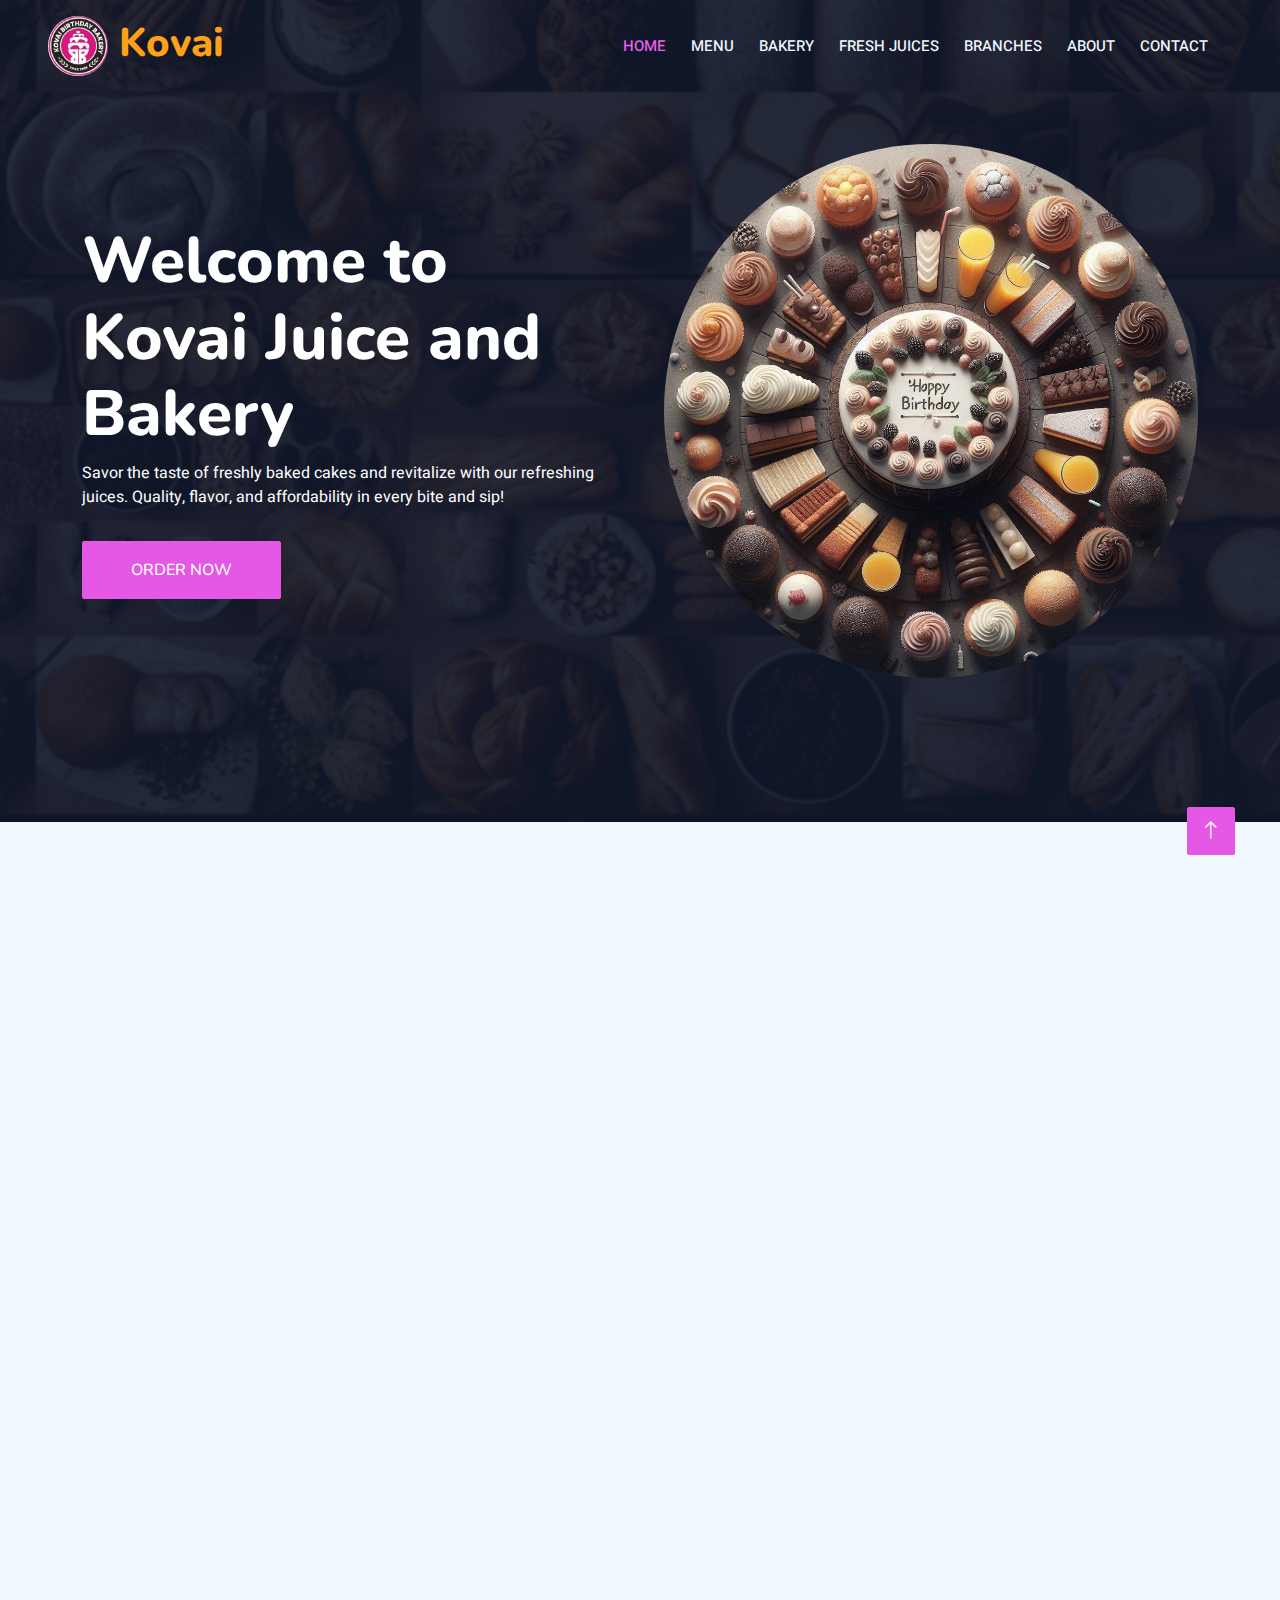
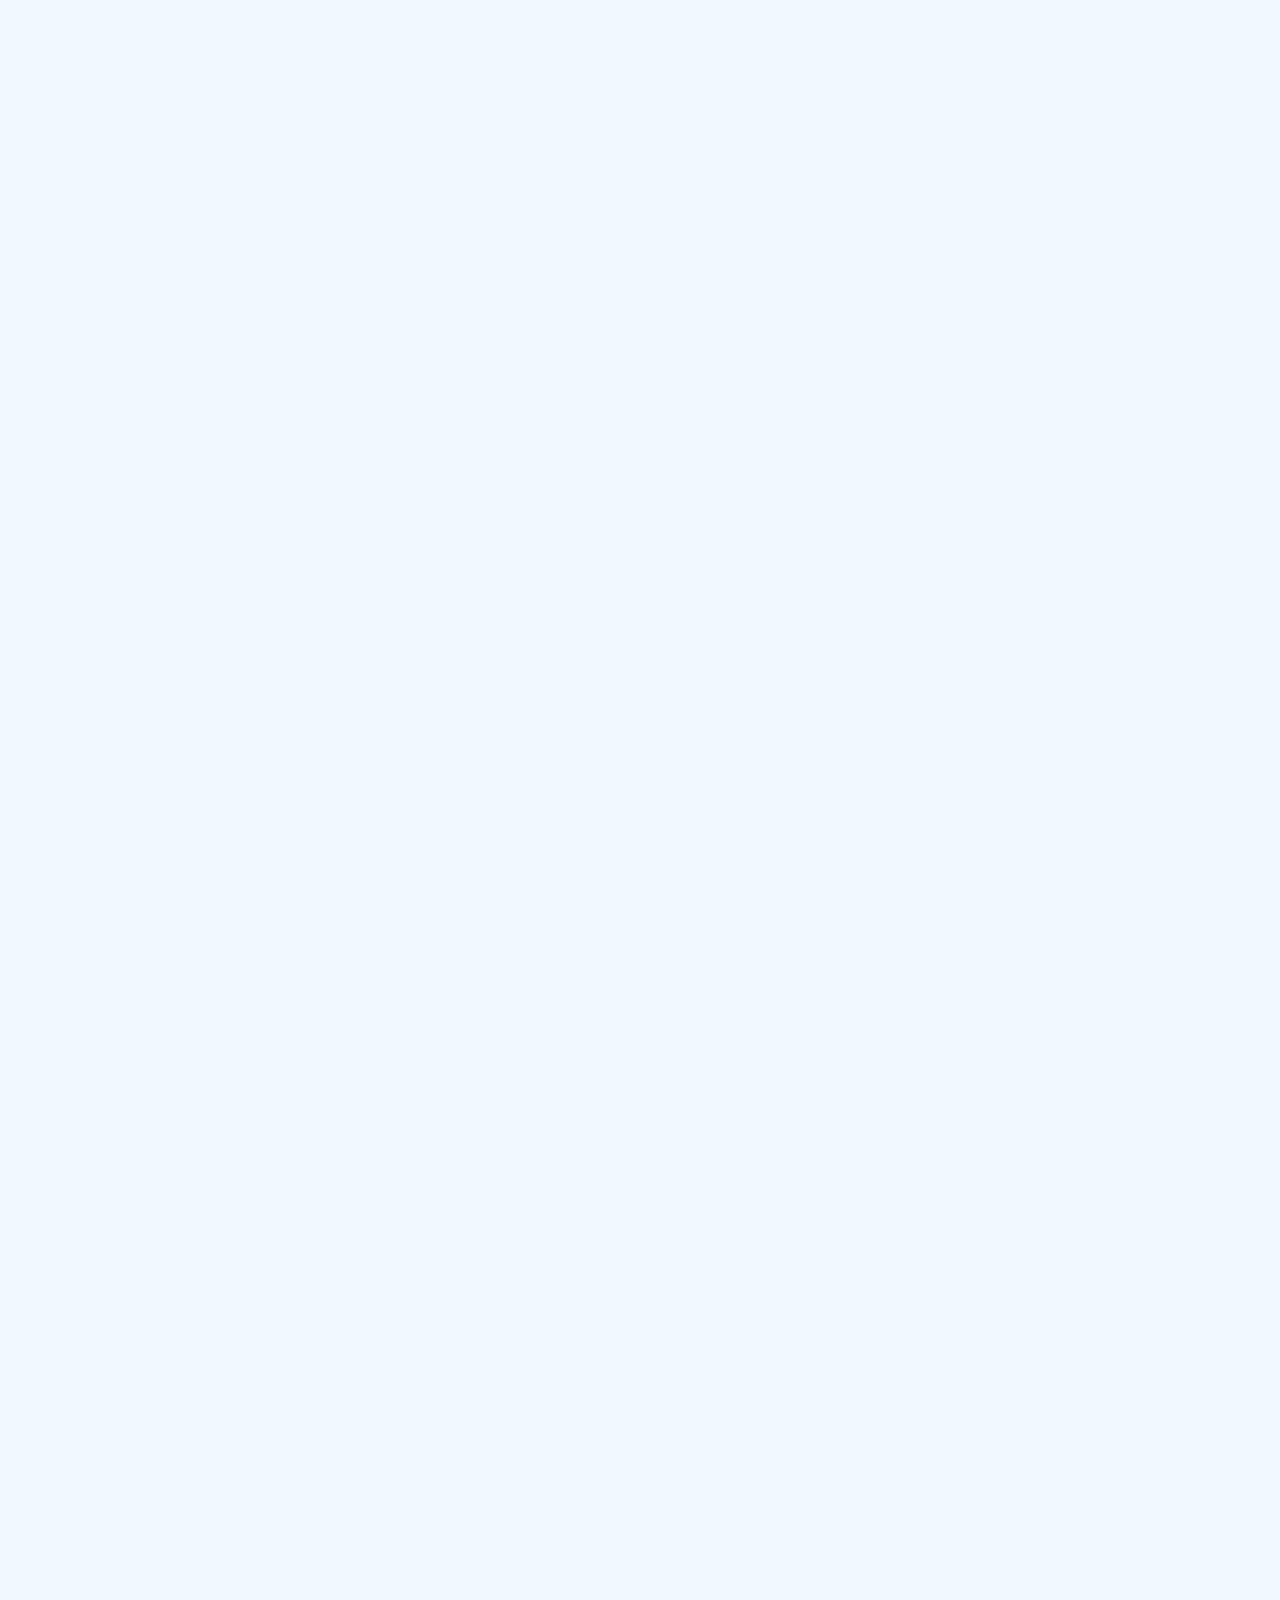
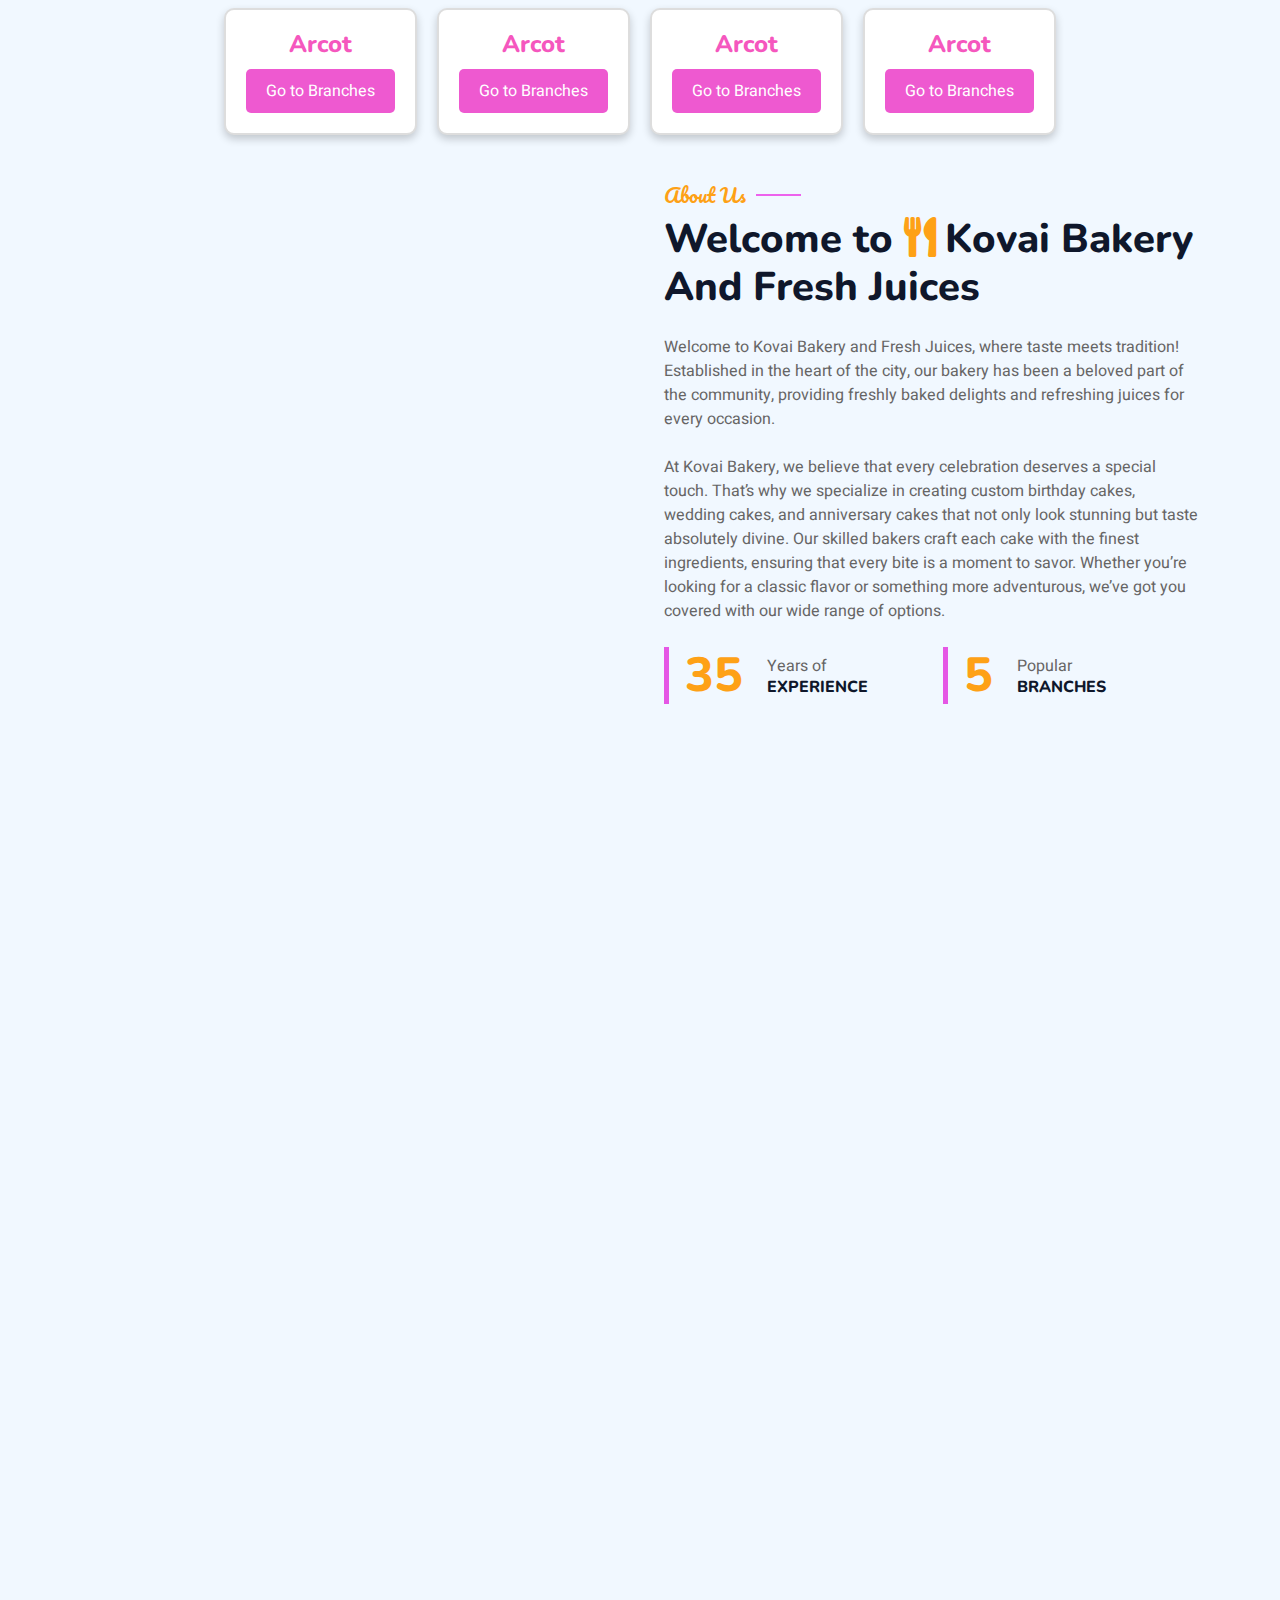
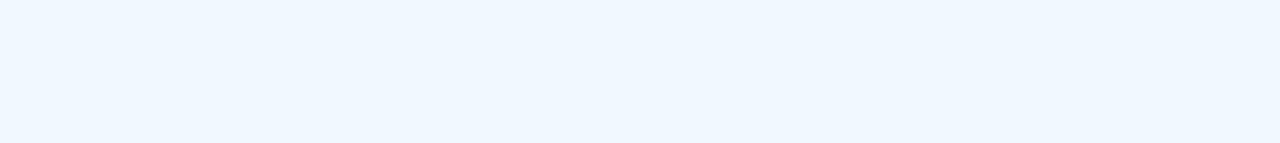
<file: index.html>
<!DOCTYPE html>
<html lang="en">

<head>
    <meta charset="utf-8">
    <title>Restoran - Bootstrap Restaurant Template</title>
    <meta content="width=device-width, initial-scale=1.0" name="viewport">
    <meta content="" name="keywords">
    <meta content="" name="description">

    <!-- Favicon -->
    <link href="img/favicon.ico" rel="icon">

    <!-- Google Web Fonts -->
    <link rel="preconnect" href="https://fonts.googleapis.com">
    <link rel="preconnect" href="https://fonts.gstatic.com" crossorigin>
    <link href="https://fonts.googleapis.com/css2?family=Heebo:wght@400;500;600&family=Nunito:wght@600;700;800&family=Pacifico&display=swap" rel="stylesheet">

    <!-- Icon Font Stylesheet -->
    <link href="https://cdnjs.cloudflare.com/ajax/libs/font-awesome/5.10.0/css/all.min.css" rel="stylesheet">
    <link href="https://cdn.jsdelivr.net/npm/bootstrap-icons@1.4.1/font/bootstrap-icons.css" rel="stylesheet">

    <!-- Libraries Stylesheet -->
    <link href="lib/animate/animate.min.css" rel="stylesheet">
    <link href="lib/owlcarousel/assets/owl.carousel.min.css" rel="stylesheet">
    <link href="lib/tempusdominus/css/tempusdominus-bootstrap-4.min.css" rel="stylesheet" />

    <!-- Customized Bootstrap Stylesheet -->
    <link href="css/bootstrap.min.css" rel="stylesheet">

    <!-- Template Stylesheet -->
    <link href="css/style.css" rel="stylesheet">
</head>

<body>
    <div class="container-xxl bg-white p-0">
        <!-- Spinner Start -->
        <div id="spinner" class="show bg-white position-fixed translate-middle w-100 vh-100 top-50 start-50 d-flex align-items-center justify-content-center">
            <div class="spinner-border text-primary" style="width: 3rem; height: 3rem;" role="status">
                <span class="sr-only">Loading...</span>
            </div>
        </div>
        <!-- Spinner End -->


        <!-- Navbar & Hero Start -->
        <div class="container-xxl position-relative p-0">
            <nav class="navbar navbar-expand-lg navbar-dark bg-dark px-4 px-lg-5 py-3 py-lg-0">
                <a href="" class="navbar-brand p-0">
                    <h1 class="text-primary m-0">
                        <img style="border-radius: 50%;" src="img/logo.jpg" alt="Logo">

                    Kovai</h1>
                </a>
                <button class="navbar-toggler" type="button" data-bs-toggle="collapse" data-bs-target="#navbarCollapse">
                    <span class="fa fa-bars"></span>
                </button>
                <div class="collapse navbar-collapse" id="navbarCollapse">
                    <div class="navbar-nav ms-auto py-0 pe-4">
                        <a href="index.html" class="nav-item nav-link active">Home</a>
                        <a href="menu.html" class="nav-item nav-link">Menu</a>
                        <a href="bakery.html" class="nav-item nav-link">Bakery</a>
                        <a href="fruits.html" class="nav-item nav-link">Fresh Juices</a>
                        <a href="branches.html" class="nav-item nav-link">Branches</a>
                        <a href="about.html" class="nav-item nav-link">About</a>
                        <a href="contact.html" class="nav-item nav-link">Contact</a>
                        </div>
                        
                    </div>
                    
                </div>
            </nav>

            <div class="container-xxl py-5 bg-dark hero-header mb-5">
                <div class="container my-5 py-5">
                    <div class="row align-items-center g-5">
                        <div class="col-lg-6 text-center text-lg-start">
                            <h1 class="display-3 text-white animated slideInLeft">Welcome to Kovai Juice and Bakery</h1>
                            <p class="text-white animated slideInLeft mb-4 pb-2"> Savor the taste of freshly baked cakes and revitalize with our refreshing juices. Quality, flavor, and affordability in every bite and sip!</p>
                            <a href="" class="btn btn-primary py-sm-3 px-sm-5 me-3 animated slideInLeft">Order Now</a>
                        </div>
                        <div class="col-lg-6 text-center text-lg-end overflow-hidden">
                            <img class="img-fluid" style="border-radius: 50%;" src="img/roll.jpg" alt="">
                        </div>
                    </div>
                </div>
            </div>
        </div>
        <!-- Navbar & Hero End -->


        <!-- Product Start -->
    <div class="container-xxl py-5">
        <div class="container">
            <div class="row g-0 gx-5 align-items-end">
                <div class="col-lg-6">
                    <div class="section-header text-start mb-5 wow fadeInUp" data-wow-delay="0.1s" style="max-width: 500px;">
                        <h1 class="display-5 mb-3">Our Items</h1>
                        <p>Every day is a new opportunity to bake something beautiful. At Kovai Juice And Bakery, we pour our hearts into every recipe, creating treats that bring joy to your table.</p>
                    </div>
                </div>
                <div class="col-lg-6 text-start text-lg-end wow slideInRight" data-wow-delay="0.1s">
                    <ul class="nav nav-pills d-inline-flex justify-content-end mb-5">
                        <li class="nav-item me-2">
                            <a class="btn btn-outline-primary border-2 active" data-bs-toggle="pill" href="#tab-1">Bakery</a>
                        </li>
                        <li class="nav-item me-2">
                            <a class="btn btn-outline-primary border-2" data-bs-toggle="pill" href="#tab-2">Juices</a>
                        </li>
                        <li class="nav-item me-0">
                            <a class="btn btn-outline-primary border-2" data-bs-toggle="pill" href="#tab-3">Fruits</a>
                        </li>
                    </ul>
                </div>
            </div>
            <div class="tab-content">
                <div id="tab-1" class="tab-pane fade show p-0 active">
                    <div class="row g-4">
                        <div class="col-xl-3 col-lg-4 col-md-6 wow fadeInUp" data-wow-delay="0.1s">
                            <div class="product-item">
                                <div class="position-relative bg-light overflow-hidden">
                                    <img class="img-fluid w-100" src="img/icecreamcake.jpg" alt="">
                                    <div class="bg-secondary rounded text-white position-absolute start-0 top-0 m-4 py-1 px-3">New</div>
                                </div>
                                <div class="text-center p-4">
                                    <a class="d-block h5 mb-2" href="">Ice Cream Cake</a>
                                    <!-- <span class="text-primary me-1">$19.00</span> -->
                                    <!-- <span class="text-body text-decoration-line-through">$29.00</span> -->
                                </div>
                                <div class="d-flex border-top">
                                    <!-- <small class="w-50 text-center border-end py-2">
                                        <a class="text-body" href=""><i class="fa fa-eye text-primary me-2"></i>View detail</a>
                                    </small> -->
                                    <small class="w-50 text-center py-2">
                                        <a class="text-body" href=""><i class="fa fa-shopping-bag text-primary me-2"></i>Place Order</a>
                                    </small>
                                </div>
                            </div>
                        </div>
                        <div class="col-xl-3 col-lg-4 col-md-6 wow fadeInUp" data-wow-delay="0.3s">
                            <div class="product-item">
                                <div class="position-relative bg-light overflow-hidden">
                                    <img class="img-fluid w-100" src="img/chitabheamcake.jpg" alt="">
                                    <div class="bg-secondary rounded text-white position-absolute start-0 top-0 m-4 py-1 px-3">New</div>
                                </div>
                                <div class="text-center p-4">
                                    <a class="d-block h5 mb-2" href="">Chota Bheem Cake</a>
                                </div>
                                <div class="d-flex border-top">
                                    <small class="w-50 text-center py-2">
                                        <a class="text-body" href=""><i class="fa fa-shopping-bag text-primary me-2"></i>Place Orders</a>
                                    </small>
                                </div>
                            </div>
                        </div>
                        <div class="col-xl-3 col-lg-4 col-md-6 wow fadeInUp" data-wow-delay="0.3s">
                            <div class="product-item">
                                <div class="position-relative bg-light overflow-hidden">
                                    <img class="img-fluid w-100" src="img/blackforest1.jpg" alt="">
                                    <div class="bg-secondary rounded text-white position-absolute start-0 top-0 m-4 py-1 px-3">New</div>
                                </div>
                                <div class="text-center p-4">
                                    <a class="d-block h5 mb-2" href="">Black Forest Cake</a>
                                </div>
                                <div class="d-flex border-top">
                                    <small class="w-50 text-center py-2">
                                        <a class="text-body" href=""><i class="fa fa-shopping-bag text-primary me-2"></i>Place Orders</a>
                                    </small>
                                </div>
                            </div>
                        </div>
                        <div class="col-xl-3 col-lg-4 col-md-6 wow fadeInUp" data-wow-delay="0.3s">
                            <div class="product-item">
                                <div class="position-relative bg-light overflow-hidden">
                                    <img class="img-fluid w-100" src="img/birthday.jpg" alt="">
                                    <div class="bg-secondary rounded text-white position-absolute start-0 top-0 m-4 py-1 px-3">New</div>
                                </div>
                                <div class="text-center p-4">
                                    <a class="d-block h5 mb-2" href="">BirthDay Cakes</a>
                                </div>
                                <div class="d-flex border-top">
                                    <small class="w-50 text-center py-2">
                                        <a class="text-body" href=""><i class="fa fa-shopping-bag text-primary me-2"></i>Place Orders</a>
                                    </small>
                                </div>
                            </div>
                        </div>
                        <div class="col-xl-3 col-lg-4 col-md-6 wow fadeInUp" data-wow-delay="0.3s">
                            <div class="product-item">
                                <div class="position-relative bg-light overflow-hidden">
                                    <img class="img-fluid w-100" src="img/newyear.jpg" alt="">
                                    <div class="bg-secondary rounded text-white position-absolute start-0 top-0 m-4 py-1 px-3">New</div>
                                </div>
                                <div class="text-center p-4">
                                    <a class="d-block h5 mb-2" href="">NewYear Cakes</a>
                                </div>
                                <div class="d-flex border-top">
                                    <small class="w-50 text-center py-2">
                                        <a class="text-body" href=""><i class="fa fa-shopping-bag text-primary me-2"></i>Place Orders</a>
                                    </small>
                                </div>
                            </div>
                        </div>
                        <div class="col-xl-3 col-lg-4 col-md-6 wow fadeInUp" data-wow-delay="0.3s">
                            <div class="product-item">
                                <div class="position-relative bg-light overflow-hidden">
                                    <img class="img-fluid w-100" src="img/photocakes.jpg" alt="">
                                    <div class="bg-secondary rounded text-white position-absolute start-0 top-0 m-4 py-1 px-3">New</div>
                                </div>
                                <div class="text-center p-4">
                                    <a class="d-block h5 mb-2" href="">Photo Cakes</a>
                                </div>
                                <div class="d-flex border-top">
                                    <small class="w-50 text-center py-2">
                                        <a class="text-body" href=""><i class="fa fa-shopping-bag text-primary me-2"></i>Place Orders</a>
                                    </small>
                                </div>
                            </div>
                        </div>
                        <div class="col-xl-3 col-lg-4 col-md-6 wow fadeInUp" data-wow-delay="0.3s">
                            <div class="product-item">
                                <div class="position-relative bg-light overflow-hidden">
                                    <img class="img-fluid w-100" src="img/fancycakes.jpg" alt="">
                                    <div class="bg-secondary rounded text-white position-absolute start-0 top-0 m-4 py-1 px-3">New</div>
                                </div>
                                <div class="text-center p-4">
                                    <a class="d-block h5 mb-2" href="">Fancy Cakes</a>
                                </div>
                                <div class="d-flex border-top">
                                    <small class="w-50 text-center py-2">
                                        <a class="text-body" href=""><i class="fa fa-shopping-bag text-primary me-2"></i>Place Orders</a>
                                    </small>
                                </div>
                            </div>
                        </div>
                        <div class="col-xl-3 col-lg-4 col-md-6 wow fadeInUp" data-wow-delay="0.3s">
                            <div class="product-item">
                                <div class="position-relative bg-light overflow-hidden">
                                    <img class="img-fluid w-100" src="img/cupcakes.webp" alt="">
                                    <div class="bg-secondary rounded text-white position-absolute start-0 top-0 m-4 py-1 px-3">New</div>
                                </div>
                                <div class="text-center p-4">
                                    <a class="d-block h5 mb-2" href="">Cup Cakes</a>
                                </div>
                                <div class="d-flex border-top">
                                    <small class="w-50 text-center py-2">
                                        <a class="text-body" href=""><i class="fa fa-shopping-bag text-primary me-2"></i>Place Orders</a>
                                    </small>
                                </div>
                            </div>
                        </div>
                        <div class="col-xl-3 col-lg-4 col-md-6 wow fadeInUp" data-wow-delay="0.3s">
                            <div class="product-item">
                                <div class="position-relative bg-light overflow-hidden">
                                    <img class="img-fluid w-100" src="img/honeycakes.jpg" alt="">
                                    <div class="bg-secondary rounded text-white position-absolute start-0 top-0 m-4 py-1 px-3">New</div>
                                </div>
                                <div class="text-center p-4">
                                    <a class="d-block h5 mb-2" href="">Honey Cakes</a>
                                </div>
                                <div class="d-flex border-top">
                                    <small class="w-50 text-center py-2">
                                        <a class="text-body" href=""><i class="fa fa-shopping-bag text-primary me-2"></i>Place Orders</a>
                                    </small>
                                </div>
                            </div>
                        </div><div class="col-xl-3 col-lg-4 col-md-6 wow fadeInUp" data-wow-delay="0.3s">
                            <div class="product-item">
                                <div class="position-relative bg-light overflow-hidden">
                                    <img class="img-fluid w-100" src="img/donuts.jpg" alt="">
                                    <div class="bg-secondary rounded text-white position-absolute start-0 top-0 m-4 py-1 px-3">New</div>
                                </div>
                                <div class="text-center p-4">
                                    <a class="d-block h5 mb-2" href="">Donuts</a>
                                </div>
                                <div class="d-flex border-top">
                                    <small class="w-50 text-center py-2">
                                        <a class="text-body" href=""><i class="fa fa-shopping-bag text-primary me-2"></i>Place Orders</a>
                                    </small>
                                </div>
                            </div>
                        </div>
                        <div class="col-xl-3 col-lg-4 col-md-6 wow fadeInUp" data-wow-delay="0.3s">
                            <div class="product-item">
                                <div class="position-relative bg-light overflow-hidden">
                                    <img class="img-fluid w-100" src="img/brownies.jpg" alt="">
                                    <div class="bg-secondary rounded text-white position-absolute start-0 top-0 m-4 py-1 px-3">New</div>
                                </div>
                                <div class="text-center p-4">
                                    <a class="d-block h5 mb-2" href="">Brownies</a>
                                </div>
                                <div class="d-flex border-top">
                                    <small class="w-50 text-center py-2">
                                        <a class="text-body" href=""><i class="fa fa-shopping-bag text-primary me-2"></i>Place Orders</a>
                                    </small>
                                </div>
                            </div>
                        </div>
                        <div class="col-xl-3 col-lg-4 col-md-6 wow fadeInUp" data-wow-delay="0.3s">
                            <div class="product-item">
                                <div class="position-relative bg-light overflow-hidden">
                                    <img class="img-fluid w-100" src="img/biscuits.jpg" alt="">
                                    <div class="bg-secondary rounded text-white position-absolute start-0 top-0 m-4 py-1 px-3">New</div>
                                </div>
                                <div class="text-center p-4">
                                    <a class="d-block h5 mb-2" href="">Cookies</a>
                                </div>
                                <div class="d-flex border-top">
                                    <small class="w-50 text-center py-2">
                                        <a class="text-body" href=""><i class="fa fa-shopping-bag text-primary me-2"></i>Place Orders</a>
                                    </small>
                                </div>
                            </div>
                        </div>
                        <div class="col-xl-3 col-lg-4 col-md-6 wow fadeInUp" data-wow-delay="0.3s">
                            <div class="product-item">
                                <div class="position-relative bg-light overflow-hidden">
                                    <img class="img-fluid w-100" src="img/puffs.jpg" alt="">
                                    <div class="bg-secondary rounded text-white position-absolute start-0 top-0 m-4 py-1 px-3">New</div>
                                </div>
                                <div class="text-center p-4">
                                    <a class="d-block h5 mb-2" href="">Puffs</a>
                                </div>
                                <div class="d-flex border-top">
                                    <small class="w-50 text-center py-2">
                                        <a class="text-body" href=""><i class="fa fa-shopping-bag text-primary me-2"></i>Place Orders</a>
                                    </small>
                                </div>
                            </div>
                        </div>
                        <div class="col-xl-3 col-lg-4 col-md-6 wow fadeInUp" data-wow-delay="0.3s">
                            <div class="product-item">
                                <div class="position-relative bg-light overflow-hidden">
                                    <img class="img-fluid w-100" src="img/chickenrool.jpg" alt="">
                                    <div class="bg-secondary rounded text-white position-absolute start-0 top-0 m-4 py-1 px-3">New</div>
                                </div>
                                <div class="text-center p-4">
                                    <a class="d-block h5 mb-2" href="">Rools (Chicken & Veg)</a>
                                </div>
                                <div class="d-flex border-top">
                                    <small class="w-50 text-center py-2">
                                        <a class="text-body" href=""><i class="fa fa-shopping-bag text-primary me-2"></i>Place Orders</a>
                                    </small>
                                </div>
                            </div>
                        </div>
                        <div class="col-xl-3 col-lg-4 col-md-6 wow fadeInUp" data-wow-delay="0.3s">
                            <div class="product-item">
                                <div class="position-relative bg-light overflow-hidden">
                                    <img class="img-fluid w-100" src="img/pannerrool.jpg" alt="">
                                    <div class="bg-secondary rounded text-white position-absolute start-0 top-0 m-4 py-1 px-3">New</div>
                                </div>
                                <div class="text-center p-4">
                                    <a class="d-block h5 mb-2" href="">Panner Rool</a>
                                </div>
                                <div class="d-flex border-top">
                                    <small class="w-50 text-center py-2">
                                        <a class="text-body" href=""><i class="fa fa-shopping-bag text-primary me-2"></i>Place Orders</a>
                                    </small>
                                </div>
                            </div>
                        </div>
                        <div class="col-xl-3 col-lg-4 col-md-6 wow fadeInUp" data-wow-delay="0.3s">
                            <div class="product-item">
                                <div class="position-relative bg-light overflow-hidden">
                                    <img class="img-fluid w-100" src="img/samosa.jpg" alt="">
                                    <div class="bg-secondary rounded text-white position-absolute start-0 top-0 m-4 py-1 px-3">New</div>
                                </div>
                                <div class="text-center p-4">
                                    <a class="d-block h5 mb-2" href="">Samosa</a>
                                </div>
                                <div class="d-flex border-top">
                                    <small class="w-50 text-center py-2">
                                        <a class="text-body" href=""><i class="fa fa-shopping-bag text-primary me-2"></i>Place Orders</a>
                                    </small>
                                </div>
                            </div>
                        </div>

                        
                    </div>
                </div>
                <div id="tab-2" class="tab-pane fade show p-0">
                    <div class="row g-4">
                        <div class="col-xl-3 col-lg-4 col-md-6 wow fadeInUp" data-wow-delay="0.3s">
                            <div class="product-item">
                                <div class="position-relative bg-light overflow-hidden">
                                    <img class="img-fluid w-100" src="img/rosemilk.webp" alt="">
                                    <div class="bg-secondary rounded text-white position-absolute start-0 top-0 m-4 py-1 px-3">New</div>
                                </div>
                                <div class="text-center p-4">
                                    <a class="d-block h5 mb-2" href="">Rosemilk</a>
                                </div>
                                <div class="d-flex border-top">
                                    <small class="w-50 text-center py-2">
                                        <a class="text-body" href=""><i class="fa fa-shopping-bag text-primary me-2"></i>Place Orders</a>
                                    </small>
                                </div>
                            </div>
                        </div>
                        <div class="col-xl-3 col-lg-4 col-md-6 wow fadeInUp" data-wow-delay="0.3s">
                            <div class="product-item">
                                <div class="position-relative bg-light overflow-hidden">
                                    <img class="img-fluid w-100" src="img/badham.jpg" alt="">
                                    <div class="bg-secondary rounded text-white position-absolute start-0 top-0 m-4 py-1 px-3">New</div>
                                </div>
                                <div class="text-center p-4">
                                    <a class="d-block h5 mb-2" href="">Badham Milk</a>
                                </div>
                                <div class="d-flex border-top">
                                    <small class="w-50 text-center py-2">
                                        <a class="text-body" href=""><i class="fa fa-shopping-bag text-primary me-2"></i>Place Orders</a>
                                    </small>
                                </div>
                            </div>
                        </div>
                        <div class="col-xl-3 col-lg-4 col-md-6 wow fadeInUp" data-wow-delay="0.3s">
                            <div class="product-item">
                                <div class="position-relative bg-light overflow-hidden">
                                    <img class="img-fluid w-100" src="img/fruit.jpg" alt="">
                                    <div class="bg-secondary rounded text-white position-absolute start-0 top-0 m-4 py-1 px-3">New</div>
                                </div>
                                <div class="text-center p-4">
                                    <a class="d-block h5 mb-2" href="">Fruit Mixer</a>
                                </div>
                                <div class="d-flex border-top">
                                    <small class="w-50 text-center py-2">
                                        <a class="text-body" href=""><i class="fa fa-shopping-bag text-primary me-2"></i>Place Orders</a>
                                    </small>
                                </div>
                            </div>
                        </div>
                        <div class="col-xl-3 col-lg-4 col-md-6 wow fadeInUp" data-wow-delay="0.3s">
                            <div class="product-item">
                                <div class="position-relative bg-light overflow-hidden">
                                    <img class="img-fluid w-100" src="img/avacado.jpg" alt="">
                                    <div class="bg-secondary rounded text-white position-absolute start-0 top-0 m-4 py-1 px-3">New</div>
                                </div>
                                <div class="text-center p-4">
                                    <a class="d-block h5 mb-2" href="">Avacado Juice</a>
                                </div>
                                <div class="d-flex border-top">
                                    <small class="w-50 text-center py-2">
                                        <a class="text-body" href=""><i class="fa fa-shopping-bag text-primary me-2"></i>Place Orders</a>
                                    </small>
                                </div>
                            </div>
                        </div>
                        <div class="col-xl-3 col-lg-4 col-md-6 wow fadeInUp" data-wow-delay="0.3s">
                            <div class="product-item">
                                <div class="position-relative bg-light overflow-hidden">
                                    <img class="img-fluid w-100" src="img/orangejuice.jpg" alt="">
                                    <div class="bg-secondary rounded text-white position-absolute start-0 top-0 m-4 py-1 px-3">New</div>
                                </div>
                                <div class="text-center p-4">
                                    <a class="d-block h5 mb-2" href="">Orange Juice</a>
                                </div>
                                <div class="d-flex border-top">
                                    <small class="w-50 text-center py-2">
                                        <a class="text-body" href=""><i class="fa fa-shopping-bag text-primary me-2"></i>Place Orders</a>
                                    </small>
                                </div>
                            </div>
                        </div>
                        <div class="col-xl-3 col-lg-4 col-md-6 wow fadeInUp" data-wow-delay="0.3s">
                            <div class="product-item">
                                <div class="position-relative bg-light overflow-hidden">
                                    <img class="img-fluid w-100" src="img/applejuice.jpg" alt="">
                                    <div class="bg-secondary rounded text-white position-absolute start-0 top-0 m-4 py-1 px-3">New</div>
                                </div>
                                <div class="text-center p-4">
                                    <a class="d-block h5 mb-2" href="">Apple Juice</a>
                                </div>
                                <div class="d-flex border-top">
                                    <small class="w-50 text-center py-2">
                                        <a class="text-body" href=""><i class="fa fa-shopping-bag text-primary me-2"></i>Place Orders</a>
                                    </small>
                                </div>
                            </div>
                        </div>
                        <div class="col-xl-3 col-lg-4 col-md-6 wow fadeInUp" data-wow-delay="0.3s">
                            <div class="product-item">
                                <div class="position-relative bg-light overflow-hidden">
                                    <img class="img-fluid w-100" src="img/dragon.jpg" alt="">
                                    <div class="bg-secondary rounded text-white position-absolute start-0 top-0 m-4 py-1 px-3">New</div>
                                </div>
                                <div class="text-center p-4">
                                    <a class="d-block h5 mb-2" href="">DragonFruit Juice</a>
                                </div>
                                <div class="d-flex border-top">
                                    <small class="w-50 text-center py-2">
                                        <a class="text-body" href=""><i class="fa fa-shopping-bag text-primary me-2"></i>Place Orders</a>
                                    </small>
                                </div>
                            </div>
                        </div>
                        <div class="col-xl-3 col-lg-4 col-md-6 wow fadeInUp" data-wow-delay="0.3s">
                            <div class="product-item">
                                <div class="position-relative bg-light overflow-hidden">
                                    <img class="img-fluid w-100" src="img/lassi.jpg" alt="">
                                    <div class="bg-secondary rounded text-white position-absolute start-0 top-0 m-4 py-1 px-3">New</div>
                                </div>
                                <div class="text-center p-4">
                                    <a class="d-block h5 mb-2" href="">Lassi</a>
                                </div>
                                <div class="d-flex border-top">
                                    <small class="w-50 text-center py-2">
                                        <a class="text-body" href=""><i class="fa fa-shopping-bag text-primary me-2"></i>Place Orders</a>
                                    </small>
                                </div>
                            </div>
                        </div>
                        <div class="col-xl-3 col-lg-4 col-md-6 wow fadeInUp" data-wow-delay="0.3s">
                            <div class="product-item">
                                <div class="position-relative bg-light overflow-hidden">
                                    <img class="img-fluid w-100" src="img/pomogranet.jpg" alt="">
                                    <div class="bg-secondary rounded text-white position-absolute start-0 top-0 m-4 py-1 px-3">New</div>
                                </div>
                                <div class="text-center p-4">
                                    <a class="d-block h5 mb-2" href="">Pomogranet Juice</a>
                                </div>
                                <div class="d-flex border-top">
                                    <small class="w-50 text-center py-2">
                                        <a class="text-body" href=""><i class="fa fa-shopping-bag text-primary me-2"></i>Place Orders</a>
                                    </small>
                                </div>
                            </div>
                        </div>
                        <div class="col-xl-3 col-lg-4 col-md-6 wow fadeInUp" data-wow-delay="0.3s">
                            <div class="product-item">
                                <div class="position-relative bg-light overflow-hidden">
                                    <img class="img-fluid w-100" src="img/saathukodi.jpg" alt="">
                                    <div class="bg-secondary rounded text-white position-absolute start-0 top-0 m-4 py-1 px-3">New</div>
                                </div>
                                <div class="text-center p-4">
                                    <a class="d-block h5 mb-2" href="">Mosambi Juice</a>
                                </div>
                                <div class="d-flex border-top">
                                    <small class="w-50 text-center py-2">
                                        <a class="text-body" href=""><i class="fa fa-shopping-bag text-primary me-2"></i>Place Orders</a>
                                    </small>
                                </div>
                            </div>
                        </div>
                        <div class="col-xl-3 col-lg-4 col-md-6 wow fadeInUp" data-wow-delay="0.3s">
                            <div class="product-item">
                                <div class="position-relative bg-light overflow-hidden">
                                    <img class="img-fluid w-100" src="img/milkshake.webp" alt="">
                                    <div class="bg-secondary rounded text-white position-absolute start-0 top-0 m-4 py-1 px-3">New</div>
                                </div>
                                <div class="text-center p-4">
                                    <a class="d-block h5 mb-2" href="">Milk Shake</a>
                                </div>
                                <div class="d-flex border-top">
                                    <small class="w-50 text-center py-2">
                                        <a class="text-body" href=""><i class="fa fa-shopping-bag text-primary me-2"></i>Place Orders</a>
                                    </small>
                                </div>
                            </div>
                        </div>
                        <div class="col-xl-3 col-lg-4 col-md-6 wow fadeInUp" data-wow-delay="0.3s">
                            <div class="product-item">
                                <div class="position-relative bg-light overflow-hidden">
                                    <img class="img-fluid w-100" src="img/choco.jpg" alt="">
                                    <div class="bg-secondary rounded text-white position-absolute start-0 top-0 m-4 py-1 px-3">New</div>
                                </div>
                                <div class="text-center p-4">
                                    <a class="d-block h5 mb-2" href="">Chocolate Milkshake</a>
                                </div>
                                <div class="d-flex border-top">
                                    <small class="w-50 text-center py-2">
                                        <a class="text-body" href=""><i class="fa fa-shopping-bag text-primary me-2"></i>Place Orders</a>
                                    </small>
                                </div>
                            </div>
                        </div>
                        


                    </div>
                </div>
                <div id="tab-3" class="tab-pane fade show p-0">
                    <div class="row g-4">
                        <div class="col-xl-3 col-lg-4 col-md-6 wow fadeInUp" data-wow-delay="0.3s">
                            <div class="product-item">
                                <div class="position-relative bg-light overflow-hidden">
                                    <img class="img-fluid w-100" src="img/apple.jpg" alt="">
                                    <div class="bg-secondary rounded text-white position-absolute start-0 top-0 m-4 py-1 px-3">New</div>
                                </div>
                                <div class="text-center p-4">
                                    <a class="d-block h5 mb-2" href="">Apple</a>
                                </div>
                                <div class="d-flex border-top">
                                    <small class="w-50 text-center py-2">
                                        <a class="text-body" href=""><i class="fa fa-shopping-bag text-primary me-2"></i>Place Orders</a>
                                    </small>
                                </div>
                            </div>
                        </div>
                        <div class="col-xl-3 col-lg-4 col-md-6 wow fadeInUp" data-wow-delay="0.3s">
                            <div class="product-item">
                                <div class="position-relative bg-light overflow-hidden">
                                    <img class="img-fluid w-100" src="img/orange.jpg" alt="">
                                    <div class="bg-secondary rounded text-white position-absolute start-0 top-0 m-4 py-1 px-3">New</div>
                                </div>
                                <div class="text-center p-4">
                                    <a class="d-block h5 mb-2" href="">Orange</a>
                                </div>
                                <div class="d-flex border-top">
                                    <small class="w-50 text-center py-2">
                                        <a class="text-body" href=""><i class="fa fa-shopping-bag text-primary me-2"></i>Place Orders</a>
                                    </small>
                                </div>
                            </div>
                        </div>
                        <div class="col-xl-3 col-lg-4 col-md-6 wow fadeInUp" data-wow-delay="0.3s">
                            <div class="product-item">
                                <div class="position-relative bg-light overflow-hidden">
                                    <img class="img-fluid w-100" src="img/kiwii.jpg" alt="">
                                    <div class="bg-secondary rounded text-white position-absolute start-0 top-0 m-4 py-1 px-3">New</div>
                                </div>
                                <div class="text-center p-4">
                                    <a class="d-block h5 mb-2" href="">Kiwi</a>
                                </div>
                                <div class="d-flex border-top">
                                    <small class="w-50 text-center py-2">
                                        <a class="text-body" href=""><i class="fa fa-shopping-bag text-primary me-2"></i>Place Orders</a>
                                    </small>
                                </div>
                            </div>
                        </div>
                        <div class="col-xl-3 col-lg-4 col-md-6 wow fadeInUp" data-wow-delay="0.3s">
                            <div class="product-item">
                                <div class="position-relative bg-light overflow-hidden">
                                    <img class="img-fluid w-100" src="img/pomogranetfru.jpg" alt="">
                                    <div class="bg-secondary rounded text-white position-absolute start-0 top-0 m-4 py-1 px-3">New</div>
                                </div>
                                <div class="text-center p-4">
                                    <a class="d-block h5 mb-2" href="">Pomogranet</a>
                                </div>
                                <div class="d-flex border-top">
                                    <small class="w-50 text-center py-2">
                                        <a class="text-body" href=""><i class="fa fa-shopping-bag text-primary me-2"></i>Place Orders</a>
                                    </small>
                                </div>
                            </div>
                        </div>
                        <div class="col-xl-3 col-lg-4 col-md-6 wow fadeInUp" data-wow-delay="0.3s">
                            <div class="product-item">
                                <div class="position-relative bg-light overflow-hidden">
                                    <img class="img-fluid w-100" src="img/watermelon.jpg" alt="">
                                    <div class="bg-secondary rounded text-white position-absolute start-0 top-0 m-4 py-1 px-3">New</div>
                                </div>
                                <div class="text-center p-4">
                                    <a class="d-block h5 mb-2" href="">WaterMelon</a>
                                </div>
                                <div class="d-flex border-top">
                                    <small class="w-50 text-center py-2">
                                        <a class="text-body" href=""><i class="fa fa-shopping-bag text-primary me-2"></i>Place Orders</a>
                                    </small>
                                </div>
                            </div>
                        </div>
                        <div class="col-xl-3 col-lg-4 col-md-6 wow fadeInUp" data-wow-delay="0.3s">
                            <div class="product-item">
                                <div class="position-relative bg-light overflow-hidden">
                                    <img class="img-fluid w-100" src="img/banana.jpg" alt="">
                                    <div class="bg-secondary rounded text-white position-absolute start-0 top-0 m-4 py-1 px-3">New</div>
                                </div>
                                <div class="text-center p-4">
                                    <a class="d-block h5 mb-2" href="">Banana</a>
                                </div>
                                <div class="d-flex border-top">
                                    <small class="w-50 text-center py-2">
                                        <a class="text-body" href=""><i class="fa fa-shopping-bag text-primary me-2"></i>Place Orders</a>
                                    </small>
                                </div>
                            </div>
                        </div>
                        <div class="col-xl-3 col-lg-4 col-md-6 wow fadeInUp" data-wow-delay="0.3s">
                            <div class="product-item">
                                <div class="position-relative bg-light overflow-hidden">
                                    <img class="img-fluid w-100" src="img/dragonfru.jpg" alt="">
                                    <div class="bg-secondary rounded text-white position-absolute start-0 top-0 m-4 py-1 px-3">New</div>
                                </div>
                                <div class="text-center p-4">
                                    <a class="d-block h5 mb-2" href="">DragonFruit</a>
                                </div>
                                <div class="d-flex border-top">
                                    <small class="w-50 text-center py-2">
                                        <a class="text-body" href=""><i class="fa fa-shopping-bag text-primary me-2"></i>Place Orders</a>
                                    </small>
                                </div>
                            </div>
                        </div>
                        <div class="col-xl-3 col-lg-4 col-md-6 wow fadeInUp" data-wow-delay="0.3s">
                            <div class="product-item">
                                <div class="position-relative bg-light overflow-hidden">
                                    <img class="img-fluid w-100" src="img/coconut.jpg" alt="">
                                    <div class="bg-secondary rounded text-white position-absolute start-0 top-0 m-4 py-1 px-3">New</div>
                                </div>
                                <div class="text-center p-4">
                                    <a class="d-block h5 mb-2" href="">Coconut</a>
                                </div>
                                <div class="d-flex border-top">
                                    <small class="w-50 text-center py-2">
                                        <a class="text-body" href=""><i class="fa fa-shopping-bag text-primary me-2"></i>Place Orders</a>
                                    </small>
                                </div>
                            </div>
                        </div>
                        
                        <div class="col-xl-3 col-lg-4 col-md-6 wow fadeInUp" data-wow-delay="0.3s">
                            <div class="product-item">
                                <div class="position-relative bg-light overflow-hidden">
                                    <img class="img-fluid w-100" src="img/mango.jpg" alt="">
                                    <div class="bg-secondary rounded text-white position-absolute start-0 top-0 m-4 py-1 px-3">New</div>
                                </div>
                                <div class="text-center p-4">
                                    <a class="d-block h5 mb-2" href="">Mango</a>
                                </div>
                                <div class="d-flex border-top">
                                    <small class="w-50 text-center py-2">
                                        <a class="text-body" href=""><i class="fa fa-shopping-bag text-primary me-2"></i>Place Orders</a>
                                    </small>
                                </div>
                            </div>
                        </div>
                        <div class="col-xl-3 col-lg-4 col-md-6 wow fadeInUp" data-wow-delay="0.3s">
                            <div class="product-item">
                                <div class="position-relative bg-light overflow-hidden">
                                    <img class="img-fluid w-100" src="img/custardapple.jpg" alt="">
                                    <div class="bg-secondary rounded text-white position-absolute start-0 top-0 m-4 py-1 px-3">New</div>
                                </div>
                                <div class="text-center p-4">
                                    <a class="d-block h5 mb-2" href="">Custard Apple</a>
                                </div>
                                <div class="d-flex border-top">
                                    <small class="w-50 text-center py-2">
                                        <a class="text-body" href=""><i class="fa fa-shopping-bag text-primary me-2"></i>Place Orders</a>
                                    </small>
                                </div>
                            </div>
                        </div>
                        <div class="col-xl-3 col-lg-4 col-md-6 wow fadeInUp" data-wow-delay="0.3s">
                            <div class="product-item">
                                <div class="position-relative bg-light overflow-hidden">
                                    <img class="img-fluid w-100" src="img/papaya.jpg" alt="">
                                    <div class="bg-secondary rounded text-white position-absolute start-0 top-0 m-4 py-1 px-3">New</div>
                                </div>
                                <div class="text-center p-4">
                                    <a class="d-block h5 mb-2" href="">Papaya</a>
                                </div>
                                <div class="d-flex border-top">
                                    <small class="w-50 text-center py-2">
                                        <a class="text-body" href=""><i class="fa fa-shopping-bag text-primary me-2"></i>Place Orders</a>
                                    </small>
                                </div>
                            </div>
                        </div>
                        <div class="col-xl-3 col-lg-4 col-md-6 wow fadeInUp" data-wow-delay="0.3s">
                            <div class="product-item">
                                <div class="position-relative bg-light overflow-hidden">
                                    <img class="img-fluid w-100" src="img/mosambi.jpg" alt="">
                                    <div class="bg-secondary rounded text-white position-absolute start-0 top-0 m-4 py-1 px-3">New</div>
                                </div>
                                <div class="text-center p-4">
                                    <a class="d-block h5 mb-2" href="">Mosambi Fruit</a>
                                </div>
                                <div class="d-flex border-top">
                                    <small class="w-50 text-center py-2">
                                        <a class="text-body" href=""><i class="fa fa-shopping-bag text-primary me-2"></i>Place Orders</a>
                                    </small>
                                </div>
                            </div>
                        </div>
                        <div class="col-xl-3 col-lg-4 col-md-6 wow fadeInUp" data-wow-delay="0.3s">
                            <div class="product-item">
                                <div class="position-relative bg-light overflow-hidden">
                                    <img class="img-fluid w-100" src="img/athi.jpg" alt="">
                                    <div class="bg-secondary rounded text-white position-absolute start-0 top-0 m-4 py-1 px-3">New</div>
                                </div>
                                <div class="text-center p-4">
                                    <a class="d-block h5 mb-2" href="">Athi Fruit</a>
                                </div>
                                <div class="d-flex border-top">
                                    <small class="w-50 text-center py-2">
                                        <a class="text-body" href=""><i class="fa fa-shopping-bag text-primary me-2"></i>Place Orders</a>
                                    </small>
                                </div>
                            </div>
                        </div>
                        <div class="col-xl-3 col-lg-4 col-md-6 wow fadeInUp" data-wow-delay="0.3s">
                            <div class="product-item">
                                <div class="position-relative bg-light overflow-hidden">
                                    <img class="img-fluid w-100" src="img/Sapota.jpg" alt="">
                                    <div class="bg-secondary rounded text-white position-absolute start-0 top-0 m-4 py-1 px-3">New</div>
                                </div>
                                <div class="text-center p-4">
                                    <a class="d-block h5 mb-2" href="">Sapota Fruit</a>
                                </div>
                                <div class="d-flex border-top">
                                    <small class="w-50 text-center py-2">
                                        <a class="text-body" href=""><i class="fa fa-shopping-bag text-primary me-2"></i>Place Orders</a>
                                    </small>
                                </div>
                            </div>
                        </div>
                        <div class="col-xl-3 col-lg-4 col-md-6 wow fadeInUp" data-wow-delay="0.3s">
                            <div class="product-item">
                                <div class="position-relative bg-light overflow-hidden">
                                    <img class="img-fluid w-100" src="img/pears.jpg" alt="">
                                    <div class="bg-secondary rounded text-white position-absolute start-0 top-0 m-4 py-1 px-3">New</div>
                                </div>
                                <div class="text-center p-4">
                                    <a class="d-block h5 mb-2" href="">Pears Fruit</a>
                                </div>
                                <div class="d-flex border-top">
                                    <small class="w-50 text-center py-2">
                                        <a class="text-body" href=""><i class="fa fa-shopping-bag text-primary me-2"></i>Place Orders</a>
                                    </small>
                                </div>
                            </div>
                        </div>
                        <div class="col-xl-3 col-lg-4 col-md-6 wow fadeInUp" data-wow-delay="0.3s">
                            <div class="product-item">
                                <div class="position-relative bg-light overflow-hidden">
                                    <img class="img-fluid w-100" src="img/gova.jpg" alt="">
                                    <div class="bg-secondary rounded text-white position-absolute start-0 top-0 m-4 py-1 px-3">New</div>
                                </div>
                                <div class="text-center p-4">
                                    <a class="d-block h5 mb-2" href="">Gova</a>
                                </div>
                                <div class="d-flex border-top">
                                    <small class="w-50 text-center py-2">
                                        <a class="text-body" href=""><i class="fa fa-shopping-bag text-primary me-2"></i>Place Orders</a>
                                    </small>
                                </div>
                            </div>
                        </div>
                        <div class="col-xl-3 col-lg-4 col-md-6 wow fadeInUp" data-wow-delay="0.3s">
                            <div class="product-item">
                                <div class="position-relative bg-light overflow-hidden">
                                    <img class="img-fluid w-100" src="img/strawbery.jpg" alt="">
                                    <div class="bg-secondary rounded text-white position-absolute start-0 top-0 m-4 py-1 px-3">New</div>
                                </div>
                                <div class="text-center p-4">
                                    <a class="d-block h5 mb-2" href="">Strawbery</a>
                                </div>
                                <div class="d-flex border-top">
                                    <small class="w-50 text-center py-2">
                                        <a class="text-body" href=""><i class="fa fa-shopping-bag text-primary me-2"></i>Place Orders</a>
                                    </small>
                                </div>
                            </div>
                        </div>
                        <div class="col-xl-3 col-lg-4 col-md-6 wow fadeInUp" data-wow-delay="0.3s">
                            <div class="product-item">
                                <div class="position-relative bg-light overflow-hidden">
                                    <img class="img-fluid w-100" src="img/pine.jpg" alt="">
                                    <div class="bg-secondary rounded text-white position-absolute start-0 top-0 m-4 py-1 px-3">New</div>
                                </div>
                                <div class="text-center p-4">
                                    <a class="d-block h5 mb-2" href="">Pineapple</a>
                                </div>
                                <div class="d-flex border-top">
                                    <small class="w-50 text-center py-2">
                                        <a class="text-body" href=""><i class="fa fa-shopping-bag text-primary me-2"></i>Place Orders</a>
                                    </small>
                                </div>
                            </div>
                        </div>


                    </div>
                </div>
            </div>
        </div>
    </div>
    <!-- Product End -->

    
<!-- branches start -->
<div class="text-center wow fadeInUp" data-wow-delay="0.1s">
    <h5 class="section-title ff-secondary text-center text-primary fw-normal">Branches</h5>
    <h1 class="mb-5">Visit Our Branches</h1>
</div>

<style>
     .branches {
            display: flex;
            flex-direction: row;
            flex-wrap: wrap;
            justify-content: center;
            gap: 20px;
            width: 100%;
        
        }

        .branch {
            background-color: #fff;
            border: 2px solid #ddd;
            border-radius: 10px;
            box-shadow: 0 4px 8px rgba(0, 0, 0, 0.2);
            padding: 20px;
            text-align: center;
            transition: transform 0.3s ease, box-shadow 0.3s ease;
        }

        .branch h2 {
            color: #f557be;
            margin: 0;
            font-size: 24px;
            cursor: pointer;
        }

        .branch:hover {
            transform: scale(1.05);
            box-shadow: 0 6px 12px rgba(0, 0, 0, 0.3);
        }

        .branch button {
            margin-top: 10px;
            padding: 10px 20px;
            background-color: #ee59d0;
            color: #fff;
            border: none;
            border-radius: 5px;
            cursor: pointer;
            transition: background-color 0.3s ease;
        }

        .branch button:hover {
            background-color: #f146cc;
        }
</style>

<div class="branches">
    <div class="branch">
        <h2 onclick="window.location.href='branches.html'">Arcot</h2>
        <button onclick="window.location.href='branches.html'">Go to Branches</button>
    </div>
    <div class="branch">
        <h2 onclick="window.location.href='branches.html'">Arcot</h2>
        <button onclick="window.location.href='branches.html'">Go to Branches</button>
    </div>
    <div class="branch">
        <h2 onclick="window.location.href='branches.html'">Arcot</h2>
        <button onclick="window.location.href='branches.html'">Go to Branches</button>
    </div>
    <div class="branch">
        <h2 onclick="window.location.href='branches.html'">Arcot</h2>
        <button onclick="window.location.href='branches.html'">Go to Branches</button>
    </div>
</div>
<!-- branches end -->






        



        <!-- About Start -->
        <div class="container-xxl py-5">
            <div class="container">
                <div class="row g-5 align-items-center">
                    <div class="col-lg-6">
                        <div class="row g-3">
                            <div class="col-6 text-start">
                                <img class="img-fluid rounded w-100 wow zoomIn" data-wow-delay="0.1s" src="img/about-1.jpg">
                            </div>
                            <div class="col-6 text-start">
                                <img class="img-fluid rounded w-75 wow zoomIn" data-wow-delay="0.3s" src="img/about-2.jpg" style="margin-top: 25%;">
                            </div>
                            <div class="col-6 text-end">
                                <img class="img-fluid rounded w-75 wow zoomIn" data-wow-delay="0.5s" src="img/about-3.jpg">
                            </div>
                            <div class="col-6 text-end">
                                <img class="img-fluid rounded w-100 wow zoomIn" data-wow-delay="0.7s" src="img/about-4.jpg">
                            </div>
                        </div>
                    </div>
                    <div class="col-lg-6">
                        <h5 class="section-title ff-secondary text-start text-primary fw-normal">About Us</h5>
                        <h1 class="mb-4">Welcome to <i class="fa fa-utensils text-primary me-2"></i>Kovai Bakery And Fresh Juices </h1>
                        <p class="mb-4">
                            Welcome to Kovai Bakery and Fresh Juices, where taste meets tradition! Established in the heart of the city, our bakery has been a beloved part of the community, providing freshly baked delights and refreshing juices for every occasion.
                        </p>
                        <p class="mb-4">At Kovai Bakery, we believe that every celebration deserves a special touch. That’s why we specialize in creating custom birthday cakes, wedding cakes, and anniversary cakes that not only look stunning but taste absolutely divine. Our skilled bakers craft each cake with the finest ingredients, ensuring that every bite is a moment to savor. Whether you’re looking for a classic flavor or something more adventurous, we’ve got you covered with our wide range of options.</p>
                        <div class="row g-4 mb-4">
                            <div class="col-sm-6">
                                <div class="d-flex align-items-center border-start border-5 border-primary px-3">
                                    <h1 class="flex-shrink-0 display-5 text-primary mb-0" data-toggle="counter-up">35</h1>
                                    <div class="ps-4">
                                        <p class="mb-0">Years of</p>
                                        <h6 class="text-uppercase mb-0">Experience</h6>
                                    </div>
                                </div>
                            </div>
                            <div class="col-sm-6">
                                <div class="d-flex align-items-center border-start border-5 border-primary px-3">
                                    <h1 class="flex-shrink-0 display-5 text-primary mb-0" data-toggle="counter-up">5</h1>
                                    <div class="ps-4">
                                        <p class="mb-0">Popular</p>
                                        <h6 class="text-uppercase mb-0">Branches</h6>
                                    </div>
                                </div>
                            </div>
                        </div>
                        <!-- <a class="btn btn-primary py-3 px-5 mt-2" href="">Read More</a> -->
                    </div>
                </div>
            </div>
        </div>
        <!-- About End -->


       
       

       


        <!-- Testimonial Start -->
        <div class="container-xxl py-5 wow fadeInUp" data-wow-delay="0.1s">
            <div class="container">
                <div class="text-center">
                    <h5 class="section-title ff-secondary text-center text-primary fw-normal">Testimonial</h5>
                    <h1 class="mb-5">Our Clients Say!!!</h1>
                </div>
                <div class="owl-carousel testimonial-carousel">
                    <div class="testimonial-item bg-transparent border rounded p-4">
                        <i class="fa fa-quote-left fa-2x text-primary mb-3"></i>
                        <p>Dolor et eos labore, stet justo sed est sed. Diam sed sed dolor stet amet eirmod eos labore diam</p>
                        <div class="d-flex align-items-center">
                            <img class="img-fluid flex-shrink-0 rounded-circle" src="img/testimonial-1.jpg" style="width: 50px; height: 50px;">
                            <div class="ps-3">
                                <h5 class="mb-1">Client Name</h5>
                                <small>Profession</small>
                            </div>
                        </div>
                    </div>
                    <div class="testimonial-item bg-transparent border rounded p-4">
                        <i class="fa fa-quote-left fa-2x text-primary mb-3"></i>
                        <p>Dolor et eos labore, stet justo sed est sed. Diam sed sed dolor stet amet eirmod eos labore diam</p>
                        <div class="d-flex align-items-center">
                            <img class="img-fluid flex-shrink-0 rounded-circle" src="img/testimonial-2.jpg" style="width: 50px; height: 50px;">
                            <div class="ps-3">
                                <h5 class="mb-1">Client Name</h5>
                                <small>Profession</small>
                            </div>
                        </div>
                    </div>
                    <div class="testimonial-item bg-transparent border rounded p-4">
                        <i class="fa fa-quote-left fa-2x text-primary mb-3"></i>
                        <p>Dolor et eos labore, stet justo sed est sed. Diam sed sed dolor stet amet eirmod eos labore diam</p>
                        <div class="d-flex align-items-center">
                            <img class="img-fluid flex-shrink-0 rounded-circle" src="img/testimonial-3.jpg" style="width: 50px; height: 50px;">
                            <div class="ps-3">
                                <h5 class="mb-1">Client Name</h5>
                                <small>Profession</small>
                            </div>
                        </div>
                    </div>
                    <div class="testimonial-item bg-transparent border rounded p-4">
                        <i class="fa fa-quote-left fa-2x text-primary mb-3"></i>
                        <p>Dolor et eos labore, stet justo sed est sed. Diam sed sed dolor stet amet eirmod eos labore diam</p>
                        <div class="d-flex align-items-center">
                            <img class="img-fluid flex-shrink-0 rounded-circle" src="img/testimonial-4.jpg" style="width: 50px; height: 50px;">
                            <div class="ps-3">
                                <h5 class="mb-1">Client Name</h5>
                                <small>Profession</small>
                            </div>
                        </div>
                    </div>
                </div>
            </div>
        </div>
        <!-- Testimonial End -->
        

        <!-- Footer Start -->
        <div class="container-fluid bg-dark text-light footer pt-5 mt-5 wow fadeIn" data-wow-delay="0.1s">
            <div class="container py-5">
                <div class="row g-5">
                    <div class="col-lg-3 col-md-6">
                        <h4 class="section-title ff-secondary text-start text-primary fw-normal mb-4">Company</h4>
                        <a class="btn btn-link" href="">About Us</a>
                        <a class="btn btn-link" href="">Contact Us</a>
                        <a class="btn btn-link" href="">Reservation</a>
                        <a class="btn btn-link" href="">Privacy Policy</a>
                        <a class="btn btn-link" href="">Terms & Condition</a>
                    </div>
                    <div class="col-lg-3 col-md-6">
                        <h4 class="section-title ff-secondary text-start text-primary fw-normal mb-4">Contact</h4>
                        <p class="mb-2"><i class="fa fa-map-marker-alt me-3"></i>123 Street, New York, USA</p>
                        <p class="mb-2"><i class="fa fa-phone-alt me-3"></i>+012 345 67890</p>
                        <p class="mb-2"><i class="fa fa-envelope me-3"></i>info@example.com</p>
                        <div class="d-flex pt-2">
                            <a class="btn btn-outline-light btn-social" href=""><i class="fab fa-twitter"></i></a>
                            <a class="btn btn-outline-light btn-social" href=""><i class="fab fa-facebook-f"></i></a>
                            <a class="btn btn-outline-light btn-social" href=""><i class="fab fa-youtube"></i></a>
                            <a class="btn btn-outline-light btn-social" href=""><i class="fab fa-linkedin-in"></i></a>
                        </div>
                    </div>
                    <div class="col-lg-3 col-md-6">
                        <h4 class="section-title ff-secondary text-start text-primary fw-normal mb-4">Opening</h4>
                        <h5 class="text-light fw-normal">Monday - Saturday</h5>
                        <p>09AM - 09PM</p>
                        <h5 class="text-light fw-normal">Sunday</h5>
                        <p>10AM - 08PM</p>
                    </div>
                    <div class="col-lg-3 col-md-6">
                        <h4 class="section-title ff-secondary text-start text-primary fw-normal mb-4">Newsletter</h4>
                        <p>Dolor amet sit justo amet elitr clita ipsum elitr est.</p>
                        <div class="position-relative mx-auto" style="max-width: 400px;">
                            <input class="form-control border-primary w-100 py-3 ps-4 pe-5" type="text" placeholder="Your email">
                            <button type="button" class="btn btn-primary py-2 position-absolute top-0 end-0 mt-2 me-2">SignUp</button>
                        </div>
                    </div>
                </div>
            </div>
            <div class="container">
                <div class="copyright">
                    <div class="row">
                        <div class="col-md-6 text-center text-md-start mb-3 mb-md-0">
                            &copy; <a class="border-bottom" href="#">Your Site Name</a>, All Right Reserved. 
							
							<!--/*** This template is free as long as you keep the footer author’s credit link/attribution link/backlink. If you'd like to use the template without the footer author’s credit link/attribution link/backlink, you can purchase the Credit Removal License from "https://htmlcodex.com/credit-removal". Thank you for your support. ***/-->
							Designed By <a class="border-bottom" href="https://htmlcodex.com">HTML Codex</a>
                        </div>
                        <div class="col-md-6 text-center text-md-end">
                            <div class="footer-menu">
                                <a href="">Home</a>
                                <a href="">Cookies</a>
                                <a href="">Help</a>
                                <a href="">FQAs</a>
                            </div>
                        </div>
                    </div>
                </div>
            </div>
        </div>
        <!-- Footer End -->


        <!-- Back to Top -->
        <a href="#" class="btn btn-lg btn-primary btn-lg-square back-to-top"><i class="bi bi-arrow-up"></i></a>
    </div>

    <!-- JavaScript Libraries -->
    <script src="https://code.jquery.com/jquery-3.4.1.min.js"></script>
    <script src="https://cdn.jsdelivr.net/npm/bootstrap@5.0.0/dist/js/bootstrap.bundle.min.js"></script>
    <script src="lib/wow/wow.min.js"></script>
    <script src="lib/easing/easing.min.js"></script>
    <script src="lib/waypoints/waypoints.min.js"></script>
    <script src="lib/counterup/counterup.min.js"></script>
    <script src="lib/owlcarousel/owl.carousel.min.js"></script>
    <script src="lib/tempusdominus/js/moment.min.js"></script>
    <script src="lib/tempusdominus/js/moment-timezone.min.js"></script>
    <script src="lib/tempusdominus/js/tempusdominus-bootstrap-4.min.js"></script>

    <!-- Template Javascript -->
    <script src="js/main.js"></script>
</body>

</html>
</file>
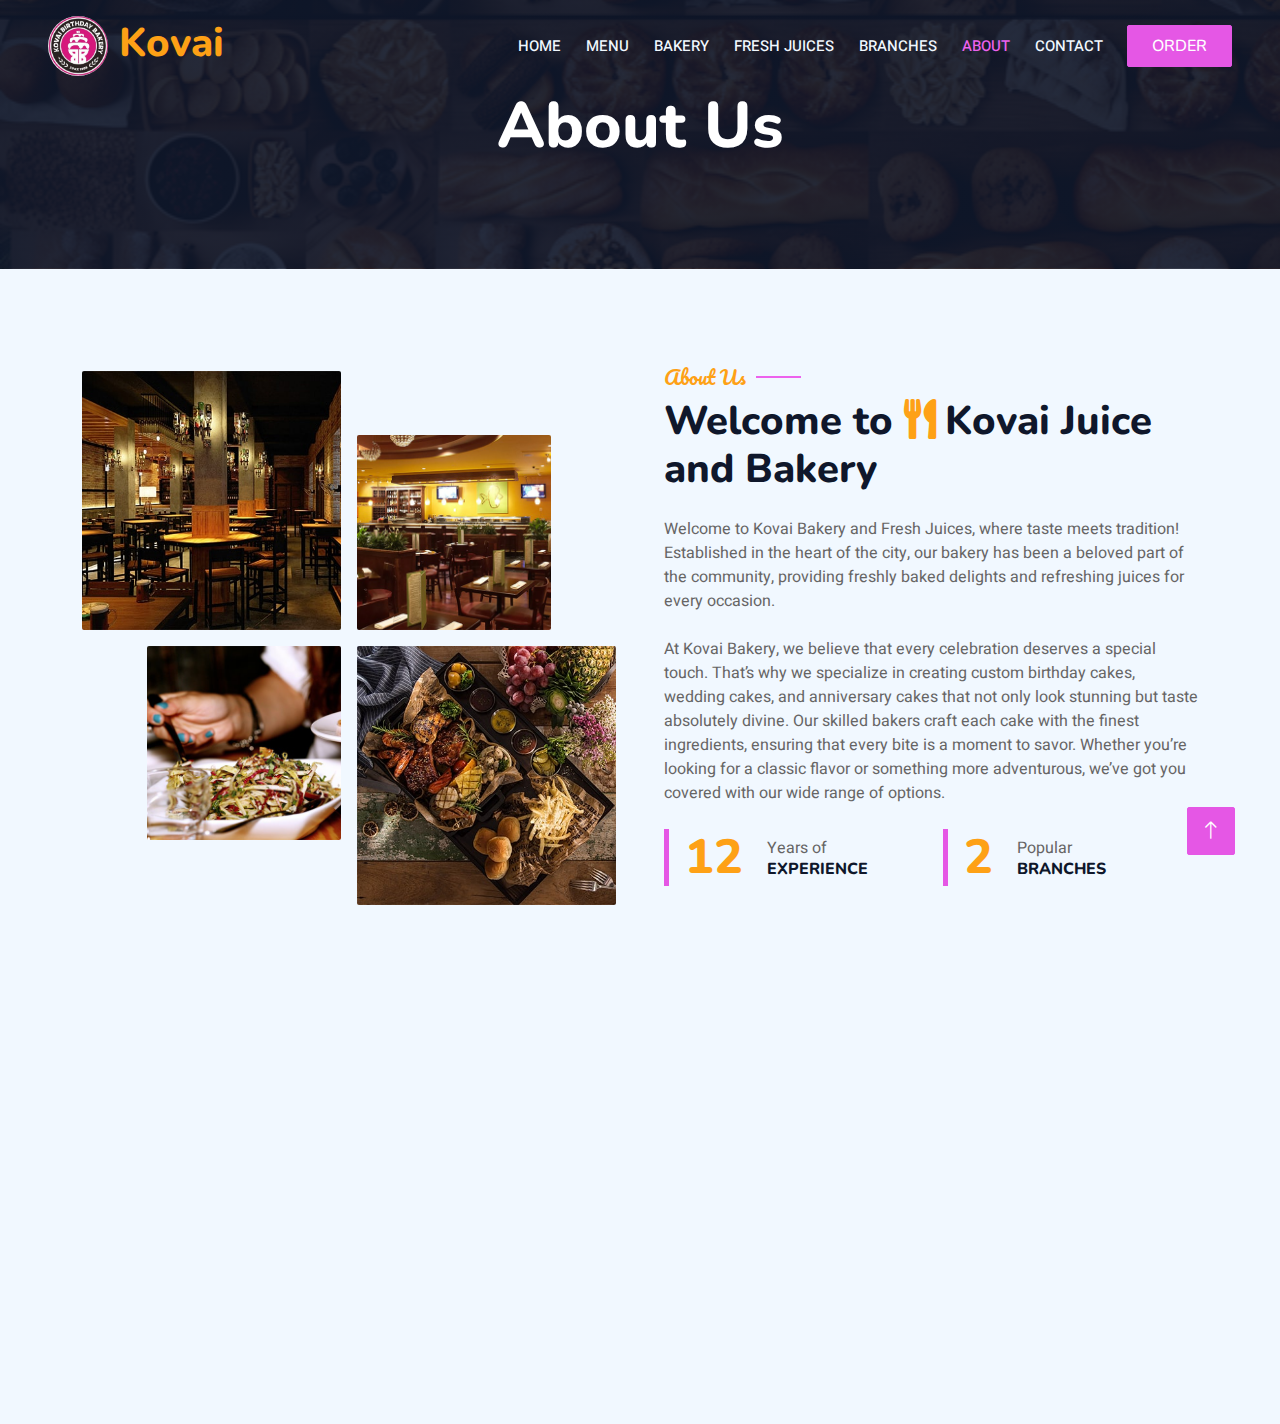
<file: about.html>
<!DOCTYPE html>
<html lang="en">

<head>
    <meta charset="utf-8">
    <title>Restoran - Bootstrap Restaurant Template</title>
    <meta content="width=device-width, initial-scale=1.0" name="viewport">
    <meta content="" name="keywords">
    <meta content="" name="description">

    <!-- Favicon -->
    <link href="img/favicon.ico" rel="icon">

    <!-- Google Web Fonts -->
    <link rel="preconnect" href="https://fonts.googleapis.com">
    <link rel="preconnect" href="https://fonts.gstatic.com" crossorigin>
    <link href="https://fonts.googleapis.com/css2?family=Heebo:wght@400;500;600&family=Nunito:wght@600;700;800&family=Pacifico&display=swap" rel="stylesheet">

    <!-- Icon Font Stylesheet -->
    <link href="https://cdnjs.cloudflare.com/ajax/libs/font-awesome/5.10.0/css/all.min.css" rel="stylesheet">
    <link href="https://cdn.jsdelivr.net/npm/bootstrap-icons@1.4.1/font/bootstrap-icons.css" rel="stylesheet">

    <!-- Libraries Stylesheet -->
    <link href="lib/animate/animate.min.css" rel="stylesheet">
    <link href="lib/owlcarousel/assets/owl.carousel.min.css" rel="stylesheet">
    <link href="lib/tempusdominus/css/tempusdominus-bootstrap-4.min.css" rel="stylesheet" />

    <!-- Customized Bootstrap Stylesheet -->
    <link href="css/bootstrap.min.css" rel="stylesheet">

    <!-- Template Stylesheet -->
    <link href="css/style.css" rel="stylesheet">
</head>

<body>
    <div class="container-xxl bg-white p-0">
        <!-- Spinner Start -->
        <div id="spinner" class="show bg-white position-fixed translate-middle w-100 vh-100 top-50 start-50 d-flex align-items-center justify-content-center">
            <div class="spinner-border text-primary" style="width: 3rem; height: 3rem;" role="status">
                <span class="sr-only">Loading...</span>
            </div>
        </div>
        <!-- Spinner End -->


        <!-- Navbar & Hero Start -->
        <div class="container-xxl position-relative p-0">
            <nav class="navbar navbar-expand-lg navbar-dark bg-dark px-4 px-lg-5 py-3 py-lg-0">
                <a href="" class="navbar-brand p-0">
                    <h1 class="text-primary m-0">
                        <img style="border-radius: 50%;" src="img/logo.jpg" alt="Logo"> Kovai</h1>
                    <!-- <img src="img/logo.png" alt="Logo"> -->
                </a>
                <button class="navbar-toggler" type="button" data-bs-toggle="collapse" data-bs-target="#navbarCollapse">
                    <span class="fa fa-bars"></span>
                </button>
                <div class="collapse navbar-collapse" id="navbarCollapse">
                    <div class="navbar-nav ms-auto py-0 pe-4">
                        <a href="index.html" class="nav-item nav-link ">Home</a>
                        <a href="menu.html" class="nav-item nav-link">Menu</a>
                        <a href="bakery.html" class="nav-item nav-link">Bakery</a>
                        <a href="fruits.html" class="nav-item nav-link">Fresh Juices</a>
                        <a href="branches.html" class="nav-item nav-link">Branches</a>
                        <a href="about.html" class="nav-item nav-link active">About</a>
                        <a href="contact.html" class="nav-item nav-link">Contact</a>
                        </div>
                        
                    </div>
                    <a href="contact.html" class="btn btn-primary py-2 px-4">Order </a>
                </div>
            </nav>

            <div class="container-xxl py-5 bg-dark hero-header mb-5">
                <div class="container text-center my-3 pt-4 pb-4">
                    <h1 class="display-3 text-white mb-3 animated slideInDown">About Us</h1>
                    
                </div>
            </div>
        </div>
        <!-- Navbar & Hero End -->


        <!-- About Start -->
        <div class="container-xxl py-5">
            <div class="container">
                <div class="row g-5 align-items-center">
                    <div class="col-lg-6">
                        <div class="row g-3">
                            <div class="col-6 text-start">
                                <img class="img-fluid rounded w-100 wow zoomIn" data-wow-delay="0.1s" src="img/about-1.jpg">
                            </div>
                            <div class="col-6 text-start">
                                <img class="img-fluid rounded w-75 wow zoomIn" data-wow-delay="0.3s" src="img/about-2.jpg" style="margin-top: 25%;">
                            </div>
                            <div class="col-6 text-end">
                                <img class="img-fluid rounded w-75 wow zoomIn" data-wow-delay="0.5s" src="img/about-3.jpg">
                            </div>
                            <div class="col-6 text-end">
                                <img class="img-fluid rounded w-100 wow zoomIn" data-wow-delay="0.7s" src="img/about-4.jpg">
                            </div>
                        </div>
                    </div>
                    <div class="col-lg-6">
                        <h5 class="section-title ff-secondary text-start text-primary fw-normal">About Us</h5>
                        <h1 class="mb-4">Welcome to <i class="fa fa-utensils text-primary me-2"></i>Kovai Juice and Bakery</h1>
                        <p class="mb-4">Welcome to Kovai Bakery and Fresh Juices, where taste meets tradition! Established in the heart of the city, our bakery has been a beloved part of the community, providing freshly baked delights and refreshing juices for every occasion.</p>
                        <p class="mb-4">At Kovai Bakery, we believe that every celebration deserves a special touch. That’s why we specialize in creating custom birthday cakes, wedding cakes, and anniversary cakes that not only look stunning but taste absolutely divine. Our skilled bakers craft each cake with the finest ingredients, ensuring that every bite is a moment to savor. Whether you’re looking for a classic flavor or something more adventurous, we’ve got you covered with our wide range of options.</p>
                        <div class="row g-4 mb-4">
                            <div class="col-sm-6">
                                <div class="d-flex align-items-center border-start border-5 border-primary px-3">
                                    <h1 class="flex-shrink-0 display-5 text-primary mb-0" data-toggle="counter-up">35</h1>
                                    <div class="ps-4">
                                        <p class="mb-0">Years of</p>
                                        <h6 class="text-uppercase mb-0">Experience</h6>
                                    </div>
                                </div>
                            </div>
                            <div class="col-sm-6">
                                <div class="d-flex align-items-center border-start border-5 border-primary px-3">
                                    <h1 class="flex-shrink-0 display-5 text-primary mb-0" data-toggle="counter-up">5</h1>
                                    <div class="ps-4">
                                        <p class="mb-0">Popular</p>
                                        <h6 class="text-uppercase mb-0">Branches</h6>
                                    </div>
                                </div>
                            </div>
                        </div>
                        <!-- <a class="btn btn-primary py-3 px-5 mt-2" href="">Read More</a> -->
                    </div>
                </div>
            </div>
        </div>
        <!-- About End -->


        
        

        <!-- Footer Start -->
        <div class="container-fluid bg-dark text-light footer pt-5 mt-5 wow fadeIn" data-wow-delay="0.1s">
            <div class="container py-5">
                <div class="row g-5">
                    <div class="col-lg-3 col-md-6">
                        <h4 class="section-title ff-secondary text-start text-primary fw-normal mb-4">Company</h4>
                        <a class="btn btn-link" href="">About Us</a>
                        <a class="btn btn-link" href="">Contact Us</a>
                        <a class="btn btn-link" href="">Reservation</a>
                        <a class="btn btn-link" href="">Privacy Policy</a>
                        <a class="btn btn-link" href="">Terms & Condition</a>
                    </div>
                    <div class="col-lg-3 col-md-6">
                        <h4 class="section-title ff-secondary text-start text-primary fw-normal mb-4">Contact</h4>
                        <p class="mb-2"><i class="fa fa-map-marker-alt me-3"></i>123 Street, New York, USA</p>
                        <p class="mb-2"><i class="fa fa-phone-alt me-3"></i>+012 345 67890</p>
                        <p class="mb-2"><i class="fa fa-envelope me-3"></i>info@example.com</p>
                        <div class="d-flex pt-2">
                            <a class="btn btn-outline-light btn-social" href=""><i class="fab fa-twitter"></i></a>
                            <a class="btn btn-outline-light btn-social" href=""><i class="fab fa-facebook-f"></i></a>
                            <a class="btn btn-outline-light btn-social" href=""><i class="fab fa-youtube"></i></a>
                            <a class="btn btn-outline-light btn-social" href=""><i class="fab fa-linkedin-in"></i></a>
                        </div>
                    </div>
                    <div class="col-lg-3 col-md-6">
                        <h4 class="section-title ff-secondary text-start text-primary fw-normal mb-4">Opening</h4>
                        <h5 class="text-light fw-normal">Monday - Saturday</h5>
                        <p>09AM - 09PM</p>
                        <h5 class="text-light fw-normal">Sunday</h5>
                        <p>10AM - 08PM</p>
                    </div>
                    <div class="col-lg-3 col-md-6">
                        <h4 class="section-title ff-secondary text-start text-primary fw-normal mb-4">Newsletter</h4>
                        <p>Dolor amet sit justo amet elitr clita ipsum elitr est.</p>
                        <div class="position-relative mx-auto" style="max-width: 400px;">
                            <input class="form-control border-primary w-100 py-3 ps-4 pe-5" type="text" placeholder="Your email">
                            <button type="button" class="btn btn-primary py-2 position-absolute top-0 end-0 mt-2 me-2">SignUp</button>
                        </div>
                    </div>
                </div>
            </div>
            <div class="container">
                <div class="copyright">
                    <div class="row">
                        <div class="col-md-6 text-center text-md-start mb-3 mb-md-0">
                            &copy; <a class="border-bottom" href="#">Your Site Name</a>, All Right Reserved. 
							
							<!--/*** This template is free as long as you keep the footer author’s credit link/attribution link/backlink. If you'd like to use the template without the footer author’s credit link/attribution link/backlink, you can purchase the Credit Removal License from "https://htmlcodex.com/credit-removal". Thank you for your support. ***/-->
							Designed By <a class="border-bottom" href="https://htmlcodex.com">HTML Codex</a>
                        </div>
                        <div class="col-md-6 text-center text-md-end">
                            <div class="footer-menu">
                                <a href="">Home</a>
                                <a href="">Cookies</a>
                                <a href="">Help</a>
                                <a href="">FQAs</a>
                            </div>
                        </div>
                    </div>
                </div>
            </div>
        </div>
        <!-- Footer End -->


        <!-- Back to Top -->
        <a href="#" class="btn btn-lg btn-primary btn-lg-square back-to-top"><i class="bi bi-arrow-up"></i></a>
    </div>

    <!-- JavaScript Libraries -->
    <script src="https://code.jquery.com/jquery-3.4.1.min.js"></script>
    <script src="https://cdn.jsdelivr.net/npm/bootstrap@5.0.0/dist/js/bootstrap.bundle.min.js"></script>
    <script src="lib/wow/wow.min.js"></script>
    <script src="lib/easing/easing.min.js"></script>
    <script src="lib/waypoints/waypoints.min.js"></script>
    <script src="lib/counterup/counterup.min.js"></script>
    <script src="lib/owlcarousel/owl.carousel.min.js"></script>
    <script src="lib/tempusdominus/js/moment.min.js"></script>
    <script src="lib/tempusdominus/js/moment-timezone.min.js"></script>
    <script src="lib/tempusdominus/js/tempusdominus-bootstrap-4.min.js"></script>

    <!-- Template Javascript -->
    <script src="js/main.js"></script>
</body>

</html>
</file>
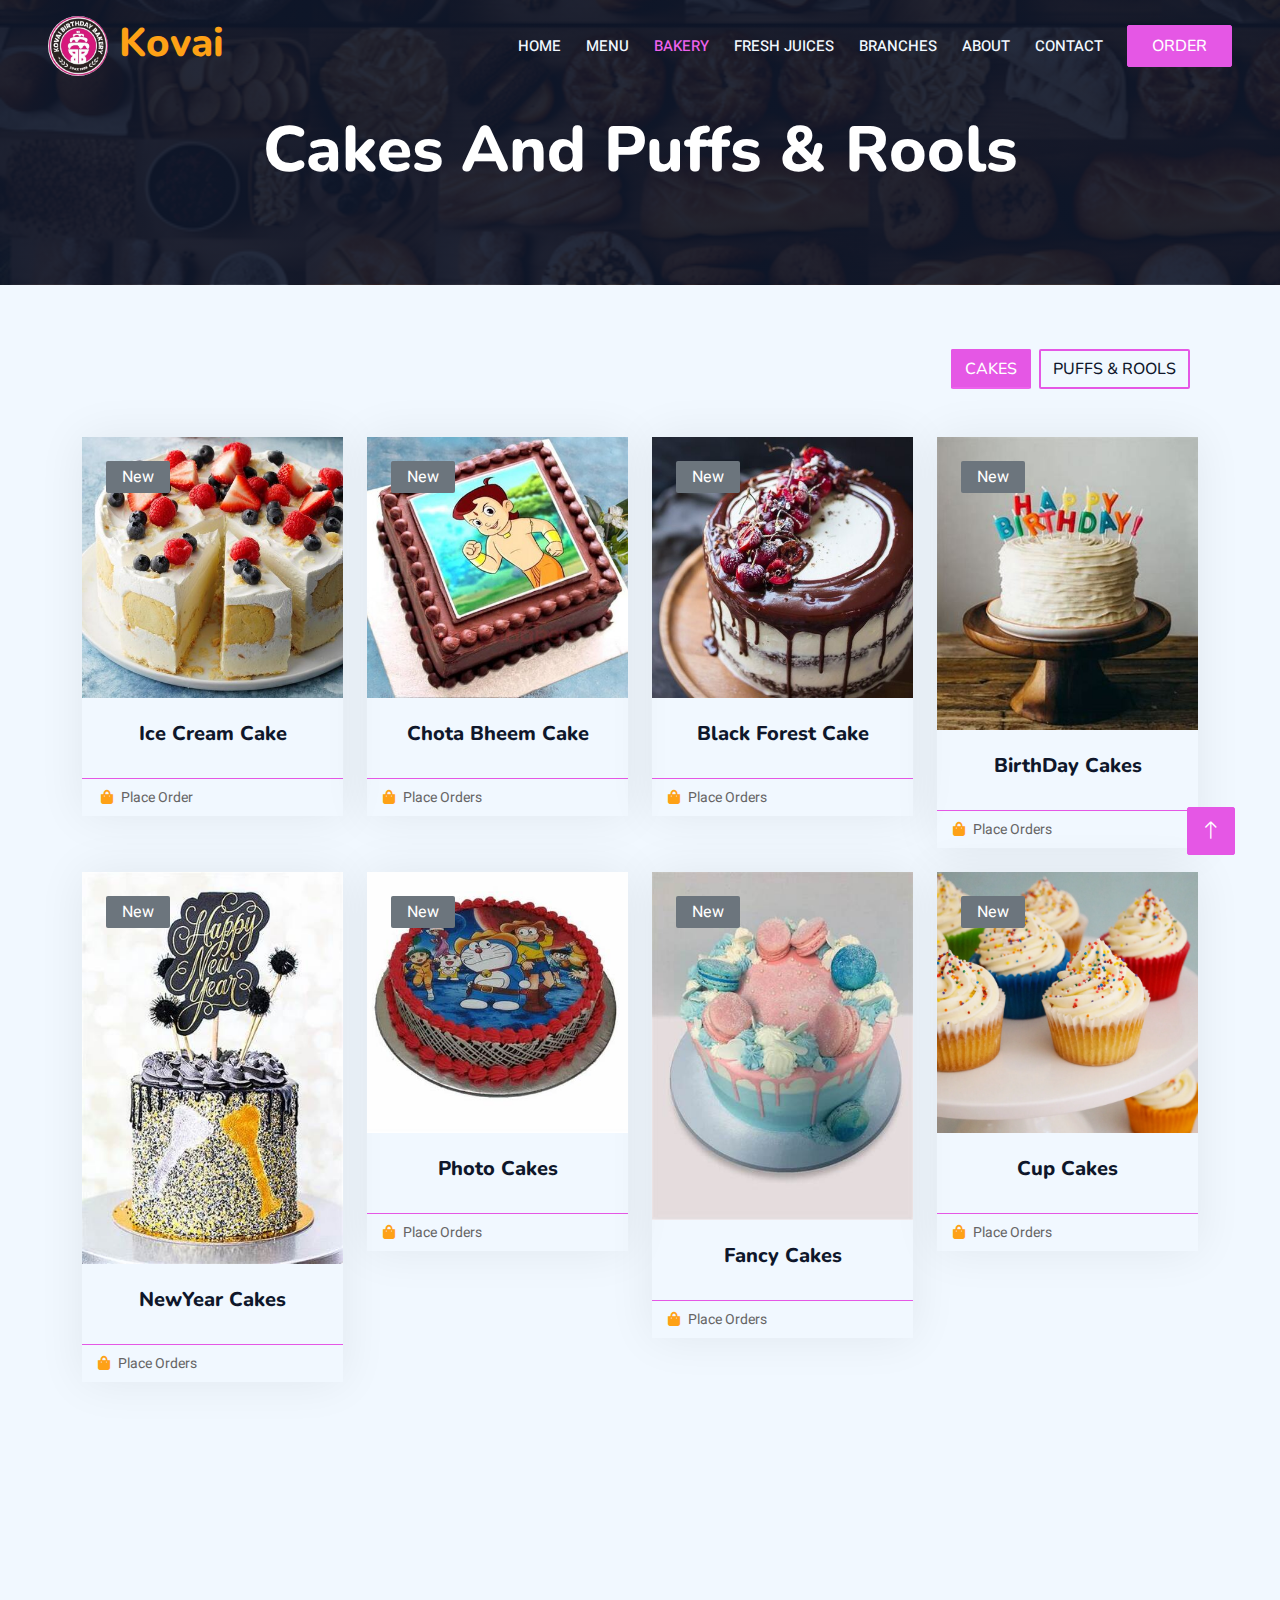
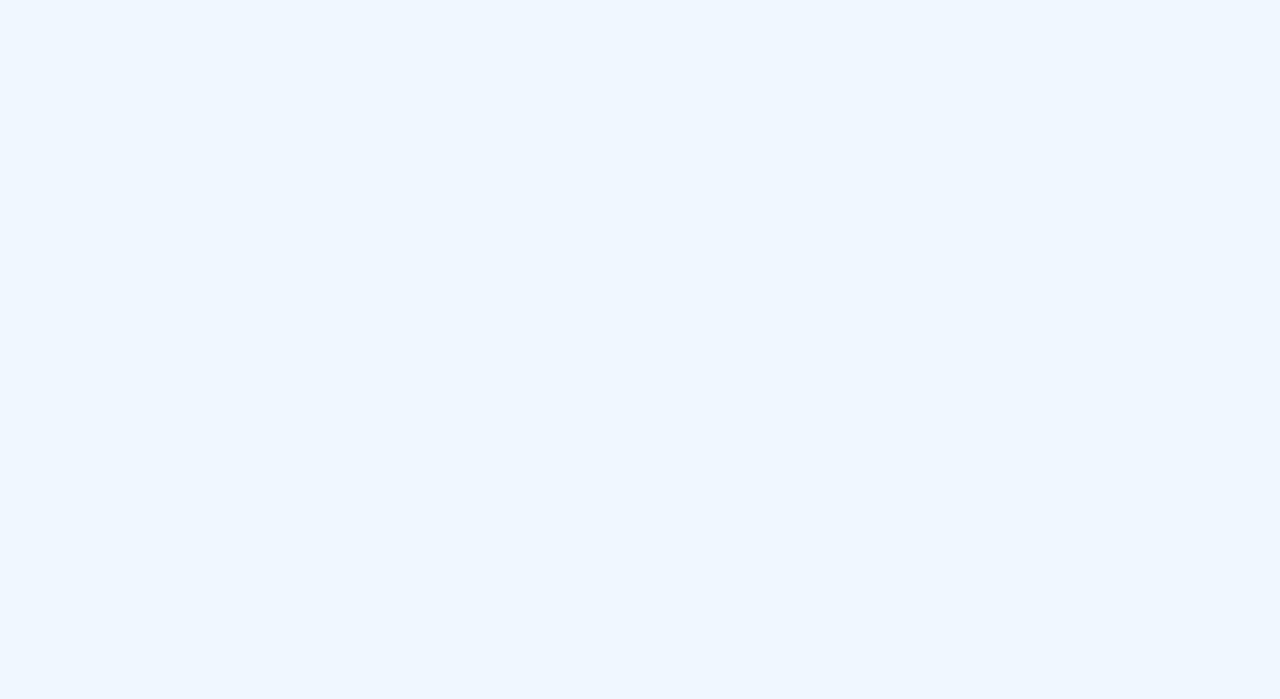
<file: bakery.html>
<!DOCTYPE html>
<html lang="en">

<head>
    <meta charset="utf-8">
    <title>Restoran - Bootstrap Restaurant Template</title>
    <meta content="width=device-width, initial-scale=1.0" name="viewport">
    <meta content="" name="keywords">
    <meta content="" name="description">

    <!-- Favicon -->
    <link href="img/favicon.ico" rel="icon">

    <!-- Google Web Fonts -->
    <link rel="preconnect" href="https://fonts.googleapis.com">
    <link rel="preconnect" href="https://fonts.gstatic.com" crossorigin>
    <link href="https://fonts.googleapis.com/css2?family=Heebo:wght@400;500;600&family=Nunito:wght@600;700;800&family=Pacifico&display=swap" rel="stylesheet">

    <!-- Icon Font Stylesheet -->
    <link href="https://cdnjs.cloudflare.com/ajax/libs/font-awesome/5.10.0/css/all.min.css" rel="stylesheet">
    <link href="https://cdn.jsdelivr.net/npm/bootstrap-icons@1.4.1/font/bootstrap-icons.css" rel="stylesheet">

    <!-- Libraries Stylesheet -->
    <link href="lib/animate/animate.min.css" rel="stylesheet">
    <link href="lib/owlcarousel/assets/owl.carousel.min.css" rel="stylesheet">
    <link href="lib/tempusdominus/css/tempusdominus-bootstrap-4.min.css" rel="stylesheet" />

    <!-- Customized Bootstrap Stylesheet -->
    <link href="css/bootstrap.min.css" rel="stylesheet">

    <!-- Template Stylesheet -->
    <link href="css/style.css" rel="stylesheet">
</head>

<body>
    <div class="container-xxl bg-white p-0">
        <!-- Spinner Start -->
        <div id="spinner" class="show bg-white position-fixed translate-middle w-100 vh-100 top-50 start-50 d-flex align-items-center justify-content-center">
            <div class="spinner-border text-primary" style="width: 3rem; height: 3rem;" role="status">
                <span class="sr-only">Loading...</span>
            </div>
        </div>
        <!-- Spinner End -->


        <!-- Navbar & Hero Start -->
        <div class="container-xxl position-relative p-0">
            <nav class="navbar navbar-expand-lg navbar-dark bg-dark px-4 px-lg-5 py-3 py-lg-0">
                <a href="" class="navbar-brand p-0">
                    <h1 class="text-primary m-0"><img style="border-radius: 50%;" src="img/logo.jpg" alt="Logo"> Kovai</h1>
                    <!-- <img src="img/logo.png" alt="Logo"> -->
                </a>
                <button class="navbar-toggler" type="button" data-bs-toggle="collapse" data-bs-target="#navbarCollapse">
                    <span class="fa fa-bars"></span>
                </button>
                <div class="collapse navbar-collapse" id="navbarCollapse">
                    <div class="navbar-nav ms-auto py-0 pe-4">
                        <a href="index.html" class="nav-item nav-link">Home</a>
                        <a href="menu.html" class="nav-item nav-link">Menu</a>
                        <a href="bakery.html" class="nav-item nav-link active">Bakery</a>
                        <a href="fruits.html" class="nav-item nav-link">Fresh Juices</a>
                        <a href="branches.html" class="nav-item nav-link">Branches</a>
                        <a href="about.html" class="nav-item nav-link">About</a>
                        <a href="contact.html" class="nav-item nav-link">Contact</a>
                        </div>
                        
                    </div>
                    <a href="contact.html" class="btn btn-primary py-2 px-4">Order </a>
                </div>
            </nav>

            <div class="container-xxl py-5 bg-dark hero-header mb-3">
                <div class="container text-center my-3 pt-5 pb-3">
                    <h1 class="display-3 text-white mb-3 animated slideInDown"> Cakes And Puffs & Rools</h1>
                   

                   
                </div>
            </div>
        </div>
        <!-- Navbar & Hero End -->


        <div class="container-xxl py-5">
            <div class="container">
                <div class="row g-0 gx-5 align-items-end">
                    <div class="col-lg-6">
                        <!-- <div class="section-header text-start mb-5 wow fadeInUp" data-wow-delay="0.1s" style="max-width: 500px;">
                            <h1 class="display-5 mb-3">Our Items</h1>
                            <p>Every day is a new opportunity to bake something beautiful. At Kovai Juice And Bakery, we pour our hearts into every recipe, creating treats that bring joy to your table.</p>
                        </div> -->
                    </div>
                    <div class="col-lg-6 text-start text-lg-end wow slideInRight" data-wow-delay="0.1s">
                        <ul class="nav nav-pills d-inline-flex justify-content-end mb-5">
                            <li class="nav-item me-2">
                                <a class="btn btn-outline-primary border-2 active" data-bs-toggle="pill" href="#tab-1">Cakes</a>
                            </li>
                            <li class="nav-item me-2">
                                <a class="btn btn-outline-primary border-2" data-bs-toggle="pill" href="#tab-2">Puffs & Rools</a>
                            </li>
                        </ul>
                    </div>
                </div>
                <div class="tab-content">
                    <div id="tab-1" class="tab-pane fade show p-0 active">
                        <div class="row g-4">
                            <div class="col-xl-3 col-lg-4 col-md-6 wow fadeInUp" data-wow-delay="0.1s">
                                <div class="product-item">
                                    <div class="position-relative bg-light overflow-hidden">
                                        <img class="img-fluid w-100" src="img/icecreamcake.jpg" alt="">
                                        <div class="bg-secondary rounded text-white position-absolute start-0 top-0 m-4 py-1 px-3">New</div>
                                    </div>
                                    <div class="text-center p-4">
                                        <a class="d-block h5 mb-2" href="">Ice Cream Cake</a>
                                        <!-- <span class="text-primary me-1">$19.00</span> -->
                                        <!-- <span class="text-body text-decoration-line-through">$29.00</span> -->
                                    </div>
                                    <div class="d-flex border-top">
                                        <!-- <small class="w-50 text-center border-end py-2">
                                            <a class="text-body" href=""><i class="fa fa-eye text-primary me-2"></i>View detail</a>
                                        </small> -->
                                        <small class="w-50 text-center py-2">
                                            <a class="text-body" href=""><i class="fa fa-shopping-bag text-primary me-2"></i>Place Order</a>
                                        </small>
                                    </div>
                                </div>
                            </div>
                            <div class="col-xl-3 col-lg-4 col-md-6 wow fadeInUp" data-wow-delay="0.3s">
                                <div class="product-item">
                                    <div class="position-relative bg-light overflow-hidden">
                                        <img class="img-fluid w-100" src="img/chitabheamcake.jpg" alt="">
                                        <div class="bg-secondary rounded text-white position-absolute start-0 top-0 m-4 py-1 px-3">New</div>
                                    </div>
                                    <div class="text-center p-4">
                                        <a class="d-block h5 mb-2" href="">Chota Bheem Cake</a>
                                    </div>
                                    <div class="d-flex border-top">
                                        <small class="w-50 text-center py-2">
                                            <a class="text-body" href=""><i class="fa fa-shopping-bag text-primary me-2"></i>Place Orders</a>
                                        </small>
                                    </div>
                                </div>
                            </div>
                            <div class="col-xl-3 col-lg-4 col-md-6 wow fadeInUp" data-wow-delay="0.3s">
                                <div class="product-item">
                                    <div class="position-relative bg-light overflow-hidden">
                                        <img class="img-fluid w-100" src="img/blackforest1.jpg" alt="">
                                        <div class="bg-secondary rounded text-white position-absolute start-0 top-0 m-4 py-1 px-3">New</div>
                                    </div>
                                    <div class="text-center p-4">
                                        <a class="d-block h5 mb-2" href="">Black Forest Cake</a>
                                    </div>
                                    <div class="d-flex border-top">
                                        <small class="w-50 text-center py-2">
                                            <a class="text-body" href=""><i class="fa fa-shopping-bag text-primary me-2"></i>Place Orders</a>
                                        </small>
                                    </div>
                                </div>
                            </div>
                            <div class="col-xl-3 col-lg-4 col-md-6 wow fadeInUp" data-wow-delay="0.3s">
                                <div class="product-item">
                                    <div class="position-relative bg-light overflow-hidden">
                                        <img class="img-fluid w-100" src="img/birthday.jpg" alt="">
                                        <div class="bg-secondary rounded text-white position-absolute start-0 top-0 m-4 py-1 px-3">New</div>
                                    </div>
                                    <div class="text-center p-4">
                                        <a class="d-block h5 mb-2" href="">BirthDay Cakes</a>
                                    </div>
                                    <div class="d-flex border-top">
                                        <small class="w-50 text-center py-2">
                                            <a class="text-body" href=""><i class="fa fa-shopping-bag text-primary me-2"></i>Place Orders</a>
                                        </small>
                                    </div>
                                </div>
                            </div>
                            <div class="col-xl-3 col-lg-4 col-md-6 wow fadeInUp" data-wow-delay="0.3s">
                                <div class="product-item">
                                    <div class="position-relative bg-light overflow-hidden">
                                        <img class="img-fluid w-100" src="img/newyear.jpg" alt="">
                                        <div class="bg-secondary rounded text-white position-absolute start-0 top-0 m-4 py-1 px-3">New</div>
                                    </div>
                                    <div class="text-center p-4">
                                        <a class="d-block h5 mb-2" href="">NewYear Cakes</a>
                                    </div>
                                    <div class="d-flex border-top">
                                        <small class="w-50 text-center py-2">
                                            <a class="text-body" href=""><i class="fa fa-shopping-bag text-primary me-2"></i>Place Orders</a>
                                        </small>
                                    </div>
                                </div>
                            </div>
                            <div class="col-xl-3 col-lg-4 col-md-6 wow fadeInUp" data-wow-delay="0.3s">
                                <div class="product-item">
                                    <div class="position-relative bg-light overflow-hidden">
                                        <img class="img-fluid w-100" src="img/photocakes.jpg" alt="">
                                        <div class="bg-secondary rounded text-white position-absolute start-0 top-0 m-4 py-1 px-3">New</div>
                                    </div>
                                    <div class="text-center p-4">
                                        <a class="d-block h5 mb-2" href="">Photo Cakes</a>
                                    </div>
                                    <div class="d-flex border-top">
                                        <small class="w-50 text-center py-2">
                                            <a class="text-body" href=""><i class="fa fa-shopping-bag text-primary me-2"></i>Place Orders</a>
                                        </small>
                                    </div>
                                </div>
                            </div>
                            <div class="col-xl-3 col-lg-4 col-md-6 wow fadeInUp" data-wow-delay="0.3s">
                                <div class="product-item">
                                    <div class="position-relative bg-light overflow-hidden">
                                        <img class="img-fluid w-100" src="img/fancycakes.jpg" alt="">
                                        <div class="bg-secondary rounded text-white position-absolute start-0 top-0 m-4 py-1 px-3">New</div>
                                    </div>
                                    <div class="text-center p-4">
                                        <a class="d-block h5 mb-2" href="">Fancy Cakes</a>
                                    </div>
                                    <div class="d-flex border-top">
                                        <small class="w-50 text-center py-2">
                                            <a class="text-body" href=""><i class="fa fa-shopping-bag text-primary me-2"></i>Place Orders</a>
                                        </small>
                                    </div>
                                </div>
                            </div>
                            <div class="col-xl-3 col-lg-4 col-md-6 wow fadeInUp" data-wow-delay="0.3s">
                                <div class="product-item">
                                    <div class="position-relative bg-light overflow-hidden">
                                        <img class="img-fluid w-100" src="img/cupcakes.webp" alt="">
                                        <div class="bg-secondary rounded text-white position-absolute start-0 top-0 m-4 py-1 px-3">New</div>
                                    </div>
                                    <div class="text-center p-4">
                                        <a class="d-block h5 mb-2" href="">Cup Cakes</a>
                                    </div>
                                    <div class="d-flex border-top">
                                        <small class="w-50 text-center py-2">
                                            <a class="text-body" href=""><i class="fa fa-shopping-bag text-primary me-2"></i>Place Orders</a>
                                        </small>
                                    </div>
                                </div>
                            </div>
                            <div class="col-xl-3 col-lg-4 col-md-6 wow fadeInUp" data-wow-delay="0.3s">
                                <div class="product-item">
                                    <div class="position-relative bg-light overflow-hidden">
                                        <img class="img-fluid w-100" src="img/honeycakes.jpg" alt="">
                                        <div class="bg-secondary rounded text-white position-absolute start-0 top-0 m-4 py-1 px-3">New</div>
                                    </div>
                                    <div class="text-center p-4">
                                        <a class="d-block h5 mb-2" href="">Honey Cakes</a>
                                    </div>
                                    <div class="d-flex border-top">
                                        <small class="w-50 text-center py-2">
                                            <a class="text-body" href=""><i class="fa fa-shopping-bag text-primary me-2"></i>Place Orders</a>
                                        </small>
                                    </div>
                                </div>
                            </div>
                        </div>
                    </div>

                    <div id="tab-2" class="tab-pane fade show p-0">
                        <div class="row g-4">
                            
                            
                            <div class="col-xl-3 col-lg-4 col-md-6 wow fadeInUp" data-wow-delay="0.3s">
                                <div class="product-item">
                                    <div class="position-relative bg-light overflow-hidden">
                                        <img class="img-fluid w-100" src="img/donuts.jpg" alt="">
                                        <div class="bg-secondary rounded text-white position-absolute start-0 top-0 m-4 py-1 px-3">New</div>
                                    </div>
                                    <div class="text-center p-4">
                                        <a class="d-block h5 mb-2" href="">Donuts</a>
                                    </div>
                                    <div class="d-flex border-top">
                                        <small class="w-50 text-center py-2">
                                            <a class="text-body" href=""><i class="fa fa-shopping-bag text-primary me-2"></i>Place Orders</a>
                                        </small>
                                    </div>
                                </div>
                            </div>
                            <div class="col-xl-3 col-lg-4 col-md-6 wow fadeInUp" data-wow-delay="0.3s">
                                <div class="product-item">
                                    <div class="position-relative bg-light overflow-hidden">
                                        <img class="img-fluid w-100" src="img/brownies.jpg" alt="">
                                        <div class="bg-secondary rounded text-white position-absolute start-0 top-0 m-4 py-1 px-3">New</div>
                                    </div>
                                    <div class="text-center p-4">
                                        <a class="d-block h5 mb-2" href="">Brownies</a>
                                    </div>
                                    <div class="d-flex border-top">
                                        <small class="w-50 text-center py-2">
                                            <a class="text-body" href=""><i class="fa fa-shopping-bag text-primary me-2"></i>Place Orders</a>
                                        </small>
                                    </div>
                                </div>
                            </div>
                            <div class="col-xl-3 col-lg-4 col-md-6 wow fadeInUp" data-wow-delay="0.3s">
                                <div class="product-item">
                                    <div class="position-relative bg-light overflow-hidden">
                                        <img class="img-fluid w-100" src="img/biscuits.jpg" alt="">
                                        <div class="bg-secondary rounded text-white position-absolute start-0 top-0 m-4 py-1 px-3">New</div>
                                    </div>
                                    <div class="text-center p-4">
                                        <a class="d-block h5 mb-2" href="">Cookies</a>
                                    </div>
                                    <div class="d-flex border-top">
                                        <small class="w-50 text-center py-2">
                                            <a class="text-body" href=""><i class="fa fa-shopping-bag text-primary me-2"></i>Place Orders</a>
                                        </small>
                                    </div>
                                </div>
                            </div>
                            <div class="col-xl-3 col-lg-4 col-md-6 wow fadeInUp" data-wow-delay="0.3s">
                                <div class="product-item">
                                    <div class="position-relative bg-light overflow-hidden">
                                        <img class="img-fluid w-100" src="img/puffs.jpg" alt="">
                                        <div class="bg-secondary rounded text-white position-absolute start-0 top-0 m-4 py-1 px-3">New</div>
                                    </div>
                                    <div class="text-center p-4">
                                        <a class="d-block h5 mb-2" href="">Puffs</a>
                                    </div>
                                    <div class="d-flex border-top">
                                        <small class="w-50 text-center py-2">
                                            <a class="text-body" href=""><i class="fa fa-shopping-bag text-primary me-2"></i>Place Orders</a>
                                        </small>
                                    </div>
                                </div>
                            </div>
                            <div class="col-xl-3 col-lg-4 col-md-6 wow fadeInUp" data-wow-delay="0.3s">
                                <div class="product-item">
                                    <div class="position-relative bg-light overflow-hidden">
                                        <img class="img-fluid w-100" src="img/chickenrool.jpg" alt="">
                                        <div class="bg-secondary rounded text-white position-absolute start-0 top-0 m-4 py-1 px-3">New</div>
                                    </div>
                                    <div class="text-center p-4">
                                        <a class="d-block h5 mb-2" href="">Rools (Chicken & Veg)</a>
                                    </div>
                                    <div class="d-flex border-top">
                                        <small class="w-50 text-center py-2">
                                            <a class="text-body" href=""><i class="fa fa-shopping-bag text-primary me-2"></i>Place Orders</a>
                                        </small>
                                    </div>
                                </div>
                            </div>
                            <div class="col-xl-3 col-lg-4 col-md-6 wow fadeInUp" data-wow-delay="0.3s">
                                <div class="product-item">
                                    <div class="position-relative bg-light overflow-hidden">
                                        <img class="img-fluid w-100" src="img/pannerrool.jpg" alt="">
                                        <div class="bg-secondary rounded text-white position-absolute start-0 top-0 m-4 py-1 px-3">New</div>
                                    </div>
                                    <div class="text-center p-4">
                                        <a class="d-block h5 mb-2" href="">Panner Rool</a>
                                    </div>
                                    <div class="d-flex border-top">
                                        <small class="w-50 text-center py-2">
                                            <a class="text-body" href=""><i class="fa fa-shopping-bag text-primary me-2"></i>Place Orders</a>
                                        </small>
                                    </div>
                                </div>
                            </div>
                            <div class="col-xl-3 col-lg-4 col-md-6 wow fadeInUp" data-wow-delay="0.3s">
                                <div class="product-item">
                                    <div class="position-relative bg-light overflow-hidden">
                                        <img class="img-fluid w-100" src="img/samosa.jpg" alt="">
                                        <div class="bg-secondary rounded text-white position-absolute start-0 top-0 m-4 py-1 px-3">New</div>
                                    </div>
                                    <div class="text-center p-4">
                                        <a class="d-block h5 mb-2" href="">Samosa</a>
                                    </div>
                                    <div class="d-flex border-top">
                                        <small class="w-50 text-center py-2">
                                            <a class="text-body" href=""><i class="fa fa-shopping-bag text-primary me-2"></i>Place Orders</a>
                                        </small>
                                    </div>
                                </div>
                            </div>
                    
                    </div>

                    
                        
        
                                
                            </div>
                        </div>
                        
                        
                </div>
            </div>
        </div>
    
        

 
 
 <!-- Footer Start -->
 
 
 
 <div class="container-fluid bg-dark text-light footer pt-5 mt-5 wow fadeIn" data-wow-delay="0.1s">
    <div class="container py-5">
        <div class="row g-5">
            <div class="col-lg-3 col-md-6">
                <h4 class="section-title ff-secondary text-start text-primary fw-normal mb-4">Company</h4>
                <a class="btn btn-link" href="">About Us</a>
                <a class="btn btn-link" href="">Contact Us</a>
                <a class="btn btn-link" href="">Reservation</a>
                <a class="btn btn-link" href="">Privacy Policy</a>
                <a class="btn btn-link" href="">Terms & Condition</a>
            </div>
            <div class="col-lg-3 col-md-6">
                <h4 class="section-title ff-secondary text-start text-primary fw-normal mb-4">Contact</h4>
                <p class="mb-2"><i class="fa fa-map-marker-alt me-3"></i>123 Street, New York, USA</p>
                <p class="mb-2"><i class="fa fa-phone-alt me-3"></i>+012 345 67890</p>
                <p class="mb-2"><i class="fa fa-envelope me-3"></i>info@example.com</p>
                <div class="d-flex pt-2">
                    <a class="btn btn-outline-light btn-social" href=""><i class="fab fa-twitter"></i></a>
                    <a class="btn btn-outline-light btn-social" href=""><i class="fab fa-facebook-f"></i></a>
                    <a class="btn btn-outline-light btn-social" href=""><i class="fab fa-youtube"></i></a>
                    <a class="btn btn-outline-light btn-social" href=""><i class="fab fa-linkedin-in"></i></a>
                </div>
            </div>
            <div class="col-lg-3 col-md-6">
                <h4 class="section-title ff-secondary text-start text-primary fw-normal mb-4">Opening</h4>
                <h5 class="text-light fw-normal">Monday - Saturday</h5>
                <p>09AM - 09PM</p>
                <h5 class="text-light fw-normal">Sunday</h5>
                <p>10AM - 08PM</p>
            </div>
            <div class="col-lg-3 col-md-6">
                <h4 class="section-title ff-secondary text-start text-primary fw-normal mb-4">Newsletter</h4>
                <p>Dolor amet sit justo amet elitr clita ipsum elitr est.</p>
                <div class="position-relative mx-auto" style="max-width: 400px;">
                    <input class="form-control border-primary w-100 py-3 ps-4 pe-5" type="text" placeholder="Your email">
                    <button type="button" class="btn btn-primary py-2 position-absolute top-0 end-0 mt-2 me-2">SignUp</button>
                </div>
            </div>
        </div>
    </div>
    <div class="container">
        <div class="copyright">
            <div class="row">
                <div class="col-md-6 text-center text-md-start mb-3 mb-md-0">
                    &copy; <a class="border-bottom" href="#">Your Site Name</a>, All Right Reserved. 
                    
                    <!--/*** This template is free as long as you keep the footer author’s credit link/attribution link/backlink. If you'd like to use the template without the footer author’s credit link/attribution link/backlink, you can purchase the Credit Removal License from "https://htmlcodex.com/credit-removal". Thank you for your support. ***/-->
                    Designed By <a class="border-bottom" href="https://htmlcodex.com">HTML Codex</a>
                </div>
                <div class="col-md-6 text-center text-md-end">
                    <div class="footer-menu">
                        <a href="">Home</a>
                        <a href="">Cookies</a>
                        <a href="">Help</a>
                        <a href="">FQAs</a>
                    </div>
                </div>
            </div>
        </div>
    </div>
</div>
<!-- Footer End -->


<!-- Back to Top -->
<a href="#" class="btn btn-lg btn-primary btn-lg-square back-to-top"><i class="bi bi-arrow-up"></i></a>
</div>

<!-- JavaScript Libraries -->
<script src="https://code.jquery.com/jquery-3.4.1.min.js"></script>
<script src="https://cdn.jsdelivr.net/npm/bootstrap@5.0.0/dist/js/bootstrap.bundle.min.js"></script>
<script src="lib/wow/wow.min.js"></script>
<script src="lib/easing/easing.min.js"></script>
<script src="lib/waypoints/waypoints.min.js"></script>
<script src="lib/counterup/counterup.min.js"></script>
<script src="lib/owlcarousel/owl.carousel.min.js"></script>
<script src="lib/tempusdominus/js/moment.min.js"></script>
<script src="lib/tempusdominus/js/moment-timezone.min.js"></script>
<script src="lib/tempusdominus/js/tempusdominus-bootstrap-4.min.js"></script>

<!-- Template Javascript -->
<script src="js/main.js"></script>
</body>

</html>
</file>
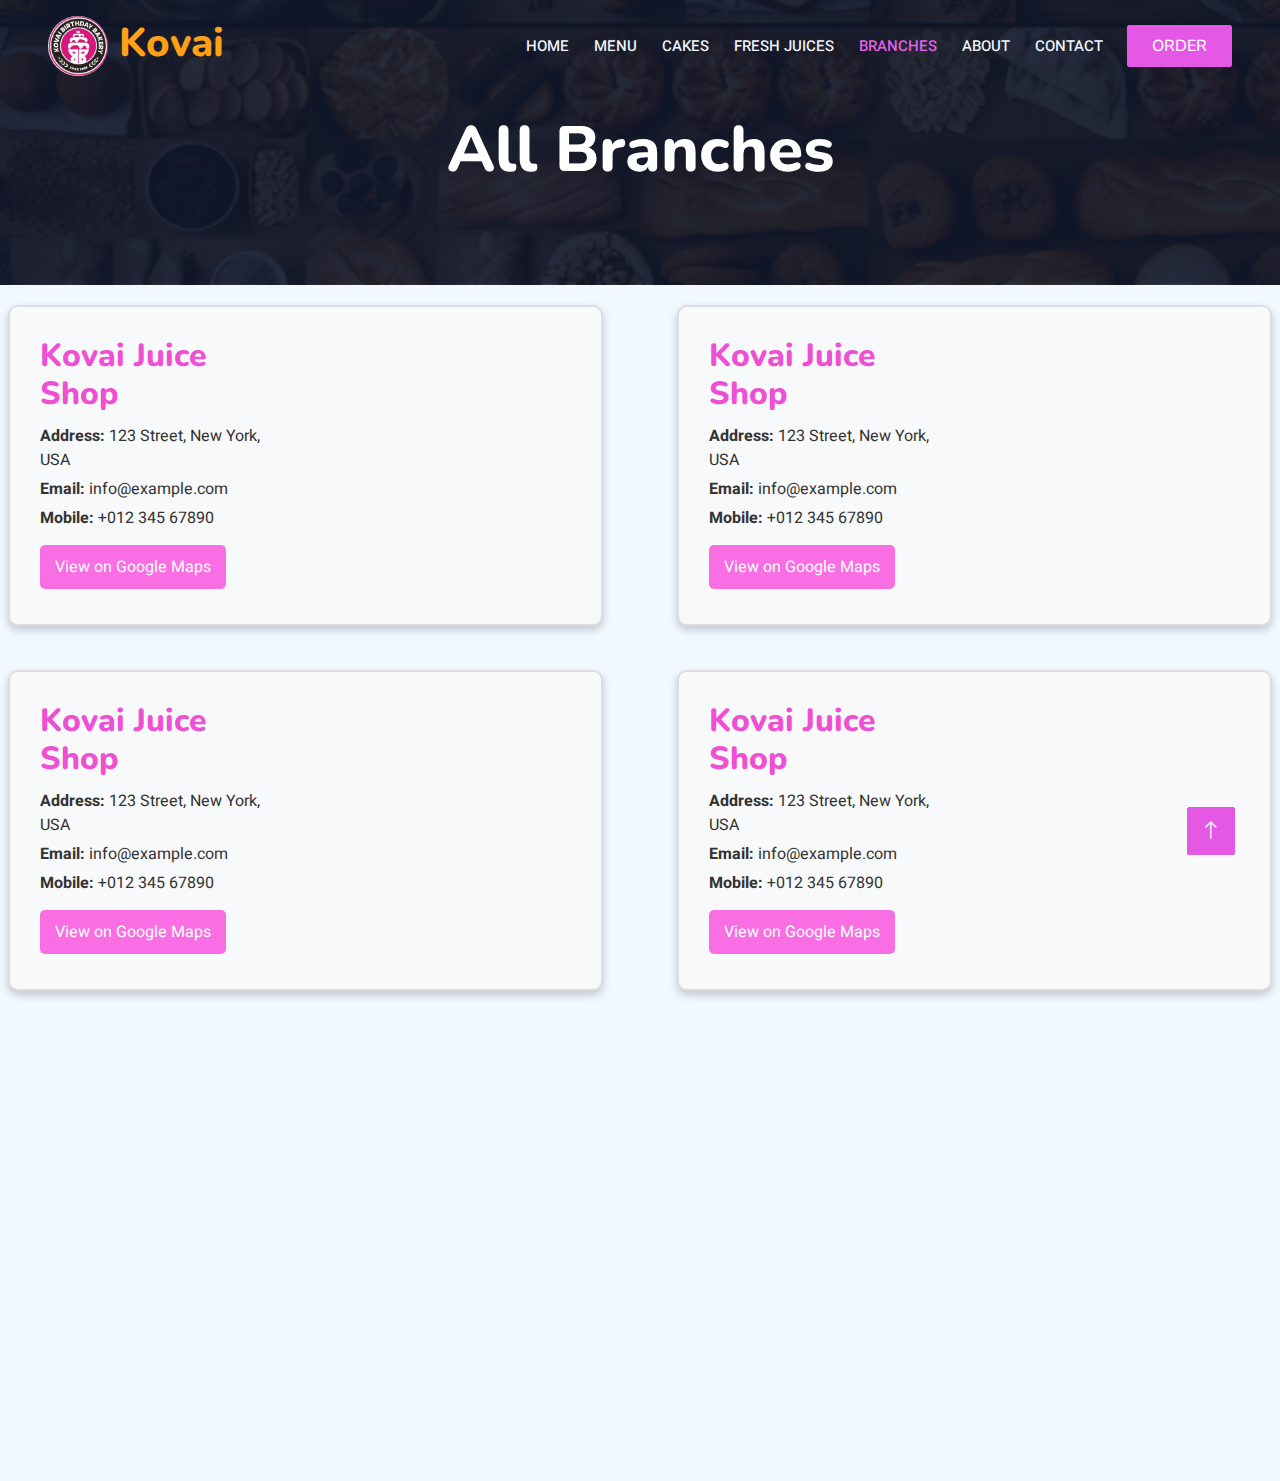
<file: branches.html>
<!DOCTYPE html>
<html lang="en">

<head>
    <meta charset="utf-8">
    <title>Restoran - Bootstrap Restaurant Template</title>
    <meta content="width=device-width, initial-scale=1.0" name="viewport">
    <meta content="" name="keywords">
    <meta content="" name="description">

    <!-- Favicon -->
    <link href="img/favicon.ico" rel="icon">

    <!-- Google Web Fonts -->
    <link rel="preconnect" href="https://fonts.googleapis.com">
    <link rel="preconnect" href="https://fonts.gstatic.com" crossorigin>
    <link href="https://fonts.googleapis.com/css2?family=Heebo:wght@400;500;600&family=Nunito:wght@600;700;800&family=Pacifico&display=swap" rel="stylesheet">

    <!-- Icon Font Stylesheet -->
    <link href="https://cdnjs.cloudflare.com/ajax/libs/font-awesome/5.10.0/css/all.min.css" rel="stylesheet">
    <link href="https://cdn.jsdelivr.net/npm/bootstrap-icons@1.4.1/font/bootstrap-icons.css" rel="stylesheet">

    <!-- Libraries Stylesheet -->
    <link href="lib/animate/animate.min.css" rel="stylesheet">
    <link href="lib/owlcarousel/assets/owl.carousel.min.css" rel="stylesheet">
    <link href="lib/tempusdominus/css/tempusdominus-bootstrap-4.min.css" rel="stylesheet" />

    <!-- Customized Bootstrap Stylesheet -->
    <link href="css/bootstrap.min.css" rel="stylesheet">

    <!-- Template Stylesheet -->
    <link href="css/style.css" rel="stylesheet">
</head>

<style>
    
    
</style>

<body>
    <div class="container-xxl bg-white p-0">
        <!-- Spinner Start -->
        <div id="spinner" class="show bg-white position-fixed translate-middle w-100 vh-100 top-50 start-50 d-flex align-items-center justify-content-center">
            <div class="spinner-border text-primary" style="width: 3rem; height: 3rem;" role="status">
                <span class="sr-only">Loading...</span>
            </div>
        </div>
        <!-- Spinner End -->


        <!-- Navbar & Hero Start -->
        <div class="container-xxl position-relative p-0">
            <nav class="navbar navbar-expand-lg navbar-dark bg-dark px-4 px-lg-5 py-3 py-lg-0">
                <a href="" class="navbar-brand p-0">
                    <h1 class="text-primary m-0"><img style="border-radius: 50%;" src="img/logo.jpg" alt="Logo"> Kovai</h1>
                    <!-- <img src="img/logo.png" alt="Logo"> -->
                </a>
                <button class="navbar-toggler" type="button" data-bs-toggle="collapse" data-bs-target="#navbarCollapse">
                    <span class="fa fa-bars"></span>
                </button>
                <div class="collapse navbar-collapse" id="navbarCollapse">
                    <div class="navbar-nav ms-auto py-0 pe-4">
                        <a href="index.html" class="nav-item nav-link ">Home</a>
                        <a href="menu.html" class="nav-item nav-link ">Menu</a>
                        <a href="cakes.html" class="nav-item nav-link ">Cakes</a>
                        <a href="fruits.html" class="nav-item nav-link">Fresh Juices</a>
                        <a href="branches.html" class="nav-item nav-link active" >Branches</a>
                        <a href="about.html" class="nav-item nav-link">About</a>
                        <a href="contact.html" class="nav-item nav-link">Contact</a>
                        </div>
                        
                    </div>
                    <a href="contact.html" class="btn btn-primary py-2 px-4">Order </a>
                </div>
            </nav>

            <div class="container-xxl py-5 bg-dark hero-header mb-3">
                <div class="container text-center my-3 pt-5 pb-3">
                    <h1 class="display-3 text-white mb-3 animated slideInDown">All Branches</h1>
                   

                   
                </div>
            </div>
        </div>
        <!-- Navbar & Hero End -->
        <style>
            .branches {
                display: flex;
                flex-wrap: wrap;
                justify-content: space-between;
                gap: 20px;
                margin: 20px;
               
            }
        
            .branch {
                display: flex;
                flex-direction: row;
                width: 48%; /* 2 cards per row */
                background-color: #f8f9fa;
                border: 2px solid #ddd;
                border-radius: 10px;
                box-shadow: 0 4px 8px rgba(0, 0, 0, 0.2);
                padding: 20px;
                margin-bottom: 20px;
            }
        
            .content {
                flex: 1;
                padding-right: 20px;
            }
        
            .content h2 {
                color: #ee4fd3;
                margin-bottom: 10px;
            }
        
            .content p {
                color: #333;
                margin: 5px 0;
            }
        
            .map-link {
                display: inline-block;
                margin-top: 10px;
                padding: 10px 15px;
                background-color: #fa6ee3;
                color: #fff;
                text-decoration: none;
                border-radius: 5px;
                transition: background-color 0.3s ease;
            }
        
            .map-link:hover {
                color: white;
                background-color: #e335b7;
            }
        
            .map {
                flex: 1;
                min-width: 300px;
            }
        
            .map iframe {
                width: 100%;
                height: 100%;
                border: 0;
                border-radius: 10px;
            }
        
            /* Media query for mobile view */
            @media (max-width: 768px) {
                .branch {
                    flex-direction: column;
                    width: 100%; /* Full width for each card */
                }
        
                .content {
                    padding-right: 0;
                }
        
                .map {
                    margin-top: 20px; /* Add some space between content and map */
                    min-width: 100%; /* Make map take full width in mobile view */
                }
            }
        </style>
        
        
        <div class="branches">
            <div class="branch row mb-4" data-wow-delay="0.1s">
                <div class="col-lg-6 col-md-6 col-sm-12 wow fadeIn content" data-wow-delay="0.1s" style="padding: 10px;">
                    <h2>Kovai Juice Shop</h2>
                    <p><strong>Address:</strong> 123 Street, New York, USA</p>
                    <p><strong>Email:</strong> info@example.com</p>
                    <p><strong>Mobile:</strong> +012 345 67890</p>
                    <a href="https://goo.gl/maps/abc123" target="_blank" class="map-link">View on Google Maps</a>
                </div>
                <div class="col-lg-6 col-md-6 col-sm-12 wow fadeIn map" data-wow-delay="0.1s" style="padding: 10px;">
                    <iframe class="position-relative rounded w-100 h-100"
                        src="https://www.google.com/maps/embed?pb=!1m18!1m12!1m3!1d15556.13083297672!2d79.31563917987481!3d12.905618351618717!2m3!1f0!2f0!3f0!3m2!1i1024!2i768!4f13.1!3m3!1m2!1s0x3bad344d440076a3%3A0x517520ffbbc1cdbc!2sKovai%20Juice%20Shop!5e0!3m2!1sen!2sin!4v1725423103073!5m2!1sen!2sin"
                        frameborder="0" style="min-height: 250px; border:0;" allowfullscreen="" aria-hidden="false"
                        tabindex="0"></iframe>
                </div>
            </div>
            
        
            <div class="branch row mb-4" data-wow-delay="0.1s">
                <div class="col-lg-6 col-md-6 col-sm-12 wow fadeIn content" data-wow-delay="0.1s" style="padding: 10px;">
                    <h2>Kovai Juice Shop</h2>
                    <p><strong>Address:</strong> 123 Street, New York, USA</p>
                    <p><strong>Email:</strong> info@example.com</p>
                    <p><strong>Mobile:</strong> +012 345 67890</p>
                    <a href="https://goo.gl/maps/abc123" target="_blank" class="map-link">View on Google Maps</a>
                </div>
                <div class="col-lg-6 col-md-6 col-sm-12 wow fadeIn map" data-wow-delay="0.1s" style="padding: 10px;">
                    <iframe class="position-relative rounded w-100 h-100"
                        src="https://www.google.com/maps/embed?pb=!1m18!1m12!1m3!1d15556.13083297672!2d79.31563917987481!3d12.905618351618717!2m3!1f0!2f0!3f0!3m2!1i1024!2i768!4f13.1!3m3!1m2!1s0x3bad344d440076a3%3A0x517520ffbbc1cdbc!2sKovai%20Juice%20Shop!5e0!3m2!1sen!2sin!4v1725423103073!5m2!1sen!2sin"
                        frameborder="0" style="min-height: 250px; border:0;" allowfullscreen="" aria-hidden="false"
                        tabindex="0"></iframe>
                </div>
            </div>
            
        
            <div class="branch row mb-4" data-wow-delay="0.1s">
                <div class="col-lg-6 col-md-6 col-sm-12 wow fadeIn content" data-wow-delay="0.1s" style="padding: 10px;">
                    <h2>Kovai Juice Shop</h2>
                    <p><strong>Address:</strong> 123 Street, New York, USA</p>
                    <p><strong>Email:</strong> info@example.com</p>
                    <p><strong>Mobile:</strong> +012 345 67890</p>
                    <a href="https://goo.gl/maps/abc123" target="_blank" class="map-link">View on Google Maps</a>
                </div>
                <div class="col-lg-6 col-md-6 col-sm-12 wow fadeIn map" data-wow-delay="0.1s" style="padding: 10px;">
                    <iframe class="position-relative rounded w-100 h-100"
                        src="https://www.google.com/maps/embed?pb=!1m18!1m12!1m3!1d15556.13083297672!2d79.31563917987481!3d12.905618351618717!2m3!1f0!2f0!3f0!3m2!1i1024!2i768!4f13.1!3m3!1m2!1s0x3bad344d440076a3%3A0x517520ffbbc1cdbc!2sKovai%20Juice%20Shop!5e0!3m2!1sen!2sin!4v1725423103073!5m2!1sen!2sin"
                        frameborder="0" style="min-height: 250px; border:0;" allowfullscreen="" aria-hidden="false"
                        tabindex="0"></iframe>
                </div>
            </div>
            
        
            <div class="branch row mb-4" data-wow-delay="0.1s">
                <div class="col-lg-6 col-md-6 col-sm-12 wow fadeIn content" data-wow-delay="0.1s" style="padding: 10px;">
                    <h2>Kovai Juice Shop</h2>
                    <p><strong>Address:</strong> 123 Street, New York, USA</p>
                    <p><strong>Email:</strong> info@example.com</p>
                    <p><strong>Mobile:</strong> +012 345 67890</p>
                    <a href="https://goo.gl/maps/abc123" target="_blank" class="map-link">View on Google Maps</a>
                </div>
                <div class="col-lg-6 col-md-6 col-sm-12 wow fadeIn map" data-wow-delay="0.1s" style="padding: 10px;">
                    <iframe class="position-relative rounded w-100 h-100"
                        src="https://www.google.com/maps/embed?pb=!1m18!1m12!1m3!1d15556.13083297672!2d79.31563917987481!3d12.905618351618717!2m3!1f0!2f0!3f0!3m2!1i1024!2i768!4f13.1!3m3!1m2!1s0x3bad344d440076a3%3A0x517520ffbbc1cdbc!2sKovai%20Juice%20Shop!5e0!3m2!1sen!2sin!4v1725423103073!5m2!1sen!2sin"
                        frameborder="0" style="min-height: 250px; border:0;" allowfullscreen="" aria-hidden="false"
                        tabindex="0"></iframe>
                </div>
            </div>
            
        </div>
        

 
 
 <!-- Footer Start -->
 <div class="container-fluid bg-dark text-light footer pt-5 mt-5 wow fadeIn" data-wow-delay="0.1s">
    <div class="container py-5">
        <div class="row g-5">
            <div class="col-lg-3 col-md-6">
                <h4 class="section-title ff-secondary text-start text-primary fw-normal mb-4">Company</h4>
                <a class="btn btn-link" href="">About Us</a>
                <a class="btn btn-link" href="">Contact Us</a>
                <a class="btn btn-link" href="">Reservation</a>
                <a class="btn btn-link" href="">Privacy Policy</a>
                <a class="btn btn-link" href="">Terms & Condition</a>
            </div>
            <div class="col-lg-3 col-md-6">
                <h4 class="section-title ff-secondary text-start text-primary fw-normal mb-4">Contact</h4>
                <p class="mb-2"><i class="fa fa-map-marker-alt me-3"></i>123 Street, New York, USA</p>
                <p class="mb-2"><i class="fa fa-phone-alt me-3"></i>+012 345 67890</p>
                <p class="mb-2"><i class="fa fa-envelope me-3"></i>info@example.com</p>
                <div class="d-flex pt-2">
                    <a class="btn btn-outline-light btn-social" href=""><i class="fab fa-twitter"></i></a>
                    <a class="btn btn-outline-light btn-social" href=""><i class="fab fa-facebook-f"></i></a>
                    <a class="btn btn-outline-light btn-social" href=""><i class="fab fa-youtube"></i></a>
                    <a class="btn btn-outline-light btn-social" href=""><i class="fab fa-linkedin-in"></i></a>
                </div>
            </div>
            <div class="col-lg-3 col-md-6">
                <h4 class="section-title ff-secondary text-start text-primary fw-normal mb-4">Opening</h4>
                <h5 class="text-light fw-normal">Monday - Saturday</h5>
                <p>09AM - 09PM</p>
                <h5 class="text-light fw-normal">Sunday</h5>
                <p>10AM - 08PM</p>
            </div>
            <div class="col-lg-3 col-md-6">
                <h4 class="section-title ff-secondary text-start text-primary fw-normal mb-4">Newsletter</h4>
                <p>Dolor amet sit justo amet elitr clita ipsum elitr est.</p>
                <div class="position-relative mx-auto" style="max-width: 400px;">
                    <input class="form-control border-primary w-100 py-3 ps-4 pe-5" type="text" placeholder="Your email">
                    <button type="button" class="btn btn-primary py-2 position-absolute top-0 end-0 mt-2 me-2">SignUp</button>
                </div>
            </div>
        </div>
    </div>
    <div class="container">
        <div class="copyright">
            <div class="row">
                <div class="col-md-6 text-center text-md-start mb-3 mb-md-0">
                    &copy; <a class="border-bottom" href="#">Your Site Name</a>, All Right Reserved. 
                    
                    <!--/*** This template is free as long as you keep the footer author’s credit link/attribution link/backlink. If you'd like to use the template without the footer author’s credit link/attribution link/backlink, you can purchase the Credit Removal License from "https://htmlcodex.com/credit-removal". Thank you for your support. ***/-->
                    Designed By <a class="border-bottom" href="https://htmlcodex.com">HTML Codex</a>
                </div>
                <div class="col-md-6 text-center text-md-end">
                    <div class="footer-menu">
                        <a href="">Home</a>
                        <a href="">Cookies</a>
                        <a href="">Help</a>
                        <a href="">FQAs</a>
                    </div>
                </div>
            </div>
        </div>
    </div>
</div>
<!-- Footer End -->


<!-- Back to Top -->
<a href="#" class="btn btn-lg btn-primary btn-lg-square back-to-top"><i class="bi bi-arrow-up"></i></a>
</div>

<!-- JavaScript Libraries -->
<script src="https://code.jquery.com/jquery-3.4.1.min.js"></script>
<script src="https://cdn.jsdelivr.net/npm/bootstrap@5.0.0/dist/js/bootstrap.bundle.min.js"></script>
<script src="lib/wow/wow.min.js"></script>
<script src="lib/easing/easing.min.js"></script>
<script src="lib/waypoints/waypoints.min.js"></script>
<script src="lib/counterup/counterup.min.js"></script>
<script src="lib/owlcarousel/owl.carousel.min.js"></script>
<script src="lib/tempusdominus/js/moment.min.js"></script>
<script src="lib/tempusdominus/js/moment-timezone.min.js"></script>
<script src="lib/tempusdominus/js/tempusdominus-bootstrap-4.min.js"></script>

<!-- Template Javascript -->
<script src="js/main.js"></script>
</body>

</html>
</file>
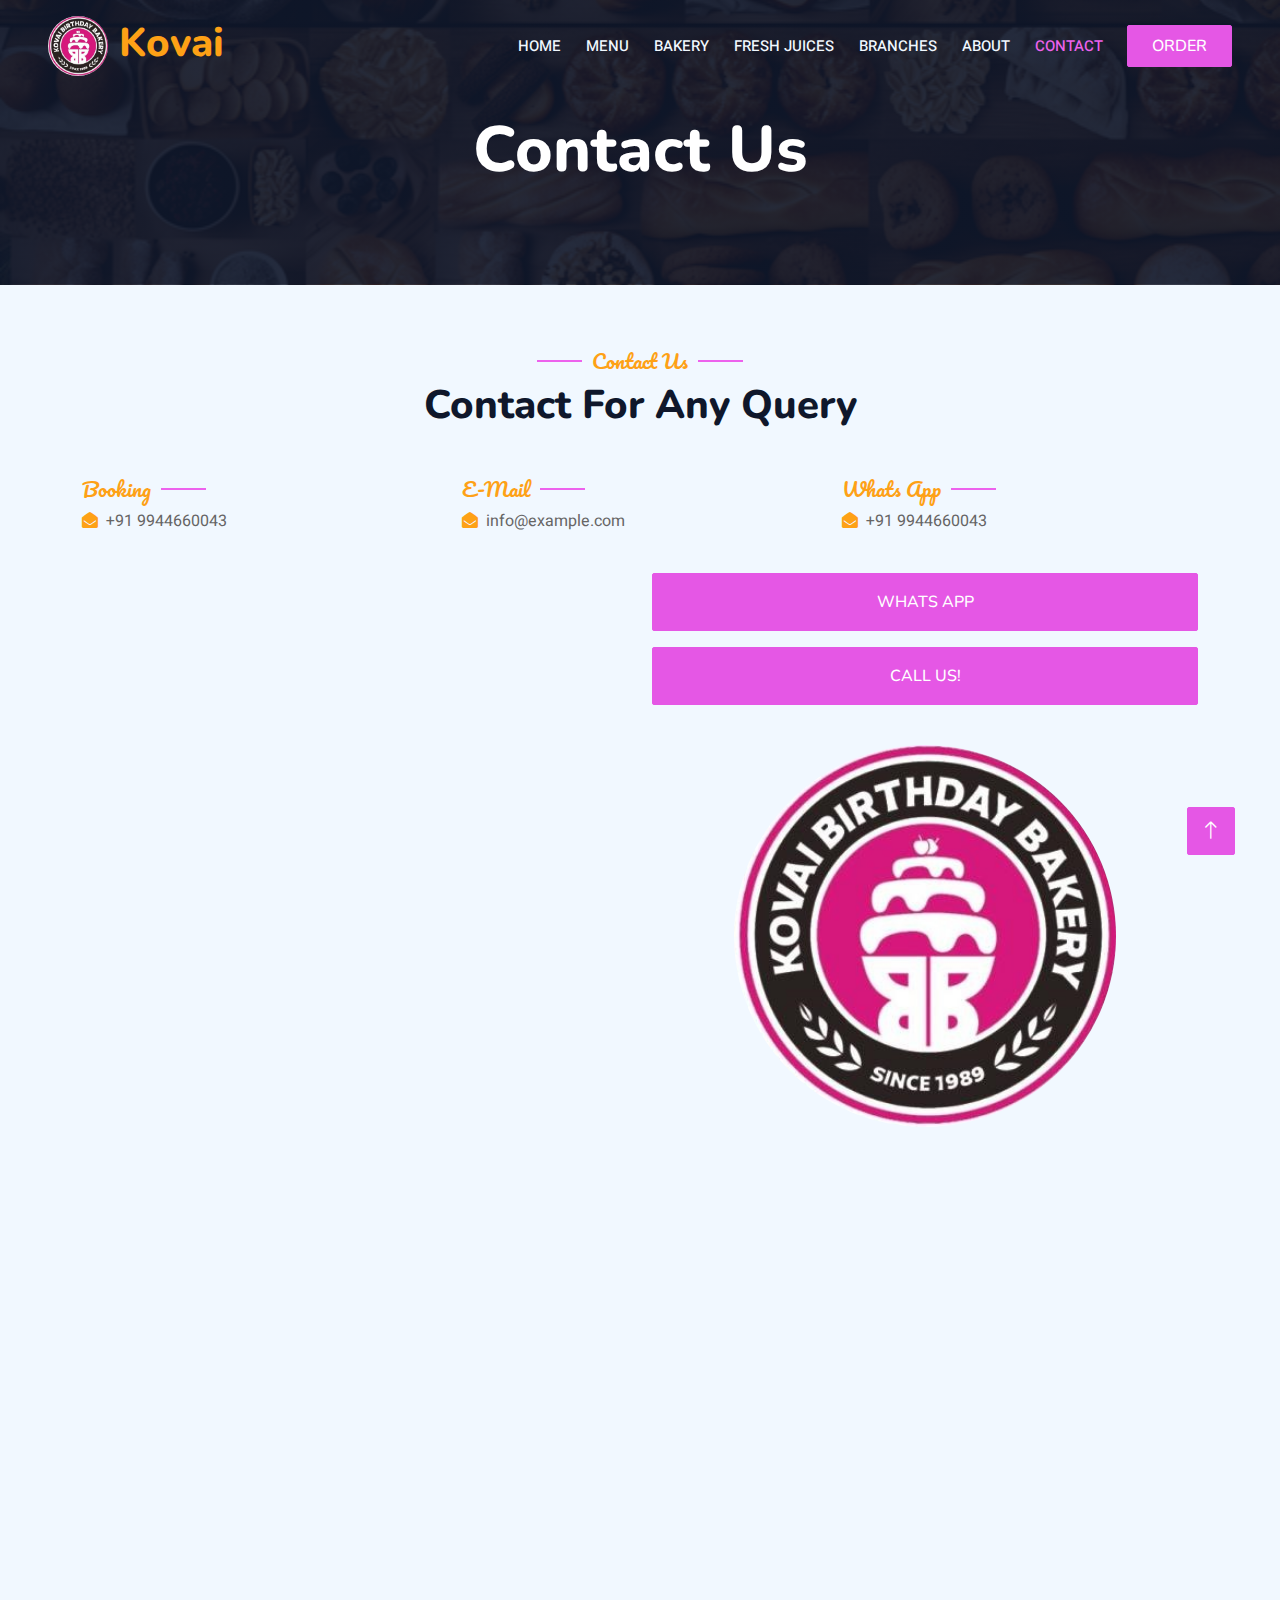
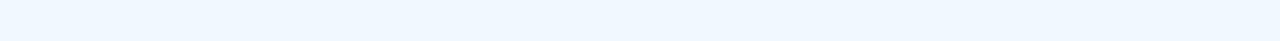
<file: contact.html>
<!DOCTYPE html>
<html lang="en">

<head>
    <meta charset="utf-8">
    <title>Restoran - Bootstrap Restaurant Template</title>
    <meta content="width=device-width, initial-scale=1.0" name="viewport">
    <meta content="" name="keywords">
    <meta content="" name="description">

    <!-- Favicon -->
    <link href="img/favicon.ico" rel="icon">

    <!-- Google Web Fonts -->
    <link rel="preconnect" href="https://fonts.googleapis.com">
    <link rel="preconnect" href="https://fonts.gstatic.com" crossorigin>
    <link href="https://fonts.googleapis.com/css2?family=Heebo:wght@400;500;600&family=Nunito:wght@600;700;800&family=Pacifico&display=swap" rel="stylesheet">

    <!-- Icon Font Stylesheet -->
    <link href="https://cdnjs.cloudflare.com/ajax/libs/font-awesome/5.10.0/css/all.min.css" rel="stylesheet">
    <link href="https://cdn.jsdelivr.net/npm/bootstrap-icons@1.4.1/font/bootstrap-icons.css" rel="stylesheet">

    <!-- Libraries Stylesheet -->
    <link href="lib/animate/animate.min.css" rel="stylesheet">
    <link href="lib/owlcarousel/assets/owl.carousel.min.css" rel="stylesheet">
    <link href="lib/tempusdominus/css/tempusdominus-bootstrap-4.min.css" rel="stylesheet" />

    <!-- Customized Bootstrap Stylesheet -->
    <link href="css/bootstrap.min.css" rel="stylesheet">

    <!-- Template Stylesheet -->
    <link href="css/style.css" rel="stylesheet">
</head>

<body>
    <div class="container-xxl bg-white p-0">
        <!-- Spinner Start -->
        <div id="spinner" class="show bg-white position-fixed translate-middle w-100 vh-100 top-50 start-50 d-flex align-items-center justify-content-center">
            <div class="spinner-border text-primary" style="width: 3rem; height: 3rem;" role="status">
                <span class="sr-only">Loading...</span>
            </div>
        </div>
        <!-- Spinner End -->


        <!-- Navbar & Hero Start -->
        <div class="container-xxl position-relative p-0">
            <nav class="navbar navbar-expand-lg navbar-dark bg-dark px-4 px-lg-5 py-3 py-lg-0">
                <a href="" class="navbar-brand p-0">
                    <h1 class="text-primary m-0"><img style="border-radius: 50%;" src="img/logo.jpg" alt="Logo"> Kovai</h1>
                    <!-- <img src="img/logo.png" alt="Logo"> -->
                </a>
                <button class="navbar-toggler" type="button" data-bs-toggle="collapse" data-bs-target="#navbarCollapse">
                    <span class="fa fa-bars"></span>
                </button>
                <div class="collapse navbar-collapse" id="navbarCollapse">
                    <div class="navbar-nav ms-auto py-0 pe-4">
                        <a href="index.html" class="nav-item nav-link ">Home</a>
                        <a href="menu.html" class="nav-item nav-link ">Menu</a>
                        <a href="bakery.html" class="nav-item nav-link ">Bakery</a>
                        <a href="fruits.html" class="nav-item nav-link ">Fresh Juices</a>
                        <a href="branches.html" class="nav-item nav-link">Branches</a>
                        <a href="about.html" class="nav-item nav-link">About</a>
                        <a href="contact.html" class="nav-item nav-link active">Contact</a>
                        </div>
                        
                    </div>
                    <a href="contact.html" class="btn btn-primary py-2 px-4">Order </a>
                </div>
            </nav>

            <div class="container-xxl py-5 bg-dark hero-header mb-3">
                <div class="container text-center my-3 pt-5 pb-3">
                    <h1 class="display-3 text-white mb-3 animated slideInDown">Contact Us </h1>
                   

                   
                </div>
            </div>
        </div>
        <!-- Navbar & Hero End -->



        <!-- Contact Start -->
        <div class="container-xxl py-5">
            <div class="container">
                <div class="text-center wow fadeInUp" data-wow-delay="0.1s">
                    <h5 class="section-title ff-secondary text-center text-primary fw-normal">Contact Us</h5>
                    <h1 class="mb-5">Contact For Any Query</h1>
                </div>
                <div class="row g-4">
                    <div class="col-12">
                        <div class="row gy-4">
                            <div class="col-md-4">
                                <h5 class="section-title ff-secondary fw-normal text-start text-primary">Booking</h5>
                                <p><i class="fa fa-envelope-open text-primary me-2"></i>+91 9944660043</p>
                            </div>
                            <div class="col-md-4">
                                <h5 class="section-title ff-secondary fw-normal text-start text-primary">E-Mail</h5>
                                <p><i class="fa fa-envelope-open text-primary me-2"></i>info@example.com</p>
                            </div>
                            <div class="col-md-4">
                                <h5 class="section-title ff-secondary fw-normal text-start text-primary">Whats App</h5>
                                <p><i class="fa fa-envelope-open text-primary me-2"></i>+91 9944660043</p>
                            </div>
                        </div>
                    </div>
                    <div class="col-md-6 wow fadeIn" data-wow-delay="0.1s">
                        <iframe class="position-relative rounded w-100 h-100"
                            src="https://www.google.com/maps/embed?pb=!1m18!1m12!1m3!1d15556.13083297672!2d79.31563917987481!3d12.905618351618717!2m3!1f0!2f0!3f0!3m2!1i1024!2i768!4f13.1!3m3!1m2!1s0x3bad344d440076a3%3A0x517520ffbbc1cdbc!2sKovai%20Juice%20Shop!5e0!3m2!1sen!2sin!4v1725423103073!5m2!1sen!2sin"
                            frameborder="0" style="min-height: 420px; border:0;" allowfullscreen="" aria-hidden="false"
                            tabindex="0"></iframe>

                    </div>
                    <div class="col-md-6">
                        <div class="wow fadeInUp" data-wow-delay="0.2s">
                            <form>
                                <div class="row g-3">
                                    
                                    <div class="col-12">
                                        <script>
                                            function  sendWhatsapp(){
                                                let number = "+919944660043"
                                                var url = "https://wa.me/"+number;
                                                window.open(url , "_blank").focus()
                                            }
                                        </script>
                                        <button class="btn btn-primary w-100 py-3"onclick= "sendWhatsapp()" type="submit">Whats App</button>
                                    </div>
                                    <a href="tel:9944660043">
                                        <div class="col-12">
                                            <button class="btn btn-primary w-100 py-3" type="button">Call Us!</button>
                                        </div>
                                    </a>
                                    </div>
                                    <div style="display: flex; justify-content: center; margin-top: 40px;">
                                        <img style="border-radius: 50%; width: 70%; " src="img/logo.jpg" alt="Logo">
                    
                                    </div>
                                </div>
                            </form>
                        </div>
                    </div>
                    
                </div>
                
            </div>
        </div>
        <!-- Contact End -->


        <!-- Footer Start -->
        <div class="container-fluid bg-dark text-light footer pt-5 mt-5 wow fadeIn" data-wow-delay="0.1s">
            <div class="container py-5">
                <div class="row g-5">
                    <div class="col-lg-3 col-md-6">
                        <h4 class="section-title ff-secondary text-start text-primary fw-normal mb-4">Company</h4>
                        <a class="btn btn-link" href="">About Us</a>
                        <a class="btn btn-link" href="">Contact Us</a>
                        <a class="btn btn-link" href="">Reservation</a>
                        <a class="btn btn-link" href="">Privacy Policy</a>
                        <a class="btn btn-link" href="">Terms & Condition</a>
                    </div>
                    <div class="col-lg-3 col-md-6">
                        <h4 class="section-title ff-secondary text-start text-primary fw-normal mb-4">Contact</h4>
                        <p class="mb-2"><i class="fa fa-map-marker-alt me-3"></i>123 Street, New York, USA</p>
                        <p class="mb-2"><i class="fa fa-phone-alt me-3"></i>+012 345 67890</p>
                        <p class="mb-2"><i class="fa fa-envelope me-3"></i>info@example.com</p>
                        <div class="d-flex pt-2">
                            <a class="btn btn-outline-light btn-social" href=""><i class="fab fa-twitter"></i></a>
                            <a class="btn btn-outline-light btn-social" href=""><i class="fab fa-facebook-f"></i></a>
                            <a class="btn btn-outline-light btn-social" href=""><i class="fab fa-youtube"></i></a>
                            <a class="btn btn-outline-light btn-social" href=""><i class="fab fa-linkedin-in"></i></a>
                        </div>
                    </div>
                    <div class="col-lg-3 col-md-6">
                        <h4 class="section-title ff-secondary text-start text-primary fw-normal mb-4">Opening</h4>
                        <h5 class="text-light fw-normal">Monday - Saturday</h5>
                        <p>09AM - 09PM</p>
                        <h5 class="text-light fw-normal">Sunday</h5>
                        <p>10AM - 08PM</p>
                    </div>
                    <div class="col-lg-3 col-md-6">
                        <h4 class="section-title ff-secondary text-start text-primary fw-normal mb-4">Newsletter</h4>
                        <p>Dolor amet sit justo amet elitr clita ipsum elitr est.</p>
                        <div class="position-relative mx-auto" style="max-width: 400px;">
                            <input class="form-control border-primary w-100 py-3 ps-4 pe-5" type="text" placeholder="Your email">
                            <button type="button" class="btn btn-primary py-2 position-absolute top-0 end-0 mt-2 me-2">SignUp</button>
                        </div>
                    </div>
                </div>
            </div>
            <div class="container">
                <div class="copyright">
                    <div class="row">
                        <div class="col-md-6 text-center text-md-start mb-3 mb-md-0">
                            &copy; <a class="border-bottom" href="#">Your Site Name</a>, All Right Reserved. 
							
							<!--/*** This template is free as long as you keep the footer author’s credit link/attribution link/backlink. If you'd like to use the template without the footer author’s credit link/attribution link/backlink, you can purchase the Credit Removal License from "https://htmlcodex.com/credit-removal". Thank you for your support. ***/-->
							Designed By <a class="border-bottom" href="https://htmlcodex.com">HTML Codex</a>
                        </div>
                        <div class="col-md-6 text-center text-md-end">
                            <div class="footer-menu">
                                <a href="">Home</a>
                                <a href="">Cookies</a>
                                <a href="">Help</a>
                                <a href="">FQAs</a>
                            </div>
                        </div>
                    </div>
                </div>
            </div>
        </div>
        <!-- Footer End -->


        <!-- Back to Top -->
        <a href="#" class="btn btn-lg btn-primary btn-lg-square back-to-top"><i class="bi bi-arrow-up"></i></a>
    </div>

    <!-- JavaScript Libraries -->
    <script src="https://code.jquery.com/jquery-3.4.1.min.js"></script>
    <script src="https://cdn.jsdelivr.net/npm/bootstrap@5.0.0/dist/js/bootstrap.bundle.min.js"></script>
    <script src="lib/wow/wow.min.js"></script>
    <script src="lib/easing/easing.min.js"></script>
    <script src="lib/waypoints/waypoints.min.js"></script>
    <script src="lib/counterup/counterup.min.js"></script>
    <script src="lib/owlcarousel/owl.carousel.min.js"></script>
    <script src="lib/tempusdominus/js/moment.min.js"></script>
    <script src="lib/tempusdominus/js/moment-timezone.min.js"></script>
    <script src="lib/tempusdominus/js/tempusdominus-bootstrap-4.min.js"></script>

    <!-- Template Javascript -->
    <script src="js/main.js"></script>
</body>

</html>
</file>
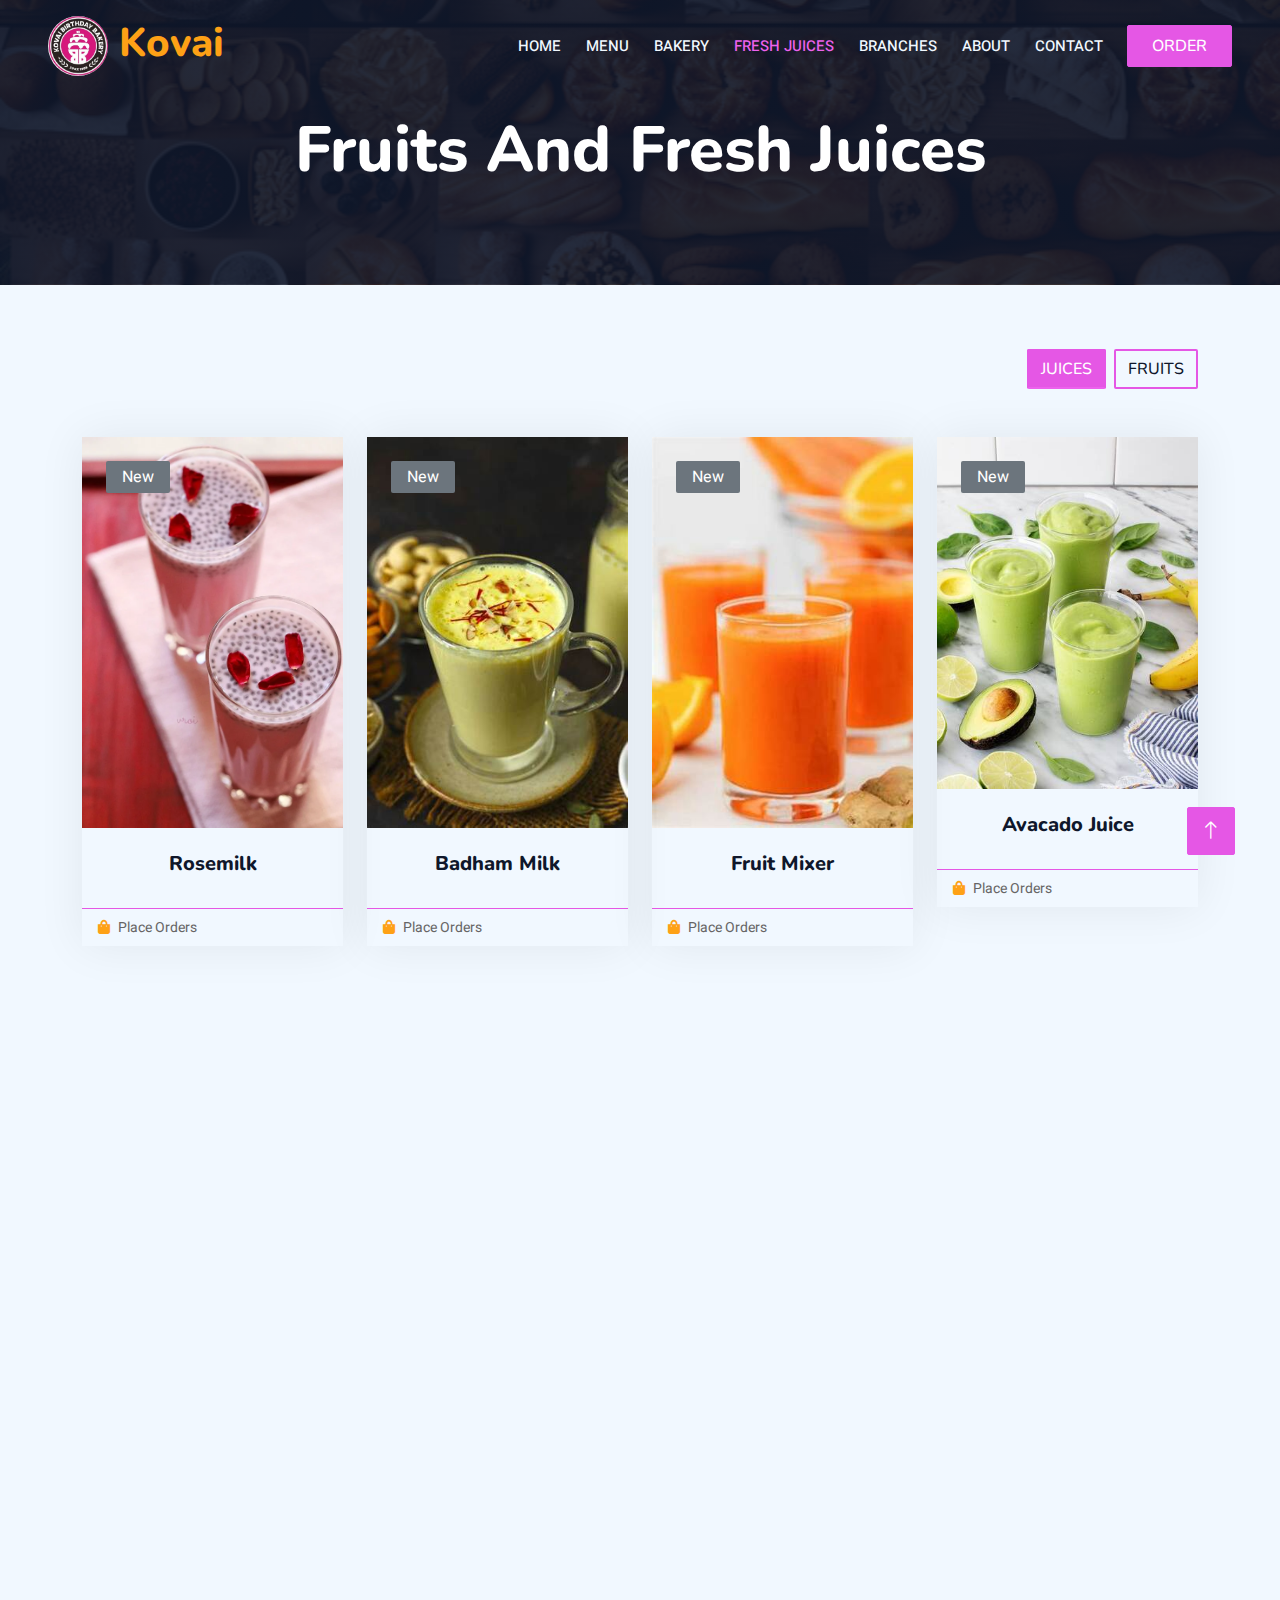
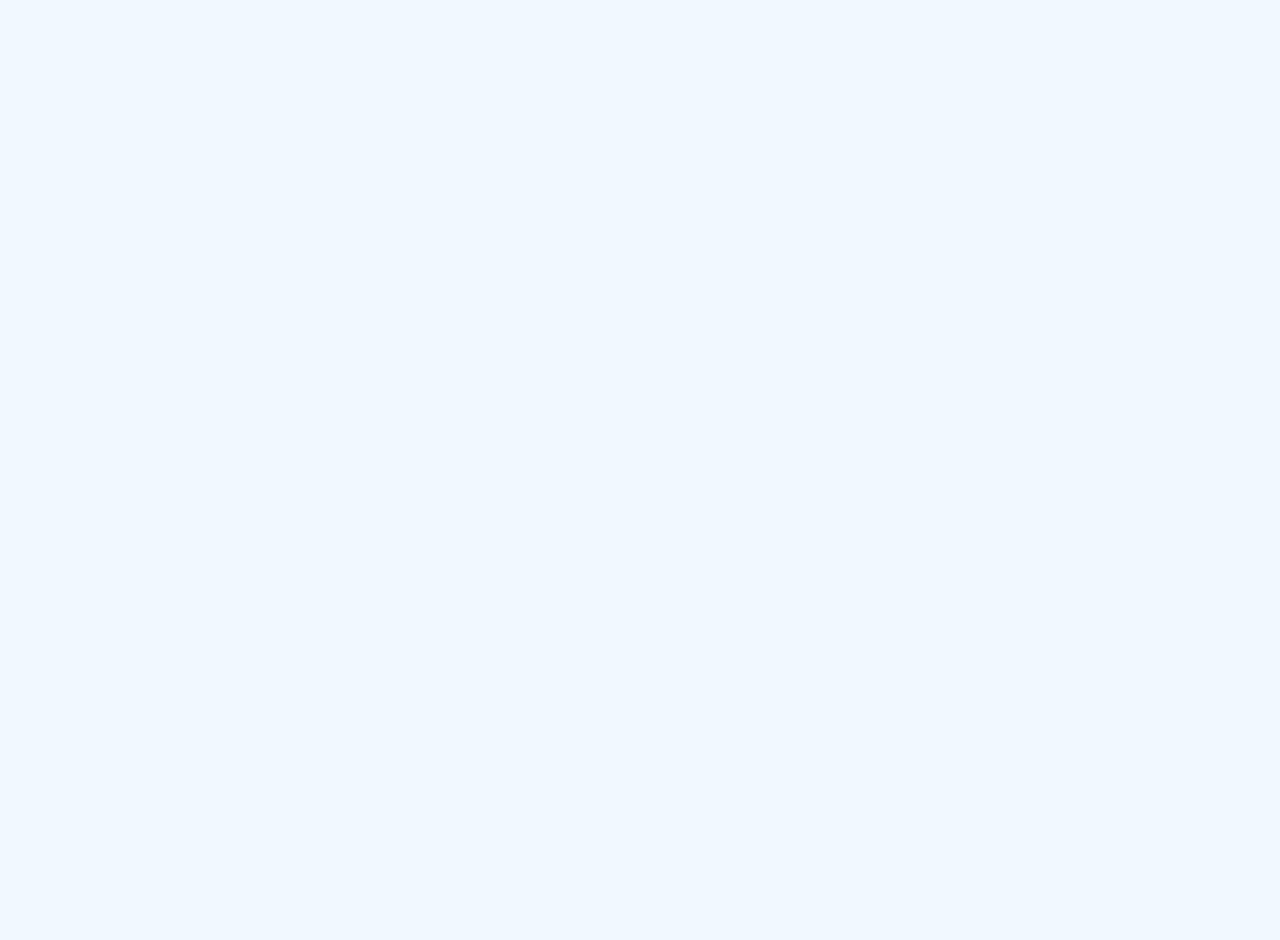
<file: fruits.html>
<!DOCTYPE html>
<html lang="en">

<head>
    <meta charset="utf-8">
    <title>Restoran - Bootstrap Restaurant Template</title>
    <meta content="width=device-width, initial-scale=1.0" name="viewport">
    <meta content="" name="keywords">
    <meta content="" name="description">

    <!-- Favicon -->
    <link href="img/favicon.ico" rel="icon">

    <!-- Google Web Fonts -->
    <link rel="preconnect" href="https://fonts.googleapis.com">
    <link rel="preconnect" href="https://fonts.gstatic.com" crossorigin>
    <link href="https://fonts.googleapis.com/css2?family=Heebo:wght@400;500;600&family=Nunito:wght@600;700;800&family=Pacifico&display=swap" rel="stylesheet">

    <!-- Icon Font Stylesheet -->
    <link href="https://cdnjs.cloudflare.com/ajax/libs/font-awesome/5.10.0/css/all.min.css" rel="stylesheet">
    <link href="https://cdn.jsdelivr.net/npm/bootstrap-icons@1.4.1/font/bootstrap-icons.css" rel="stylesheet">

    <!-- Libraries Stylesheet -->
    <link href="lib/animate/animate.min.css" rel="stylesheet">
    <link href="lib/owlcarousel/assets/owl.carousel.min.css" rel="stylesheet">
    <link href="lib/tempusdominus/css/tempusdominus-bootstrap-4.min.css" rel="stylesheet" />

    <!-- Customized Bootstrap Stylesheet -->
    <link href="css/bootstrap.min.css" rel="stylesheet">

    <!-- Template Stylesheet -->
    <link href="css/style.css" rel="stylesheet">
</head>

<body>
    <div class="container-xxl bg-white p-0">
        <!-- Spinner Start -->
        <div id="spinner" class="show bg-white position-fixed translate-middle w-100 vh-100 top-50 start-50 d-flex align-items-center justify-content-center">
            <div class="spinner-border text-primary" style="width: 3rem; height: 3rem;" role="status">
                <span class="sr-only">Loading...</span>
            </div>
        </div>
        <!-- Spinner End -->


        <!-- Navbar & Hero Start -->
        <div class="container-xxl position-relative p-0">
            <nav class="navbar navbar-expand-lg navbar-dark bg-dark px-4 px-lg-5 py-3 py-lg-0">
                <a href="" class="navbar-brand p-0">
                    <h1 class="text-primary m-0"><img style="border-radius: 50%;" src="img/logo.jpg" alt="Logo"> Kovai</h1>
                    <!-- <img src="img/logo.png" alt="Logo"> -->
                </a>
                <button class="navbar-toggler" type="button" data-bs-toggle="collapse" data-bs-target="#navbarCollapse">
                    <span class="fa fa-bars"></span>
                </button>
                <div class="collapse navbar-collapse" id="navbarCollapse">
                    <div class="navbar-nav ms-auto py-0 pe-4">
                        <a href="index.html" class="nav-item nav-link ">Home</a>
                        <a href="menu.html" class="nav-item nav-link ">Menu</a>
                        <a href="bakery.html" class="nav-item nav-link ">Bakery</a>
                        <a href="fruits.html" class="nav-item nav-link active">Fresh Juices</a>
                        <a href="branches.html" class="nav-item nav-link">Branches</a>
                        <a href="about.html" class="nav-item nav-link">About</a>
                        <a href="contact.html" class="nav-item nav-link">Contact</a>
                        </div>
                        
                    </div>
                    <a href="contact.html" class="btn btn-primary py-2 px-4">Order </a>
                </div>
            </nav>

            <div class="container-xxl py-5 bg-dark hero-header mb-3">
                <div class="container text-center my-3 pt-5 pb-3">
                    <h1 class="display-3 text-white mb-3 animated slideInDown">Fruits And Fresh Juices</h1>
                   

                   
                </div>
            </div>
        </div>
        <!-- Navbar & Hero End -->

        <div class="container-xxl py-5">
            <div class="container">
                <div class="row g-0 gx-5 align-items-end">
                    <div class="col-lg-6">
                        <!-- <div class="section-header text-start mb-5 wow fadeInUp" data-wow-delay="0.1s" style="max-width: 500px;">
                            <h1 class="display-5 mb-3">Our Items</h1>
                            <p>Every day is a new opportunity to bake something beautiful. At Kovai Juice And Bakery, we pour our hearts into every recipe, creating treats that bring joy to your table.</p>
                        </div> -->
                    </div>
                    <div class="col-lg-6 text-start text-lg-end wow slideInRight" data-wow-delay="0.1s">
                        <ul class="nav nav-pills d-inline-flex justify-content-end mb-5">
                            <!-- <li class="nav-item me-2">
                                 <a class="btn btn-outline-primary border-2 active" data-bs-toggle="pill" href="#tab-1">Bakery</a>
                            </li> -->
                            <li class="nav-item me-2">
                                <a class="btn btn-outline-primary border-2 active" data-bs-toggle="pill" href="#tab-2">Juices</a>
                            </li>
                            <li class="nav-item me-0">
                                <a class="btn btn-outline-primary border-2" data-bs-toggle="pill" href="#tab-3">Fruits</a>
                            </li>
                        </ul>
                    </div>
                </div>
                <div class="tab-content">
                   <div id="tab-2" class="tab-pane fade show p-0 active">
                        <div class="row g-4">
                            <div class="col-xl-3 col-lg-4 col-md-6 wow fadeInUp" data-wow-delay="0.3s">
                                <div class="product-item">
                                    <div class="position-relative bg-light overflow-hidden">
                                        <img class="img-fluid w-100" src="img/rosemilk.webp" alt="">
                                        <div class="bg-secondary rounded text-white position-absolute start-0 top-0 m-4 py-1 px-3">New</div>
                                    </div>
                                    <div class="text-center p-4">
                                        <a class="d-block h5 mb-2" href="">Rosemilk</a>
                                    </div>
                                    <div class="d-flex border-top">
                                        <small class="w-50 text-center py-2">
                                            <a class="text-body" href=""><i class="fa fa-shopping-bag text-primary me-2"></i>Place Orders</a>
                                        </small>
                                    </div>
                                </div>
                            </div>
                            <div class="col-xl-3 col-lg-4 col-md-6 wow fadeInUp" data-wow-delay="0.3s">
                                <div class="product-item">
                                    <div class="position-relative bg-light overflow-hidden">
                                        <img class="img-fluid w-100" src="img/badham.jpg" alt="">
                                        <div class="bg-secondary rounded text-white position-absolute start-0 top-0 m-4 py-1 px-3">New</div>
                                    </div>
                                    <div class="text-center p-4">
                                        <a class="d-block h5 mb-2" href="">Badham Milk</a>
                                    </div>
                                    <div class="d-flex border-top">
                                        <small class="w-50 text-center py-2">
                                            <a class="text-body" href=""><i class="fa fa-shopping-bag text-primary me-2"></i>Place Orders</a>
                                        </small>
                                    </div>
                                </div>
                            </div>
                            <div class="col-xl-3 col-lg-4 col-md-6 wow fadeInUp" data-wow-delay="0.3s">
                                <div class="product-item">
                                    <div class="position-relative bg-light overflow-hidden">
                                        <img class="img-fluid w-100" src="img/fruit.jpg" alt="">
                                        <div class="bg-secondary rounded text-white position-absolute start-0 top-0 m-4 py-1 px-3">New</div>
                                    </div>
                                    <div class="text-center p-4">
                                        <a class="d-block h5 mb-2" href="">Fruit Mixer</a>
                                    </div>
                                    <div class="d-flex border-top">
                                        <small class="w-50 text-center py-2">
                                            <a class="text-body" href=""><i class="fa fa-shopping-bag text-primary me-2"></i>Place Orders</a>
                                        </small>
                                    </div>
                                </div>
                            </div>
                            <div class="col-xl-3 col-lg-4 col-md-6 wow fadeInUp" data-wow-delay="0.3s">
                                <div class="product-item">
                                    <div class="position-relative bg-light overflow-hidden">
                                        <img class="img-fluid w-100" src="img/avacado.jpg" alt="">
                                        <div class="bg-secondary rounded text-white position-absolute start-0 top-0 m-4 py-1 px-3">New</div>
                                    </div>
                                    <div class="text-center p-4">
                                        <a class="d-block h5 mb-2" href="">Avacado Juice</a>
                                    </div>
                                    <div class="d-flex border-top">
                                        <small class="w-50 text-center py-2">
                                            <a class="text-body" href=""><i class="fa fa-shopping-bag text-primary me-2"></i>Place Orders</a>
                                        </small>
                                    </div>
                                </div>
                            </div>
                            <div class="col-xl-3 col-lg-4 col-md-6 wow fadeInUp" data-wow-delay="0.3s">
                                <div class="product-item">
                                    <div class="position-relative bg-light overflow-hidden">
                                        <img class="img-fluid w-100" src="img/orangejuice.jpg" alt="">
                                        <div class="bg-secondary rounded text-white position-absolute start-0 top-0 m-4 py-1 px-3">New</div>
                                    </div>
                                    <div class="text-center p-4">
                                        <a class="d-block h5 mb-2" href="">Orange Juice</a>
                                    </div>
                                    <div class="d-flex border-top">
                                        <small class="w-50 text-center py-2">
                                            <a class="text-body" href=""><i class="fa fa-shopping-bag text-primary me-2"></i>Place Orders</a>
                                        </small>
                                    </div>
                                </div>
                            </div>
                            <div class="col-xl-3 col-lg-4 col-md-6 wow fadeInUp" data-wow-delay="0.3s">
                                <div class="product-item">
                                    <div class="position-relative bg-light overflow-hidden">
                                        <img class="img-fluid w-100" src="img/applejuice.jpg" alt="">
                                        <div class="bg-secondary rounded text-white position-absolute start-0 top-0 m-4 py-1 px-3">New</div>
                                    </div>
                                    <div class="text-center p-4">
                                        <a class="d-block h5 mb-2" href="">Apple Juice</a>
                                    </div>
                                    <div class="d-flex border-top">
                                        <small class="w-50 text-center py-2">
                                            <a class="text-body" href=""><i class="fa fa-shopping-bag text-primary me-2"></i>Place Orders</a>
                                        </small>
                                    </div>
                                </div>
                            </div>
                            <div class="col-xl-3 col-lg-4 col-md-6 wow fadeInUp" data-wow-delay="0.3s">
                                <div class="product-item">
                                    <div class="position-relative bg-light overflow-hidden">
                                        <img class="img-fluid w-100" src="img/dragon.jpg" alt="">
                                        <div class="bg-secondary rounded text-white position-absolute start-0 top-0 m-4 py-1 px-3">New</div>
                                    </div>
                                    <div class="text-center p-4">
                                        <a class="d-block h5 mb-2" href="">DragonFruit Juice</a>
                                    </div>
                                    <div class="d-flex border-top">
                                        <small class="w-50 text-center py-2">
                                            <a class="text-body" href=""><i class="fa fa-shopping-bag text-primary me-2"></i>Place Orders</a>
                                        </small>
                                    </div>
                                </div>
                            </div>
                            <div class="col-xl-3 col-lg-4 col-md-6 wow fadeInUp" data-wow-delay="0.3s">
                                <div class="product-item">
                                    <div class="position-relative bg-light overflow-hidden">
                                        <img class="img-fluid w-100" src="img/lassi.jpg" alt="">
                                        <div class="bg-secondary rounded text-white position-absolute start-0 top-0 m-4 py-1 px-3">New</div>
                                    </div>
                                    <div class="text-center p-4">
                                        <a class="d-block h5 mb-2" href="">Lassi</a>
                                    </div>
                                    <div class="d-flex border-top">
                                        <small class="w-50 text-center py-2">
                                            <a class="text-body" href=""><i class="fa fa-shopping-bag text-primary me-2"></i>Place Orders</a>
                                        </small>
                                    </div>
                                </div>
                            </div>
                            <div class="col-xl-3 col-lg-4 col-md-6 wow fadeInUp" data-wow-delay="0.3s">
                                <div class="product-item">
                                    <div class="position-relative bg-light overflow-hidden">
                                        <img class="img-fluid w-100" src="img/pomogranet.jpg" alt="">
                                        <div class="bg-secondary rounded text-white position-absolute start-0 top-0 m-4 py-1 px-3">New</div>
                                    </div>
                                    <div class="text-center p-4">
                                        <a class="d-block h5 mb-2" href="">Pomogranet Juice</a>
                                    </div>
                                    <div class="d-flex border-top">
                                        <small class="w-50 text-center py-2">
                                            <a class="text-body" href=""><i class="fa fa-shopping-bag text-primary me-2"></i>Place Orders</a>
                                        </small>
                                    </div>
                                </div>
                            </div>
                            <div class="col-xl-3 col-lg-4 col-md-6 wow fadeInUp" data-wow-delay="0.3s">
                                <div class="product-item">
                                    <div class="position-relative bg-light overflow-hidden">
                                        <img class="img-fluid w-100" src="img/saathukodi.jpg" alt="">
                                        <div class="bg-secondary rounded text-white position-absolute start-0 top-0 m-4 py-1 px-3">New</div>
                                    </div>
                                    <div class="text-center p-4">
                                        <a class="d-block h5 mb-2" href="">Mosambi Juice</a>
                                    </div>
                                    <div class="d-flex border-top">
                                        <small class="w-50 text-center py-2">
                                            <a class="text-body" href=""><i class="fa fa-shopping-bag text-primary me-2"></i>Place Orders</a>
                                        </small>
                                    </div>
                                </div>
                            </div>
                            <div class="col-xl-3 col-lg-4 col-md-6 wow fadeInUp" data-wow-delay="0.3s">
                                <div class="product-item">
                                    <div class="position-relative bg-light overflow-hidden">
                                        <img class="img-fluid w-100" src="img/milkshake.webp" alt="">
                                        <div class="bg-secondary rounded text-white position-absolute start-0 top-0 m-4 py-1 px-3">New</div>
                                    </div>
                                    <div class="text-center p-4">
                                        <a class="d-block h5 mb-2" href="">Milk Shake</a>
                                    </div>
                                    <div class="d-flex border-top">
                                        <small class="w-50 text-center py-2">
                                            <a class="text-body" href=""><i class="fa fa-shopping-bag text-primary me-2"></i>Place Orders</a>
                                        </small>
                                    </div>
                                </div>
                            </div>
                            <div class="col-xl-3 col-lg-4 col-md-6 wow fadeInUp" data-wow-delay="0.3s">
                                <div class="product-item">
                                    <div class="position-relative bg-light overflow-hidden">
                                        <img class="img-fluid w-100" src="img/choco.jpg" alt="">
                                        <div class="bg-secondary rounded text-white position-absolute start-0 top-0 m-4 py-1 px-3">New</div>
                                    </div>
                                    <div class="text-center p-4">
                                        <a class="d-block h5 mb-2" href="">Chocolate Milkshake</a>
                                    </div>
                                    <div class="d-flex border-top">
                                        <small class="w-50 text-center py-2">
                                            <a class="text-body" href=""><i class="fa fa-shopping-bag text-primary me-2"></i>Place Orders</a>
                                        </small>
                                    </div>
                                </div>
                            </div>
                            
    
    
                        </div>
                    </div>
                    <div id="tab-3" class="tab-pane fade show p-0">
                        <div class="row g-4">
                            <div class="col-xl-3 col-lg-4 col-md-6 wow fadeInUp" data-wow-delay="0.3s">
                                <div class="product-item">
                                    <div class="position-relative bg-light overflow-hidden">
                                        <img class="img-fluid w-100" src="img/apple.jpg" alt="">
                                        <div class="bg-secondary rounded text-white position-absolute start-0 top-0 m-4 py-1 px-3">New</div>
                                    </div>
                                    <div class="text-center p-4">
                                        <a class="d-block h5 mb-2" href="">Apple</a>
                                    </div>
                                    <div class="d-flex border-top">
                                        <small class="w-50 text-center py-2">
                                            <a class="text-body" href=""><i class="fa fa-shopping-bag text-primary me-2"></i>Place Orders</a>
                                        </small>
                                    </div>
                                </div>
                            </div>
                            <div class="col-xl-3 col-lg-4 col-md-6 wow fadeInUp" data-wow-delay="0.3s">
                                <div class="product-item">
                                    <div class="position-relative bg-light overflow-hidden">
                                        <img class="img-fluid w-100" src="img/orange.jpg" alt="">
                                        <div class="bg-secondary rounded text-white position-absolute start-0 top-0 m-4 py-1 px-3">New</div>
                                    </div>
                                    <div class="text-center p-4">
                                        <a class="d-block h5 mb-2" href="">Orange</a>
                                    </div>
                                    <div class="d-flex border-top">
                                        <small class="w-50 text-center py-2">
                                            <a class="text-body" href=""><i class="fa fa-shopping-bag text-primary me-2"></i>Place Orders</a>
                                        </small>
                                    </div>
                                </div>
                            </div>
                            <div class="col-xl-3 col-lg-4 col-md-6 wow fadeInUp" data-wow-delay="0.3s">
                                <div class="product-item">
                                    <div class="position-relative bg-light overflow-hidden">
                                        <img class="img-fluid w-100" src="img/kiwii.jpg" alt="">
                                        <div class="bg-secondary rounded text-white position-absolute start-0 top-0 m-4 py-1 px-3">New</div>
                                    </div>
                                    <div class="text-center p-4">
                                        <a class="d-block h5 mb-2" href="">Kiwi</a>
                                    </div>
                                    <div class="d-flex border-top">
                                        <small class="w-50 text-center py-2">
                                            <a class="text-body" href=""><i class="fa fa-shopping-bag text-primary me-2"></i>Place Orders</a>
                                        </small>
                                    </div>
                                </div>
                            </div>
                            <div class="col-xl-3 col-lg-4 col-md-6 wow fadeInUp" data-wow-delay="0.3s">
                                <div class="product-item">
                                    <div class="position-relative bg-light overflow-hidden">
                                        <img class="img-fluid w-100" src="img/pomogranetfru.jpg" alt="">
                                        <div class="bg-secondary rounded text-white position-absolute start-0 top-0 m-4 py-1 px-3">New</div>
                                    </div>
                                    <div class="text-center p-4">
                                        <a class="d-block h5 mb-2" href="">Pomogranet</a>
                                    </div>
                                    <div class="d-flex border-top">
                                        <small class="w-50 text-center py-2">
                                            <a class="text-body" href=""><i class="fa fa-shopping-bag text-primary me-2"></i>Place Orders</a>
                                        </small>
                                    </div>
                                </div>
                            </div>
                            <div class="col-xl-3 col-lg-4 col-md-6 wow fadeInUp" data-wow-delay="0.3s">
                                <div class="product-item">
                                    <div class="position-relative bg-light overflow-hidden">
                                        <img class="img-fluid w-100" src="img/watermelon.jpg" alt="">
                                        <div class="bg-secondary rounded text-white position-absolute start-0 top-0 m-4 py-1 px-3">New</div>
                                    </div>
                                    <div class="text-center p-4">
                                        <a class="d-block h5 mb-2" href="">WaterMelon</a>
                                    </div>
                                    <div class="d-flex border-top">
                                        <small class="w-50 text-center py-2">
                                            <a class="text-body" href=""><i class="fa fa-shopping-bag text-primary me-2"></i>Place Orders</a>
                                        </small>
                                    </div>
                                </div>
                            </div>
                            <div class="col-xl-3 col-lg-4 col-md-6 wow fadeInUp" data-wow-delay="0.3s">
                                <div class="product-item">
                                    <div class="position-relative bg-light overflow-hidden">
                                        <img class="img-fluid w-100" src="img/banana.jpg" alt="">
                                        <div class="bg-secondary rounded text-white position-absolute start-0 top-0 m-4 py-1 px-3">New</div>
                                    </div>
                                    <div class="text-center p-4">
                                        <a class="d-block h5 mb-2" href="">Banana</a>
                                    </div>
                                    <div class="d-flex border-top">
                                        <small class="w-50 text-center py-2">
                                            <a class="text-body" href=""><i class="fa fa-shopping-bag text-primary me-2"></i>Place Orders</a>
                                        </small>
                                    </div>
                                </div>
                            </div>
                            <div class="col-xl-3 col-lg-4 col-md-6 wow fadeInUp" data-wow-delay="0.3s">
                                <div class="product-item">
                                    <div class="position-relative bg-light overflow-hidden">
                                        <img class="img-fluid w-100" src="img/dragonfru.jpg" alt="">
                                        <div class="bg-secondary rounded text-white position-absolute start-0 top-0 m-4 py-1 px-3">New</div>
                                    </div>
                                    <div class="text-center p-4">
                                        <a class="d-block h5 mb-2" href="">DragonFruit</a>
                                    </div>
                                    <div class="d-flex border-top">
                                        <small class="w-50 text-center py-2">
                                            <a class="text-body" href=""><i class="fa fa-shopping-bag text-primary me-2"></i>Place Orders</a>
                                        </small>
                                    </div>
                                </div>
                            </div>
                            <div class="col-xl-3 col-lg-4 col-md-6 wow fadeInUp" data-wow-delay="0.3s">
                                <div class="product-item">
                                    <div class="position-relative bg-light overflow-hidden">
                                        <img class="img-fluid w-100" src="img/coconut.jpg" alt="">
                                        <div class="bg-secondary rounded text-white position-absolute start-0 top-0 m-4 py-1 px-3">New</div>
                                    </div>
                                    <div class="text-center p-4">
                                        <a class="d-block h5 mb-2" href="">Coconut</a>
                                    </div>
                                    <div class="d-flex border-top">
                                        <small class="w-50 text-center py-2">
                                            <a class="text-body" href=""><i class="fa fa-shopping-bag text-primary me-2"></i>Place Orders</a>
                                        </small>
                                    </div>
                                </div>
                            </div>
                            
                            <div class="col-xl-3 col-lg-4 col-md-6 wow fadeInUp" data-wow-delay="0.3s">
                                <div class="product-item">
                                    <div class="position-relative bg-light overflow-hidden">
                                        <img class="img-fluid w-100" src="img/mango.jpg" alt="">
                                        <div class="bg-secondary rounded text-white position-absolute start-0 top-0 m-4 py-1 px-3">New</div>
                                    </div>
                                    <div class="text-center p-4">
                                        <a class="d-block h5 mb-2" href="">Mango</a>
                                    </div>
                                    <div class="d-flex border-top">
                                        <small class="w-50 text-center py-2">
                                            <a class="text-body" href=""><i class="fa fa-shopping-bag text-primary me-2"></i>Place Orders</a>
                                        </small>
                                    </div>
                                </div>
                            </div>
                            <div class="col-xl-3 col-lg-4 col-md-6 wow fadeInUp" data-wow-delay="0.3s">
                                <div class="product-item">
                                    <div class="position-relative bg-light overflow-hidden">
                                        <img class="img-fluid w-100" src="img/custardapple.jpg" alt="">
                                        <div class="bg-secondary rounded text-white position-absolute start-0 top-0 m-4 py-1 px-3">New</div>
                                    </div>
                                    <div class="text-center p-4">
                                        <a class="d-block h5 mb-2" href="">Custard Apple</a>
                                    </div>
                                    <div class="d-flex border-top">
                                        <small class="w-50 text-center py-2">
                                            <a class="text-body" href=""><i class="fa fa-shopping-bag text-primary me-2"></i>Place Orders</a>
                                        </small>
                                    </div>
                                </div>
                            </div>
                            <div class="col-xl-3 col-lg-4 col-md-6 wow fadeInUp" data-wow-delay="0.3s">
                                <div class="product-item">
                                    <div class="position-relative bg-light overflow-hidden">
                                        <img class="img-fluid w-100" src="img/papaya.jpg" alt="">
                                        <div class="bg-secondary rounded text-white position-absolute start-0 top-0 m-4 py-1 px-3">New</div>
                                    </div>
                                    <div class="text-center p-4">
                                        <a class="d-block h5 mb-2" href="">Papaya</a>
                                    </div>
                                    <div class="d-flex border-top">
                                        <small class="w-50 text-center py-2">
                                            <a class="text-body" href=""><i class="fa fa-shopping-bag text-primary me-2"></i>Place Orders</a>
                                        </small>
                                    </div>
                                </div>
                            </div>
                            <div class="col-xl-3 col-lg-4 col-md-6 wow fadeInUp" data-wow-delay="0.3s">
                                <div class="product-item">
                                    <div class="position-relative bg-light overflow-hidden">
                                        <img class="img-fluid w-100" src="img/mosambi.jpg" alt="">
                                        <div class="bg-secondary rounded text-white position-absolute start-0 top-0 m-4 py-1 px-3">New</div>
                                    </div>
                                    <div class="text-center p-4">
                                        <a class="d-block h5 mb-2" href="">Mosambi Fruit</a>
                                    </div>
                                    <div class="d-flex border-top">
                                        <small class="w-50 text-center py-2">
                                            <a class="text-body" href=""><i class="fa fa-shopping-bag text-primary me-2"></i>Place Orders</a>
                                        </small>
                                    </div>
                                </div>
                            </div>
                            <div class="col-xl-3 col-lg-4 col-md-6 wow fadeInUp" data-wow-delay="0.3s">
                                <div class="product-item">
                                    <div class="position-relative bg-light overflow-hidden">
                                        <img class="img-fluid w-100" src="img/athi.jpg" alt="">
                                        <div class="bg-secondary rounded text-white position-absolute start-0 top-0 m-4 py-1 px-3">New</div>
                                    </div>
                                    <div class="text-center p-4">
                                        <a class="d-block h5 mb-2" href="">Athi Fruit</a>
                                    </div>
                                    <div class="d-flex border-top">
                                        <small class="w-50 text-center py-2">
                                            <a class="text-body" href=""><i class="fa fa-shopping-bag text-primary me-2"></i>Place Orders</a>
                                        </small>
                                    </div>
                                </div>
                            </div>
                            <div class="col-xl-3 col-lg-4 col-md-6 wow fadeInUp" data-wow-delay="0.3s">
                                <div class="product-item">
                                    <div class="position-relative bg-light overflow-hidden">
                                        <img class="img-fluid w-100" src="img/Sapota.jpg" alt="">
                                        <div class="bg-secondary rounded text-white position-absolute start-0 top-0 m-4 py-1 px-3">New</div>
                                    </div>
                                    <div class="text-center p-4">
                                        <a class="d-block h5 mb-2" href="">Sapota Fruit</a>
                                    </div>
                                    <div class="d-flex border-top">
                                        <small class="w-50 text-center py-2">
                                            <a class="text-body" href=""><i class="fa fa-shopping-bag text-primary me-2"></i>Place Orders</a>
                                        </small>
                                    </div>
                                </div>
                            </div>
                            <div class="col-xl-3 col-lg-4 col-md-6 wow fadeInUp" data-wow-delay="0.3s">
                                <div class="product-item">
                                    <div class="position-relative bg-light overflow-hidden">
                                        <img class="img-fluid w-100" src="img/pears.jpg" alt="">
                                        <div class="bg-secondary rounded text-white position-absolute start-0 top-0 m-4 py-1 px-3">New</div>
                                    </div>
                                    <div class="text-center p-4">
                                        <a class="d-block h5 mb-2" href="">Pears Fruit</a>
                                    </div>
                                    <div class="d-flex border-top">
                                        <small class="w-50 text-center py-2">
                                            <a class="text-body" href=""><i class="fa fa-shopping-bag text-primary me-2"></i>Place Orders</a>
                                        </small>
                                    </div>
                                </div>
                            </div>
                            <div class="col-xl-3 col-lg-4 col-md-6 wow fadeInUp" data-wow-delay="0.3s">
                                <div class="product-item">
                                    <div class="position-relative bg-light overflow-hidden">
                                        <img class="img-fluid w-100" src="img/gova.jpg" alt="">
                                        <div class="bg-secondary rounded text-white position-absolute start-0 top-0 m-4 py-1 px-3">New</div>
                                    </div>
                                    <div class="text-center p-4">
                                        <a class="d-block h5 mb-2" href="">Gova</a>
                                    </div>
                                    <div class="d-flex border-top">
                                        <small class="w-50 text-center py-2">
                                            <a class="text-body" href=""><i class="fa fa-shopping-bag text-primary me-2"></i>Place Orders</a>
                                        </small>
                                    </div>
                                </div>
                            </div>
                            <div class="col-xl-3 col-lg-4 col-md-6 wow fadeInUp" data-wow-delay="0.3s">
                                <div class="product-item">
                                    <div class="position-relative bg-light overflow-hidden">
                                        <img class="img-fluid w-100" src="img/strawbery.jpg" alt="">
                                        <div class="bg-secondary rounded text-white position-absolute start-0 top-0 m-4 py-1 px-3">New</div>
                                    </div>
                                    <div class="text-center p-4">
                                        <a class="d-block h5 mb-2" href="">Strawbery</a>
                                    </div>
                                    <div class="d-flex border-top">
                                        <small class="w-50 text-center py-2">
                                            <a class="text-body" href=""><i class="fa fa-shopping-bag text-primary me-2"></i>Place Orders</a>
                                        </small>
                                    </div>
                                </div>
                            </div>
                            <div class="col-xl-3 col-lg-4 col-md-6 wow fadeInUp" data-wow-delay="0.3s">
                                <div class="product-item">
                                    <div class="position-relative bg-light overflow-hidden">
                                        <img class="img-fluid w-100" src="img/pine.jpg" alt="">
                                        <div class="bg-secondary rounded text-white position-absolute start-0 top-0 m-4 py-1 px-3">New</div>
                                    </div>
                                    <div class="text-center p-4">
                                        <a class="d-block h5 mb-2" href="">Pineapple</a>
                                    </div>
                                    <div class="d-flex border-top">
                                        <small class="w-50 text-center py-2">
                                            <a class="text-body" href=""><i class="fa fa-shopping-bag text-primary me-2"></i>Place Orders</a>
                                        </small>
                                    </div>
                                </div>
                            </div>
    
    
                        </div>
                    </div>
                </div>
            </div>
        </div>
    

 
 
 <!-- Footer Start -->
 <div class="container-fluid bg-dark text-light footer pt-5 mt-5 wow fadeIn" data-wow-delay="0.1s">
    <div class="container py-5">
        <div class="row g-5">
            <div class="col-lg-3 col-md-6">
                <h4 class="section-title ff-secondary text-start text-primary fw-normal mb-4">Company</h4>
                <a class="btn btn-link" href="">About Us</a>
                <a class="btn btn-link" href="">Contact Us</a>
                <a class="btn btn-link" href="">Reservation</a>
                <a class="btn btn-link" href="">Privacy Policy</a>
                <a class="btn btn-link" href="">Terms & Condition</a>
            </div>
            <div class="col-lg-3 col-md-6">
                <h4 class="section-title ff-secondary text-start text-primary fw-normal mb-4">Contact</h4>
                <p class="mb-2"><i class="fa fa-map-marker-alt me-3"></i>123 Street, New York, USA</p>
                <p class="mb-2"><i class="fa fa-phone-alt me-3"></i>+012 345 67890</p>
                <p class="mb-2"><i class="fa fa-envelope me-3"></i>info@example.com</p>
                <div class="d-flex pt-2">
                    <a class="btn btn-outline-light btn-social" href=""><i class="fab fa-twitter"></i></a>
                    <a class="btn btn-outline-light btn-social" href=""><i class="fab fa-facebook-f"></i></a>
                    <a class="btn btn-outline-light btn-social" href=""><i class="fab fa-youtube"></i></a>
                    <a class="btn btn-outline-light btn-social" href=""><i class="fab fa-linkedin-in"></i></a>
                </div>
            </div>
            <div class="col-lg-3 col-md-6">
                <h4 class="section-title ff-secondary text-start text-primary fw-normal mb-4">Opening</h4>
                <h5 class="text-light fw-normal">Monday - Saturday</h5>
                <p>09AM - 09PM</p>
                <h5 class="text-light fw-normal">Sunday</h5>
                <p>10AM - 08PM</p>
            </div>
            <div class="col-lg-3 col-md-6">
                <h4 class="section-title ff-secondary text-start text-primary fw-normal mb-4">Newsletter</h4>
                <p>Dolor amet sit justo amet elitr clita ipsum elitr est.</p>
                <div class="position-relative mx-auto" style="max-width: 400px;">
                    <input class="form-control border-primary w-100 py-3 ps-4 pe-5" type="text" placeholder="Your email">
                    <button type="button" class="btn btn-primary py-2 position-absolute top-0 end-0 mt-2 me-2">SignUp</button>
                </div>
            </div>
        </div>
    </div>
    <div class="container">
        <div class="copyright">
            <div class="row">
                <div class="col-md-6 text-center text-md-start mb-3 mb-md-0">
                    &copy; <a class="border-bottom" href="#">Your Site Name</a>, All Right Reserved. 
                    
                    <!--/*** This template is free as long as you keep the footer author’s credit link/attribution link/backlink. If you'd like to use the template without the footer author’s credit link/attribution link/backlink, you can purchase the Credit Removal License from "https://htmlcodex.com/credit-removal". Thank you for your support. ***/-->
                    Designed By <a class="border-bottom" href="https://htmlcodex.com">HTML Codex</a>
                </div>
                <div class="col-md-6 text-center text-md-end">
                    <div class="footer-menu">
                        <a href="">Home</a>
                        <a href="">Cookies</a>
                        <a href="">Help</a>
                        <a href="">FQAs</a>
                    </div>
                </div>
            </div>
        </div>
    </div>
</div>
<!-- Footer End -->


<!-- Back to Top -->
<a href="#" class="btn btn-lg btn-primary btn-lg-square back-to-top"><i class="bi bi-arrow-up"></i></a>
</div>

<!-- JavaScript Libraries -->
<script src="https://code.jquery.com/jquery-3.4.1.min.js"></script>
<script src="https://cdn.jsdelivr.net/npm/bootstrap@5.0.0/dist/js/bootstrap.bundle.min.js"></script>
<script src="lib/wow/wow.min.js"></script>
<script src="lib/easing/easing.min.js"></script>
<script src="lib/waypoints/waypoints.min.js"></script>
<script src="lib/counterup/counterup.min.js"></script>
<script src="lib/owlcarousel/owl.carousel.min.js"></script>
<script src="lib/tempusdominus/js/moment.min.js"></script>
<script src="lib/tempusdominus/js/moment-timezone.min.js"></script>
<script src="lib/tempusdominus/js/tempusdominus-bootstrap-4.min.js"></script>

<!-- Template Javascript -->
<script src="js/main.js"></script>
</body>

</html>
</file>
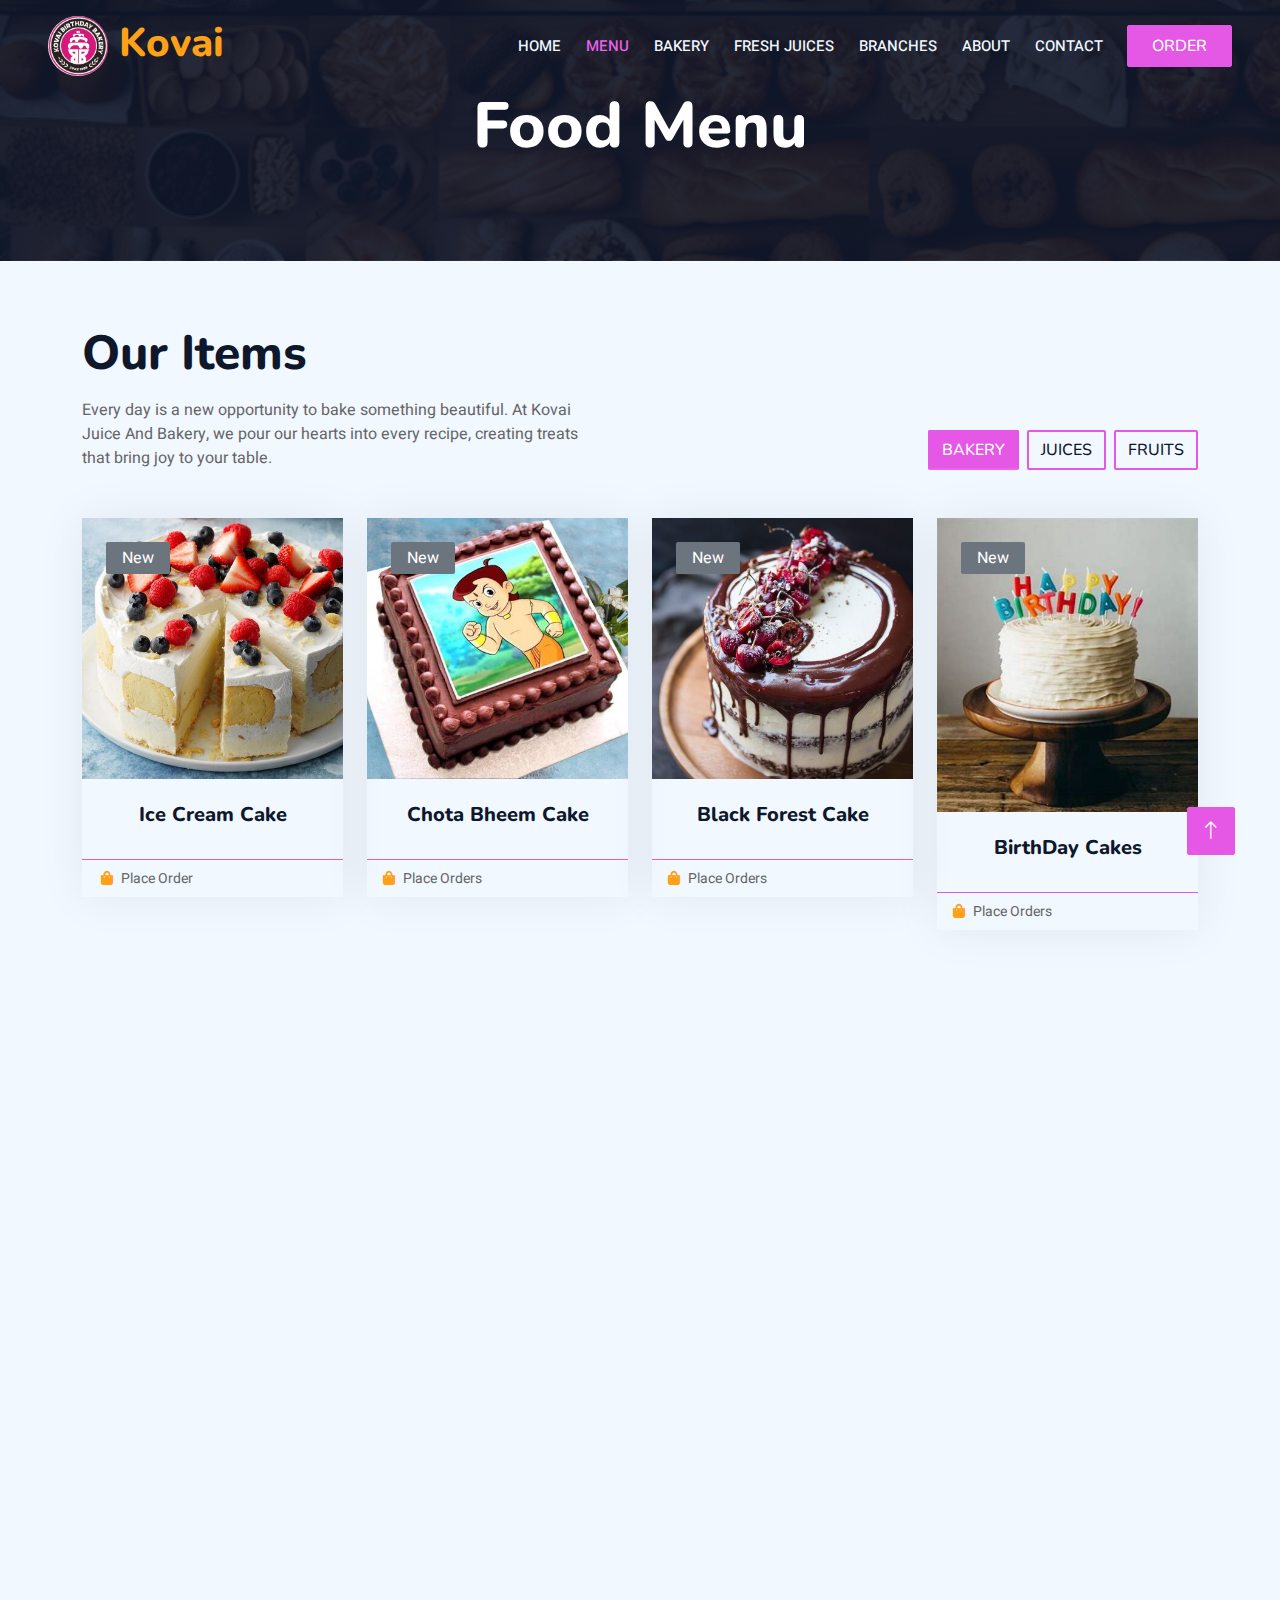
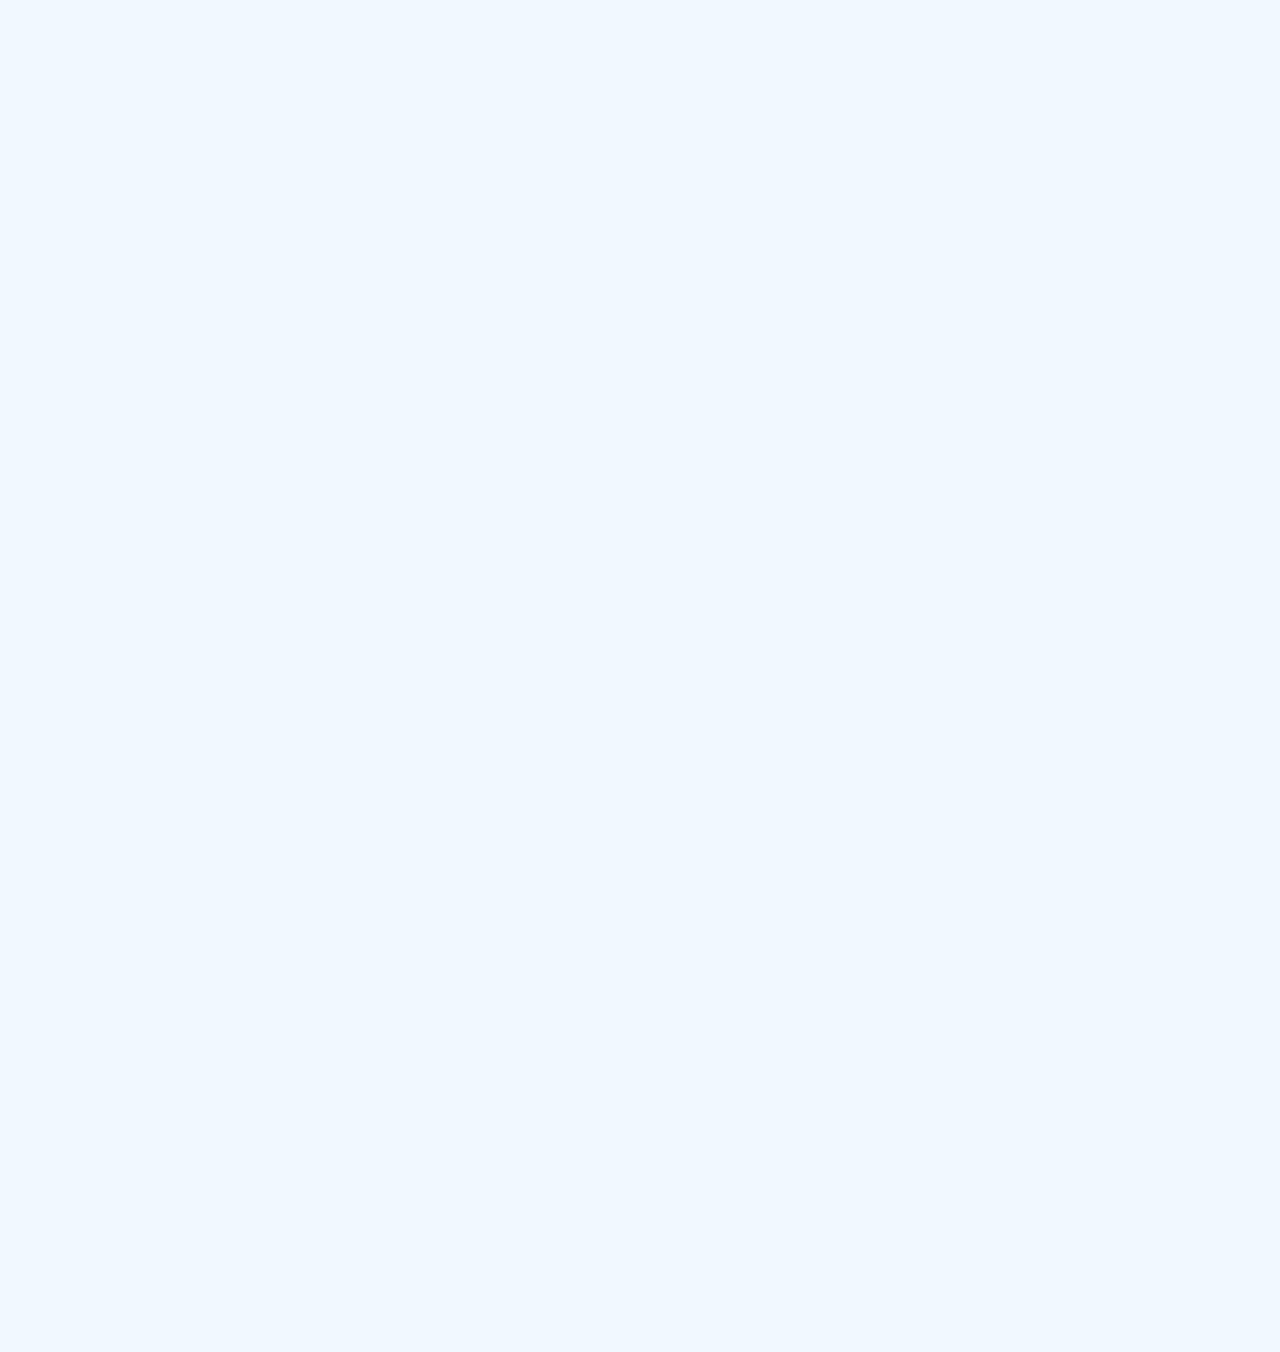
<file: menu.html>
<!DOCTYPE html>
<html lang="en">

<head>
    <meta charset="utf-8">
    <title>Restoran - Bootstrap Restaurant Template</title>
    <meta content="width=device-width, initial-scale=1.0" name="viewport">
    <meta content="" name="keywords">
    <meta content="" name="description">

    <!-- Favicon -->
    <link href="img/favicon.ico" rel="icon">

    <!-- Google Web Fonts -->
    <link rel="preconnect" href="https://fonts.googleapis.com">
    <link rel="preconnect" href="https://fonts.gstatic.com" crossorigin>
    <link href="https://fonts.googleapis.com/css2?family=Heebo:wght@400;500;600&family=Nunito:wght@600;700;800&family=Pacifico&display=swap" rel="stylesheet">

    <!-- Icon Font Stylesheet -->
    <link href="https://cdnjs.cloudflare.com/ajax/libs/font-awesome/5.10.0/css/all.min.css" rel="stylesheet">
    <link href="https://cdn.jsdelivr.net/npm/bootstrap-icons@1.4.1/font/bootstrap-icons.css" rel="stylesheet">

    <!-- Libraries Stylesheet -->
    <link href="lib/animate/animate.min.css" rel="stylesheet">
    <link href="lib/owlcarousel/assets/owl.carousel.min.css" rel="stylesheet">
    <link href="lib/tempusdominus/css/tempusdominus-bootstrap-4.min.css" rel="stylesheet" />

    <!-- Customized Bootstrap Stylesheet -->
    <link href="css/bootstrap.min.css" rel="stylesheet">

    <!-- Template Stylesheet -->
    <link href="css/style.css" rel="stylesheet">
</head>

<body>
    <div class="container-xxl bg-white p-0">
        <!-- Spinner Start -->
        <div id="spinner" class="show bg-white position-fixed translate-middle w-100 vh-100 top-50 start-50 d-flex align-items-center justify-content-center">
            <div class="spinner-border text-primary" style="width: 3rem; height: 3rem;" role="status">
                <span class="sr-only">Loading...</span>
            </div>
        </div>
        <!-- Spinner End -->


        <!-- Navbar & Hero Start -->
        <div class="container-xxl position-relative p-0">
            <nav class="navbar navbar-expand-lg navbar-dark bg-dark px-4 px-lg-5 py-3 py-lg-0">
                <a href="" class="navbar-brand p-0">
                    <h1 class="text-primary m-0"><img style="border-radius: 50%;" src="img/logo.jpg" alt="Logo"> Kovai</h1>
                    <!-- <img src="img/logo.png" alt="Logo"> -->
                </a>
                <button class="navbar-toggler" type="button" data-bs-toggle="collapse" data-bs-target="#navbarCollapse">
                    <span class="fa fa-bars"></span>
                </button>
                <div class="collapse navbar-collapse" id="navbarCollapse">
                    <div class="navbar-nav ms-auto py-0 pe-4">
                        <a href="index.html" class="nav-item nav-link ">Home</a>
                        <a href="menu.html" class="nav-item nav-link active">Menu</a>
                        <a href="bakery.html" class="nav-item nav-link">Bakery</a>
                        <a href="fruits.html" class="nav-item nav-link">Fresh Juices</a>
                        <a href="branches.html" class="nav-item nav-link">Branches</a>
                        <a href="about.html" class="nav-item nav-link">About</a>
                        <a href="contact.html" class="nav-item nav-link">Contact</a>
                        </div>
                        
                    </div>
                    <a href="contact.html" class="btn btn-primary py-2 px-4">Order </a>
                </div>
            </nav>

            <div class="container-xxl py-5 bg-dark hero-header mb-3">
                <div class="container text-center my-3 pt-4 pb-3">
                    <h1 class="display-3 text-white mb-3 animated slideInDown">Food Menu</h1>
                   
                </div>
            </div>
        </div>
        <!-- Navbar & Hero End -->


        
    <!-- Product Start -->
    <div class="container-xxl py-5">
        <div class="container">
            <div class="row g-0 gx-5 align-items-end">
                <div class="col-lg-6">
                    <div class="section-header text-start mb-5 wow fadeInUp" data-wow-delay="0.1s" style="max-width: 500px;">
                        <h1 class="display-5 mb-3">Our Items</h1>
                        <p>Every day is a new opportunity to bake something beautiful. At Kovai Juice And Bakery, we pour our hearts into every recipe, creating treats that bring joy to your table.</p>
                    </div>
                </div>
                <div class="col-lg-6 text-start text-lg-end wow slideInRight" data-wow-delay="0.1s">
                    <ul class="nav nav-pills d-inline-flex justify-content-end mb-5">
                        <li class="nav-item me-2">
                            <a class="btn btn-outline-primary border-2 active" data-bs-toggle="pill" href="#tab-1">Bakery</a>
                        </li>
                        <li class="nav-item me-2">
                            <a class="btn btn-outline-primary border-2" data-bs-toggle="pill" href="#tab-2">Juices</a>
                        </li>
                        <li class="nav-item me-0">
                            <a class="btn btn-outline-primary border-2" data-bs-toggle="pill" href="#tab-3">Fruits</a>
                        </li>
                    </ul>
                </div>
            </div>
            <div class="tab-content">
                <div id="tab-1" class="tab-pane fade show p-0 active">
                    <div class="row g-4">
                        <div class="col-xl-3 col-lg-4 col-md-6 wow fadeInUp" data-wow-delay="0.1s">
                            <div class="product-item">
                                <div class="position-relative bg-light overflow-hidden">
                                    <img class="img-fluid w-100" src="img/icecreamcake.jpg" alt="">
                                    <div class="bg-secondary rounded text-white position-absolute start-0 top-0 m-4 py-1 px-3">New</div>
                                </div>
                                <div class="text-center p-4">
                                    <a class="d-block h5 mb-2" href="">Ice Cream Cake</a>
                                    <!-- <span class="text-primary me-1">$19.00</span> -->
                                    <!-- <span class="text-body text-decoration-line-through">$29.00</span> -->
                                </div>
                                <div class="d-flex border-top">
                                    <!-- <small class="w-50 text-center border-end py-2">
                                        <a class="text-body" href=""><i class="fa fa-eye text-primary me-2"></i>View detail</a>
                                    </small> -->
                                    <small class="w-50 text-center py-2">
                                        <a class="text-body" href=""><i class="fa fa-shopping-bag text-primary me-2"></i>Place Order</a>
                                    </small>
                                </div>
                            </div>
                        </div>
                        <div class="col-xl-3 col-lg-4 col-md-6 wow fadeInUp" data-wow-delay="0.3s">
                            <div class="product-item">
                                <div class="position-relative bg-light overflow-hidden">
                                    <img class="img-fluid w-100" src="img/chitabheamcake.jpg" alt="">
                                    <div class="bg-secondary rounded text-white position-absolute start-0 top-0 m-4 py-1 px-3">New</div>
                                </div>
                                <div class="text-center p-4">
                                    <a class="d-block h5 mb-2" href="">Chota Bheem Cake</a>
                                </div>
                                <div class="d-flex border-top">
                                    <small class="w-50 text-center py-2">
                                        <a class="text-body" href=""><i class="fa fa-shopping-bag text-primary me-2"></i>Place Orders</a>
                                    </small>
                                </div>
                            </div>
                        </div>
                        <div class="col-xl-3 col-lg-4 col-md-6 wow fadeInUp" data-wow-delay="0.3s">
                            <div class="product-item">
                                <div class="position-relative bg-light overflow-hidden">
                                    <img class="img-fluid w-100" src="img/blackforest1.jpg" alt="">
                                    <div class="bg-secondary rounded text-white position-absolute start-0 top-0 m-4 py-1 px-3">New</div>
                                </div>
                                <div class="text-center p-4">
                                    <a class="d-block h5 mb-2" href="">Black Forest Cake</a>
                                </div>
                                <div class="d-flex border-top">
                                    <small class="w-50 text-center py-2">
                                        <a class="text-body" href=""><i class="fa fa-shopping-bag text-primary me-2"></i>Place Orders</a>
                                    </small>
                                </div>
                            </div>
                        </div>
                        <div class="col-xl-3 col-lg-4 col-md-6 wow fadeInUp" data-wow-delay="0.3s">
                            <div class="product-item">
                                <div class="position-relative bg-light overflow-hidden">
                                    <img class="img-fluid w-100" src="img/birthday.jpg" alt="">
                                    <div class="bg-secondary rounded text-white position-absolute start-0 top-0 m-4 py-1 px-3">New</div>
                                </div>
                                <div class="text-center p-4">
                                    <a class="d-block h5 mb-2" href="">BirthDay Cakes</a>
                                </div>
                                <div class="d-flex border-top">
                                    <small class="w-50 text-center py-2">
                                        <a class="text-body" href=""><i class="fa fa-shopping-bag text-primary me-2"></i>Place Orders</a>
                                    </small>
                                </div>
                            </div>
                        </div>
                        <div class="col-xl-3 col-lg-4 col-md-6 wow fadeInUp" data-wow-delay="0.3s">
                            <div class="product-item">
                                <div class="position-relative bg-light overflow-hidden">
                                    <img class="img-fluid w-100" src="img/newyear.jpg" alt="">
                                    <div class="bg-secondary rounded text-white position-absolute start-0 top-0 m-4 py-1 px-3">New</div>
                                </div>
                                <div class="text-center p-4">
                                    <a class="d-block h5 mb-2" href="">NewYear Cakes</a>
                                </div>
                                <div class="d-flex border-top">
                                    <small class="w-50 text-center py-2">
                                        <a class="text-body" href=""><i class="fa fa-shopping-bag text-primary me-2"></i>Place Orders</a>
                                    </small>
                                </div>
                            </div>
                        </div>
                        <div class="col-xl-3 col-lg-4 col-md-6 wow fadeInUp" data-wow-delay="0.3s">
                            <div class="product-item">
                                <div class="position-relative bg-light overflow-hidden">
                                    <img class="img-fluid w-100" src="img/photocakes.jpg" alt="">
                                    <div class="bg-secondary rounded text-white position-absolute start-0 top-0 m-4 py-1 px-3">New</div>
                                </div>
                                <div class="text-center p-4">
                                    <a class="d-block h5 mb-2" href="">Photo Cakes</a>
                                </div>
                                <div class="d-flex border-top">
                                    <small class="w-50 text-center py-2">
                                        <a class="text-body" href=""><i class="fa fa-shopping-bag text-primary me-2"></i>Place Orders</a>
                                    </small>
                                </div>
                            </div>
                        </div>
                        <div class="col-xl-3 col-lg-4 col-md-6 wow fadeInUp" data-wow-delay="0.3s">
                            <div class="product-item">
                                <div class="position-relative bg-light overflow-hidden">
                                    <img class="img-fluid w-100" src="img/fancycakes.jpg" alt="">
                                    <div class="bg-secondary rounded text-white position-absolute start-0 top-0 m-4 py-1 px-3">New</div>
                                </div>
                                <div class="text-center p-4">
                                    <a class="d-block h5 mb-2" href="">Fancy Cakes</a>
                                </div>
                                <div class="d-flex border-top">
                                    <small class="w-50 text-center py-2">
                                        <a class="text-body" href=""><i class="fa fa-shopping-bag text-primary me-2"></i>Place Orders</a>
                                    </small>
                                </div>
                            </div>
                        </div>
                        <div class="col-xl-3 col-lg-4 col-md-6 wow fadeInUp" data-wow-delay="0.3s">
                            <div class="product-item">
                                <div class="position-relative bg-light overflow-hidden">
                                    <img class="img-fluid w-100" src="img/cupcakes.webp" alt="">
                                    <div class="bg-secondary rounded text-white position-absolute start-0 top-0 m-4 py-1 px-3">New</div>
                                </div>
                                <div class="text-center p-4">
                                    <a class="d-block h5 mb-2" href="">Cup Cakes</a>
                                </div>
                                <div class="d-flex border-top">
                                    <small class="w-50 text-center py-2">
                                        <a class="text-body" href=""><i class="fa fa-shopping-bag text-primary me-2"></i>Place Orders</a>
                                    </small>
                                </div>
                            </div>
                        </div>
                        <div class="col-xl-3 col-lg-4 col-md-6 wow fadeInUp" data-wow-delay="0.3s">
                            <div class="product-item">
                                <div class="position-relative bg-light overflow-hidden">
                                    <img class="img-fluid w-100" src="img/honeycakes.jpg" alt="">
                                    <div class="bg-secondary rounded text-white position-absolute start-0 top-0 m-4 py-1 px-3">New</div>
                                </div>
                                <div class="text-center p-4">
                                    <a class="d-block h5 mb-2" href="">Honey Cakes</a>
                                </div>
                                <div class="d-flex border-top">
                                    <small class="w-50 text-center py-2">
                                        <a class="text-body" href=""><i class="fa fa-shopping-bag text-primary me-2"></i>Place Orders</a>
                                    </small>
                                </div>
                            </div>
                        </div><div class="col-xl-3 col-lg-4 col-md-6 wow fadeInUp" data-wow-delay="0.3s">
                            <div class="product-item">
                                <div class="position-relative bg-light overflow-hidden">
                                    <img class="img-fluid w-100" src="img/donuts.jpg" alt="">
                                    <div class="bg-secondary rounded text-white position-absolute start-0 top-0 m-4 py-1 px-3">New</div>
                                </div>
                                <div class="text-center p-4">
                                    <a class="d-block h5 mb-2" href="">Donuts</a>
                                </div>
                                <div class="d-flex border-top">
                                    <small class="w-50 text-center py-2">
                                        <a class="text-body" href=""><i class="fa fa-shopping-bag text-primary me-2"></i>Place Orders</a>
                                    </small>
                                </div>
                            </div>
                        </div>
                        <div class="col-xl-3 col-lg-4 col-md-6 wow fadeInUp" data-wow-delay="0.3s">
                            <div class="product-item">
                                <div class="position-relative bg-light overflow-hidden">
                                    <img class="img-fluid w-100" src="img/brownies.jpg" alt="">
                                    <div class="bg-secondary rounded text-white position-absolute start-0 top-0 m-4 py-1 px-3">New</div>
                                </div>
                                <div class="text-center p-4">
                                    <a class="d-block h5 mb-2" href="">Brownies</a>
                                </div>
                                <div class="d-flex border-top">
                                    <small class="w-50 text-center py-2">
                                        <a class="text-body" href=""><i class="fa fa-shopping-bag text-primary me-2"></i>Place Orders</a>
                                    </small>
                                </div>
                            </div>
                        </div>
                        <div class="col-xl-3 col-lg-4 col-md-6 wow fadeInUp" data-wow-delay="0.3s">
                            <div class="product-item">
                                <div class="position-relative bg-light overflow-hidden">
                                    <img class="img-fluid w-100" src="img/biscuits.jpg" alt="">
                                    <div class="bg-secondary rounded text-white position-absolute start-0 top-0 m-4 py-1 px-3">New</div>
                                </div>
                                <div class="text-center p-4">
                                    <a class="d-block h5 mb-2" href="">Cookies</a>
                                </div>
                                <div class="d-flex border-top">
                                    <small class="w-50 text-center py-2">
                                        <a class="text-body" href=""><i class="fa fa-shopping-bag text-primary me-2"></i>Place Orders</a>
                                    </small>
                                </div>
                            </div>
                        </div>
                        <div class="col-xl-3 col-lg-4 col-md-6 wow fadeInUp" data-wow-delay="0.3s">
                            <div class="product-item">
                                <div class="position-relative bg-light overflow-hidden">
                                    <img class="img-fluid w-100" src="img/puffs.jpg" alt="">
                                    <div class="bg-secondary rounded text-white position-absolute start-0 top-0 m-4 py-1 px-3">New</div>
                                </div>
                                <div class="text-center p-4">
                                    <a class="d-block h5 mb-2" href="">Puffs</a>
                                </div>
                                <div class="d-flex border-top">
                                    <small class="w-50 text-center py-2">
                                        <a class="text-body" href=""><i class="fa fa-shopping-bag text-primary me-2"></i>Place Orders</a>
                                    </small>
                                </div>
                            </div>
                        </div>
                        <div class="col-xl-3 col-lg-4 col-md-6 wow fadeInUp" data-wow-delay="0.3s">
                            <div class="product-item">
                                <div class="position-relative bg-light overflow-hidden">
                                    <img class="img-fluid w-100" src="img/chickenrool.jpg" alt="">
                                    <div class="bg-secondary rounded text-white position-absolute start-0 top-0 m-4 py-1 px-3">New</div>
                                </div>
                                <div class="text-center p-4">
                                    <a class="d-block h5 mb-2" href="">Rools (Chicken & Veg)</a>
                                </div>
                                <div class="d-flex border-top">
                                    <small class="w-50 text-center py-2">
                                        <a class="text-body" href=""><i class="fa fa-shopping-bag text-primary me-2"></i>Place Orders</a>
                                    </small>
                                </div>
                            </div>
                        </div>
                        <div class="col-xl-3 col-lg-4 col-md-6 wow fadeInUp" data-wow-delay="0.3s">
                            <div class="product-item">
                                <div class="position-relative bg-light overflow-hidden">
                                    <img class="img-fluid w-100" src="img/pannerrool.jpg" alt="">
                                    <div class="bg-secondary rounded text-white position-absolute start-0 top-0 m-4 py-1 px-3">New</div>
                                </div>
                                <div class="text-center p-4">
                                    <a class="d-block h5 mb-2" href="">Panner Rool</a>
                                </div>
                                <div class="d-flex border-top">
                                    <small class="w-50 text-center py-2">
                                        <a class="text-body" href=""><i class="fa fa-shopping-bag text-primary me-2"></i>Place Orders</a>
                                    </small>
                                </div>
                            </div>
                        </div>
                        <div class="col-xl-3 col-lg-4 col-md-6 wow fadeInUp" data-wow-delay="0.3s">
                            <div class="product-item">
                                <div class="position-relative bg-light overflow-hidden">
                                    <img class="img-fluid w-100" src="img/samosa.jpg" alt="">
                                    <div class="bg-secondary rounded text-white position-absolute start-0 top-0 m-4 py-1 px-3">New</div>
                                </div>
                                <div class="text-center p-4">
                                    <a class="d-block h5 mb-2" href="">Samosa</a>
                                </div>
                                <div class="d-flex border-top">
                                    <small class="w-50 text-center py-2">
                                        <a class="text-body" href=""><i class="fa fa-shopping-bag text-primary me-2"></i>Place Orders</a>
                                    </small>
                                </div>
                            </div>
                        </div>

                        
                    </div>
                </div>
                <div id="tab-2" class="tab-pane fade show p-0">
                    <div class="row g-4">
                        <div class="col-xl-3 col-lg-4 col-md-6 wow fadeInUp" data-wow-delay="0.3s">
                            <div class="product-item">
                                <div class="position-relative bg-light overflow-hidden">
                                    <img class="img-fluid w-100" src="img/rosemilk.webp" alt="">
                                    <div class="bg-secondary rounded text-white position-absolute start-0 top-0 m-4 py-1 px-3">New</div>
                                </div>
                                <div class="text-center p-4">
                                    <a class="d-block h5 mb-2" href="">Rosemilk</a>
                                </div>
                                <div class="d-flex border-top">
                                    <small class="w-50 text-center py-2">
                                        <a class="text-body" href=""><i class="fa fa-shopping-bag text-primary me-2"></i>Place Orders</a>
                                    </small>
                                </div>
                            </div>
                        </div>
                        <div class="col-xl-3 col-lg-4 col-md-6 wow fadeInUp" data-wow-delay="0.3s">
                            <div class="product-item">
                                <div class="position-relative bg-light overflow-hidden">
                                    <img class="img-fluid w-100" src="img/badham.jpg" alt="">
                                    <div class="bg-secondary rounded text-white position-absolute start-0 top-0 m-4 py-1 px-3">New</div>
                                </div>
                                <div class="text-center p-4">
                                    <a class="d-block h5 mb-2" href="">Badham Milk</a>
                                </div>
                                <div class="d-flex border-top">
                                    <small class="w-50 text-center py-2">
                                        <a class="text-body" href=""><i class="fa fa-shopping-bag text-primary me-2"></i>Place Orders</a>
                                    </small>
                                </div>
                            </div>
                        </div>
                        <div class="col-xl-3 col-lg-4 col-md-6 wow fadeInUp" data-wow-delay="0.3s">
                            <div class="product-item">
                                <div class="position-relative bg-light overflow-hidden">
                                    <img class="img-fluid w-100" src="img/fruit.jpg" alt="">
                                    <div class="bg-secondary rounded text-white position-absolute start-0 top-0 m-4 py-1 px-3">New</div>
                                </div>
                                <div class="text-center p-4">
                                    <a class="d-block h5 mb-2" href="">Fruit Mixer</a>
                                </div>
                                <div class="d-flex border-top">
                                    <small class="w-50 text-center py-2">
                                        <a class="text-body" href=""><i class="fa fa-shopping-bag text-primary me-2"></i>Place Orders</a>
                                    </small>
                                </div>
                            </div>
                        </div>
                        <div class="col-xl-3 col-lg-4 col-md-6 wow fadeInUp" data-wow-delay="0.3s">
                            <div class="product-item">
                                <div class="position-relative bg-light overflow-hidden">
                                    <img class="img-fluid w-100" src="img/avacado.jpg" alt="">
                                    <div class="bg-secondary rounded text-white position-absolute start-0 top-0 m-4 py-1 px-3">New</div>
                                </div>
                                <div class="text-center p-4">
                                    <a class="d-block h5 mb-2" href="">Avacado Juice</a>
                                </div>
                                <div class="d-flex border-top">
                                    <small class="w-50 text-center py-2">
                                        <a class="text-body" href=""><i class="fa fa-shopping-bag text-primary me-2"></i>Place Orders</a>
                                    </small>
                                </div>
                            </div>
                        </div>
                        <div class="col-xl-3 col-lg-4 col-md-6 wow fadeInUp" data-wow-delay="0.3s">
                            <div class="product-item">
                                <div class="position-relative bg-light overflow-hidden">
                                    <img class="img-fluid w-100" src="img/orangejuice.jpg" alt="">
                                    <div class="bg-secondary rounded text-white position-absolute start-0 top-0 m-4 py-1 px-3">New</div>
                                </div>
                                <div class="text-center p-4">
                                    <a class="d-block h5 mb-2" href="">Orange Juice</a>
                                </div>
                                <div class="d-flex border-top">
                                    <small class="w-50 text-center py-2">
                                        <a class="text-body" href=""><i class="fa fa-shopping-bag text-primary me-2"></i>Place Orders</a>
                                    </small>
                                </div>
                            </div>
                        </div>
                        <div class="col-xl-3 col-lg-4 col-md-6 wow fadeInUp" data-wow-delay="0.3s">
                            <div class="product-item">
                                <div class="position-relative bg-light overflow-hidden">
                                    <img class="img-fluid w-100" src="img/applejuice.jpg" alt="">
                                    <div class="bg-secondary rounded text-white position-absolute start-0 top-0 m-4 py-1 px-3">New</div>
                                </div>
                                <div class="text-center p-4">
                                    <a class="d-block h5 mb-2" href="">Apple Juice</a>
                                </div>
                                <div class="d-flex border-top">
                                    <small class="w-50 text-center py-2">
                                        <a class="text-body" href=""><i class="fa fa-shopping-bag text-primary me-2"></i>Place Orders</a>
                                    </small>
                                </div>
                            </div>
                        </div>
                        <div class="col-xl-3 col-lg-4 col-md-6 wow fadeInUp" data-wow-delay="0.3s">
                            <div class="product-item">
                                <div class="position-relative bg-light overflow-hidden">
                                    <img class="img-fluid w-100" src="img/dragon.jpg" alt="">
                                    <div class="bg-secondary rounded text-white position-absolute start-0 top-0 m-4 py-1 px-3">New</div>
                                </div>
                                <div class="text-center p-4">
                                    <a class="d-block h5 mb-2" href="">DragonFruit Juice</a>
                                </div>
                                <div class="d-flex border-top">
                                    <small class="w-50 text-center py-2">
                                        <a class="text-body" href=""><i class="fa fa-shopping-bag text-primary me-2"></i>Place Orders</a>
                                    </small>
                                </div>
                            </div>
                        </div>
                        <div class="col-xl-3 col-lg-4 col-md-6 wow fadeInUp" data-wow-delay="0.3s">
                            <div class="product-item">
                                <div class="position-relative bg-light overflow-hidden">
                                    <img class="img-fluid w-100" src="img/lassi.jpg" alt="">
                                    <div class="bg-secondary rounded text-white position-absolute start-0 top-0 m-4 py-1 px-3">New</div>
                                </div>
                                <div class="text-center p-4">
                                    <a class="d-block h5 mb-2" href="">Lassi</a>
                                </div>
                                <div class="d-flex border-top">
                                    <small class="w-50 text-center py-2">
                                        <a class="text-body" href=""><i class="fa fa-shopping-bag text-primary me-2"></i>Place Orders</a>
                                    </small>
                                </div>
                            </div>
                        </div>
                        <div class="col-xl-3 col-lg-4 col-md-6 wow fadeInUp" data-wow-delay="0.3s">
                            <div class="product-item">
                                <div class="position-relative bg-light overflow-hidden">
                                    <img class="img-fluid w-100" src="img/pomogranet.jpg" alt="">
                                    <div class="bg-secondary rounded text-white position-absolute start-0 top-0 m-4 py-1 px-3">New</div>
                                </div>
                                <div class="text-center p-4">
                                    <a class="d-block h5 mb-2" href="">Pomogranet Juice</a>
                                </div>
                                <div class="d-flex border-top">
                                    <small class="w-50 text-center py-2">
                                        <a class="text-body" href=""><i class="fa fa-shopping-bag text-primary me-2"></i>Place Orders</a>
                                    </small>
                                </div>
                            </div>
                        </div>
                        <div class="col-xl-3 col-lg-4 col-md-6 wow fadeInUp" data-wow-delay="0.3s">
                            <div class="product-item">
                                <div class="position-relative bg-light overflow-hidden">
                                    <img class="img-fluid w-100" src="img/saathukodi.jpg" alt="">
                                    <div class="bg-secondary rounded text-white position-absolute start-0 top-0 m-4 py-1 px-3">New</div>
                                </div>
                                <div class="text-center p-4">
                                    <a class="d-block h5 mb-2" href="">Mosambi Juice</a>
                                </div>
                                <div class="d-flex border-top">
                                    <small class="w-50 text-center py-2">
                                        <a class="text-body" href=""><i class="fa fa-shopping-bag text-primary me-2"></i>Place Orders</a>
                                    </small>
                                </div>
                            </div>
                        </div>
                        <div class="col-xl-3 col-lg-4 col-md-6 wow fadeInUp" data-wow-delay="0.3s">
                            <div class="product-item">
                                <div class="position-relative bg-light overflow-hidden">
                                    <img class="img-fluid w-100" src="img/milkshake.webp" alt="">
                                    <div class="bg-secondary rounded text-white position-absolute start-0 top-0 m-4 py-1 px-3">New</div>
                                </div>
                                <div class="text-center p-4">
                                    <a class="d-block h5 mb-2" href="">Milk Shake</a>
                                </div>
                                <div class="d-flex border-top">
                                    <small class="w-50 text-center py-2">
                                        <a class="text-body" href=""><i class="fa fa-shopping-bag text-primary me-2"></i>Place Orders</a>
                                    </small>
                                </div>
                            </div>
                        </div>
                        <div class="col-xl-3 col-lg-4 col-md-6 wow fadeInUp" data-wow-delay="0.3s">
                            <div class="product-item">
                                <div class="position-relative bg-light overflow-hidden">
                                    <img class="img-fluid w-100" src="img/choco.jpg" alt="">
                                    <div class="bg-secondary rounded text-white position-absolute start-0 top-0 m-4 py-1 px-3">New</div>
                                </div>
                                <div class="text-center p-4">
                                    <a class="d-block h5 mb-2" href="">Chocolate Milkshake</a>
                                </div>
                                <div class="d-flex border-top">
                                    <small class="w-50 text-center py-2">
                                        <a class="text-body" href=""><i class="fa fa-shopping-bag text-primary me-2"></i>Place Orders</a>
                                    </small>
                                </div>
                            </div>
                        </div>
                        


                    </div>
                </div>
                <div id="tab-3" class="tab-pane fade show p-0">
                    <div class="row g-4">
                        <div class="col-xl-3 col-lg-4 col-md-6 wow fadeInUp" data-wow-delay="0.3s">
                            <div class="product-item">
                                <div class="position-relative bg-light overflow-hidden">
                                    <img class="img-fluid w-100" src="img/apple.jpg" alt="">
                                    <div class="bg-secondary rounded text-white position-absolute start-0 top-0 m-4 py-1 px-3">New</div>
                                </div>
                                <div class="text-center p-4">
                                    <a class="d-block h5 mb-2" href="">Apple</a>
                                </div>
                                <div class="d-flex border-top">
                                    <small class="w-50 text-center py-2">
                                        <a class="text-body" href=""><i class="fa fa-shopping-bag text-primary me-2"></i>Place Orders</a>
                                    </small>
                                </div>
                            </div>
                        </div>
                        <div class="col-xl-3 col-lg-4 col-md-6 wow fadeInUp" data-wow-delay="0.3s">
                            <div class="product-item">
                                <div class="position-relative bg-light overflow-hidden">
                                    <img class="img-fluid w-100" src="img/orange.jpg" alt="">
                                    <div class="bg-secondary rounded text-white position-absolute start-0 top-0 m-4 py-1 px-3">New</div>
                                </div>
                                <div class="text-center p-4">
                                    <a class="d-block h5 mb-2" href="">Orange</a>
                                </div>
                                <div class="d-flex border-top">
                                    <small class="w-50 text-center py-2">
                                        <a class="text-body" href=""><i class="fa fa-shopping-bag text-primary me-2"></i>Place Orders</a>
                                    </small>
                                </div>
                            </div>
                        </div>
                        <div class="col-xl-3 col-lg-4 col-md-6 wow fadeInUp" data-wow-delay="0.3s">
                            <div class="product-item">
                                <div class="position-relative bg-light overflow-hidden">
                                    <img class="img-fluid w-100" src="img/kiwii.jpg" alt="">
                                    <div class="bg-secondary rounded text-white position-absolute start-0 top-0 m-4 py-1 px-3">New</div>
                                </div>
                                <div class="text-center p-4">
                                    <a class="d-block h5 mb-2" href="">Kiwi</a>
                                </div>
                                <div class="d-flex border-top">
                                    <small class="w-50 text-center py-2">
                                        <a class="text-body" href=""><i class="fa fa-shopping-bag text-primary me-2"></i>Place Orders</a>
                                    </small>
                                </div>
                            </div>
                        </div>
                        <div class="col-xl-3 col-lg-4 col-md-6 wow fadeInUp" data-wow-delay="0.3s">
                            <div class="product-item">
                                <div class="position-relative bg-light overflow-hidden">
                                    <img class="img-fluid w-100" src="img/pomogranetfru.jpg" alt="">
                                    <div class="bg-secondary rounded text-white position-absolute start-0 top-0 m-4 py-1 px-3">New</div>
                                </div>
                                <div class="text-center p-4">
                                    <a class="d-block h5 mb-2" href="">Pomogranet</a>
                                </div>
                                <div class="d-flex border-top">
                                    <small class="w-50 text-center py-2">
                                        <a class="text-body" href=""><i class="fa fa-shopping-bag text-primary me-2"></i>Place Orders</a>
                                    </small>
                                </div>
                            </div>
                        </div>
                        <div class="col-xl-3 col-lg-4 col-md-6 wow fadeInUp" data-wow-delay="0.3s">
                            <div class="product-item">
                                <div class="position-relative bg-light overflow-hidden">
                                    <img class="img-fluid w-100" src="img/watermelon.jpg" alt="">
                                    <div class="bg-secondary rounded text-white position-absolute start-0 top-0 m-4 py-1 px-3">New</div>
                                </div>
                                <div class="text-center p-4">
                                    <a class="d-block h5 mb-2" href="">WaterMelon</a>
                                </div>
                                <div class="d-flex border-top">
                                    <small class="w-50 text-center py-2">
                                        <a class="text-body" href=""><i class="fa fa-shopping-bag text-primary me-2"></i>Place Orders</a>
                                    </small>
                                </div>
                            </div>
                        </div>
                        <div class="col-xl-3 col-lg-4 col-md-6 wow fadeInUp" data-wow-delay="0.3s">
                            <div class="product-item">
                                <div class="position-relative bg-light overflow-hidden">
                                    <img class="img-fluid w-100" src="img/banana.jpg" alt="">
                                    <div class="bg-secondary rounded text-white position-absolute start-0 top-0 m-4 py-1 px-3">New</div>
                                </div>
                                <div class="text-center p-4">
                                    <a class="d-block h5 mb-2" href="">Banana</a>
                                </div>
                                <div class="d-flex border-top">
                                    <small class="w-50 text-center py-2">
                                        <a class="text-body" href=""><i class="fa fa-shopping-bag text-primary me-2"></i>Place Orders</a>
                                    </small>
                                </div>
                            </div>
                        </div>
                        <div class="col-xl-3 col-lg-4 col-md-6 wow fadeInUp" data-wow-delay="0.3s">
                            <div class="product-item">
                                <div class="position-relative bg-light overflow-hidden">
                                    <img class="img-fluid w-100" src="img/dragonfru.jpg" alt="">
                                    <div class="bg-secondary rounded text-white position-absolute start-0 top-0 m-4 py-1 px-3">New</div>
                                </div>
                                <div class="text-center p-4">
                                    <a class="d-block h5 mb-2" href="">DragonFruit</a>
                                </div>
                                <div class="d-flex border-top">
                                    <small class="w-50 text-center py-2">
                                        <a class="text-body" href=""><i class="fa fa-shopping-bag text-primary me-2"></i>Place Orders</a>
                                    </small>
                                </div>
                            </div>
                        </div>
                        <div class="col-xl-3 col-lg-4 col-md-6 wow fadeInUp" data-wow-delay="0.3s">
                            <div class="product-item">
                                <div class="position-relative bg-light overflow-hidden">
                                    <img class="img-fluid w-100" src="img/coconut.jpg" alt="">
                                    <div class="bg-secondary rounded text-white position-absolute start-0 top-0 m-4 py-1 px-3">New</div>
                                </div>
                                <div class="text-center p-4">
                                    <a class="d-block h5 mb-2" href="">Coconut</a>
                                </div>
                                <div class="d-flex border-top">
                                    <small class="w-50 text-center py-2">
                                        <a class="text-body" href=""><i class="fa fa-shopping-bag text-primary me-2"></i>Place Orders</a>
                                    </small>
                                </div>
                            </div>
                        </div>
                        
                        <div class="col-xl-3 col-lg-4 col-md-6 wow fadeInUp" data-wow-delay="0.3s">
                            <div class="product-item">
                                <div class="position-relative bg-light overflow-hidden">
                                    <img class="img-fluid w-100" src="img/mango.jpg" alt="">
                                    <div class="bg-secondary rounded text-white position-absolute start-0 top-0 m-4 py-1 px-3">New</div>
                                </div>
                                <div class="text-center p-4">
                                    <a class="d-block h5 mb-2" href="">Mango</a>
                                </div>
                                <div class="d-flex border-top">
                                    <small class="w-50 text-center py-2">
                                        <a class="text-body" href=""><i class="fa fa-shopping-bag text-primary me-2"></i>Place Orders</a>
                                    </small>
                                </div>
                            </div>
                        </div>
                        <div class="col-xl-3 col-lg-4 col-md-6 wow fadeInUp" data-wow-delay="0.3s">
                            <div class="product-item">
                                <div class="position-relative bg-light overflow-hidden">
                                    <img class="img-fluid w-100" src="img/custardapple.jpg" alt="">
                                    <div class="bg-secondary rounded text-white position-absolute start-0 top-0 m-4 py-1 px-3">New</div>
                                </div>
                                <div class="text-center p-4">
                                    <a class="d-block h5 mb-2" href="">Custard Apple</a>
                                </div>
                                <div class="d-flex border-top">
                                    <small class="w-50 text-center py-2">
                                        <a class="text-body" href=""><i class="fa fa-shopping-bag text-primary me-2"></i>Place Orders</a>
                                    </small>
                                </div>
                            </div>
                        </div>
                        <div class="col-xl-3 col-lg-4 col-md-6 wow fadeInUp" data-wow-delay="0.3s">
                            <div class="product-item">
                                <div class="position-relative bg-light overflow-hidden">
                                    <img class="img-fluid w-100" src="img/papaya.jpg" alt="">
                                    <div class="bg-secondary rounded text-white position-absolute start-0 top-0 m-4 py-1 px-3">New</div>
                                </div>
                                <div class="text-center p-4">
                                    <a class="d-block h5 mb-2" href="">Papaya</a>
                                </div>
                                <div class="d-flex border-top">
                                    <small class="w-50 text-center py-2">
                                        <a class="text-body" href=""><i class="fa fa-shopping-bag text-primary me-2"></i>Place Orders</a>
                                    </small>
                                </div>
                            </div>
                        </div>
                        <div class="col-xl-3 col-lg-4 col-md-6 wow fadeInUp" data-wow-delay="0.3s">
                            <div class="product-item">
                                <div class="position-relative bg-light overflow-hidden">
                                    <img class="img-fluid w-100" src="img/mosambi.jpg" alt="">
                                    <div class="bg-secondary rounded text-white position-absolute start-0 top-0 m-4 py-1 px-3">New</div>
                                </div>
                                <div class="text-center p-4">
                                    <a class="d-block h5 mb-2" href="">Mosambi Fruit</a>
                                </div>
                                <div class="d-flex border-top">
                                    <small class="w-50 text-center py-2">
                                        <a class="text-body" href=""><i class="fa fa-shopping-bag text-primary me-2"></i>Place Orders</a>
                                    </small>
                                </div>
                            </div>
                        </div>
                        <div class="col-xl-3 col-lg-4 col-md-6 wow fadeInUp" data-wow-delay="0.3s">
                            <div class="product-item">
                                <div class="position-relative bg-light overflow-hidden">
                                    <img class="img-fluid w-100" src="img/athi.jpg" alt="">
                                    <div class="bg-secondary rounded text-white position-absolute start-0 top-0 m-4 py-1 px-3">New</div>
                                </div>
                                <div class="text-center p-4">
                                    <a class="d-block h5 mb-2" href="">Athi Fruit</a>
                                </div>
                                <div class="d-flex border-top">
                                    <small class="w-50 text-center py-2">
                                        <a class="text-body" href=""><i class="fa fa-shopping-bag text-primary me-2"></i>Place Orders</a>
                                    </small>
                                </div>
                            </div>
                        </div>
                        <div class="col-xl-3 col-lg-4 col-md-6 wow fadeInUp" data-wow-delay="0.3s">
                            <div class="product-item">
                                <div class="position-relative bg-light overflow-hidden">
                                    <img class="img-fluid w-100" src="img/Sapota.jpg" alt="">
                                    <div class="bg-secondary rounded text-white position-absolute start-0 top-0 m-4 py-1 px-3">New</div>
                                </div>
                                <div class="text-center p-4">
                                    <a class="d-block h5 mb-2" href="">Sapota Fruit</a>
                                </div>
                                <div class="d-flex border-top">
                                    <small class="w-50 text-center py-2">
                                        <a class="text-body" href=""><i class="fa fa-shopping-bag text-primary me-2"></i>Place Orders</a>
                                    </small>
                                </div>
                            </div>
                        </div>
                        <div class="col-xl-3 col-lg-4 col-md-6 wow fadeInUp" data-wow-delay="0.3s">
                            <div class="product-item">
                                <div class="position-relative bg-light overflow-hidden">
                                    <img class="img-fluid w-100" src="img/pears.jpg" alt="">
                                    <div class="bg-secondary rounded text-white position-absolute start-0 top-0 m-4 py-1 px-3">New</div>
                                </div>
                                <div class="text-center p-4">
                                    <a class="d-block h5 mb-2" href="">Pears Fruit</a>
                                </div>
                                <div class="d-flex border-top">
                                    <small class="w-50 text-center py-2">
                                        <a class="text-body" href=""><i class="fa fa-shopping-bag text-primary me-2"></i>Place Orders</a>
                                    </small>
                                </div>
                            </div>
                        </div>
                        <div class="col-xl-3 col-lg-4 col-md-6 wow fadeInUp" data-wow-delay="0.3s">
                            <div class="product-item">
                                <div class="position-relative bg-light overflow-hidden">
                                    <img class="img-fluid w-100" src="img/gova.jpg" alt="">
                                    <div class="bg-secondary rounded text-white position-absolute start-0 top-0 m-4 py-1 px-3">New</div>
                                </div>
                                <div class="text-center p-4">
                                    <a class="d-block h5 mb-2" href="">Gova</a>
                                </div>
                                <div class="d-flex border-top">
                                    <small class="w-50 text-center py-2">
                                        <a class="text-body" href=""><i class="fa fa-shopping-bag text-primary me-2"></i>Place Orders</a>
                                    </small>
                                </div>
                            </div>
                        </div>
                        <div class="col-xl-3 col-lg-4 col-md-6 wow fadeInUp" data-wow-delay="0.3s">
                            <div class="product-item">
                                <div class="position-relative bg-light overflow-hidden">
                                    <img class="img-fluid w-100" src="img/strawbery.jpg" alt="">
                                    <div class="bg-secondary rounded text-white position-absolute start-0 top-0 m-4 py-1 px-3">New</div>
                                </div>
                                <div class="text-center p-4">
                                    <a class="d-block h5 mb-2" href="">Strawbery</a>
                                </div>
                                <div class="d-flex border-top">
                                    <small class="w-50 text-center py-2">
                                        <a class="text-body" href=""><i class="fa fa-shopping-bag text-primary me-2"></i>Place Orders</a>
                                    </small>
                                </div>
                            </div>
                        </div>
                        <div class="col-xl-3 col-lg-4 col-md-6 wow fadeInUp" data-wow-delay="0.3s">
                            <div class="product-item">
                                <div class="position-relative bg-light overflow-hidden">
                                    <img class="img-fluid w-100" src="img/pine.jpg" alt="">
                                    <div class="bg-secondary rounded text-white position-absolute start-0 top-0 m-4 py-1 px-3">New</div>
                                </div>
                                <div class="text-center p-4">
                                    <a class="d-block h5 mb-2" href="">Pineapple</a>
                                </div>
                                <div class="d-flex border-top">
                                    <small class="w-50 text-center py-2">
                                        <a class="text-body" href=""><i class="fa fa-shopping-bag text-primary me-2"></i>Place Orders</a>
                                    </small>
                                </div>
                            </div>
                        </div>


                    </div>
                </div>
            </div>
        </div>
    </div>
    <!-- Product End -->










       
        <!-- Footer Start -->
        <div class="container-fluid bg-dark text-light footer pt-5 mt-5 wow fadeIn" data-wow-delay="0.1s">
            <div class="container py-5">
                <div class="row g-5">
                    <div class="col-lg-3 col-md-6">
                        <h4 class="section-title ff-secondary text-start text-primary fw-normal mb-4">Company</h4>
                        <a class="btn btn-link" href="">About Us</a>
                        <a class="btn btn-link" href="">Contact Us</a>
                        <a class="btn btn-link" href="">Reservation</a>
                        <a class="btn btn-link" href="">Privacy Policy</a>
                        <a class="btn btn-link" href="">Terms & Condition</a>
                    </div>
                    <div class="col-lg-3 col-md-6">
                        <h4 class="section-title ff-secondary text-start text-primary fw-normal mb-4">Contact</h4>
                        <p class="mb-2"><i class="fa fa-map-marker-alt me-3"></i>123 Street, New York, USA</p>
                        <p class="mb-2"><i class="fa fa-phone-alt me-3"></i>+012 345 67890</p>
                        <p class="mb-2"><i class="fa fa-envelope me-3"></i>info@example.com</p>
                        <div class="d-flex pt-2">
                            <a class="btn btn-outline-light btn-social" href=""><i class="fab fa-twitter"></i></a>
                            <a class="btn btn-outline-light btn-social" href=""><i class="fab fa-facebook-f"></i></a>
                            <a class="btn btn-outline-light btn-social" href=""><i class="fab fa-youtube"></i></a>
                            <a class="btn btn-outline-light btn-social" href=""><i class="fab fa-linkedin-in"></i></a>
                        </div>
                    </div>
                    <div class="col-lg-3 col-md-6">
                        <h4 class="section-title ff-secondary text-start text-primary fw-normal mb-4">Opening</h4>
                        <h5 class="text-light fw-normal">Monday - Saturday</h5>
                        <p>09AM - 09PM</p>
                        <h5 class="text-light fw-normal">Sunday</h5>
                        <p>10AM - 08PM</p>
                    </div>
                    <div class="col-lg-3 col-md-6">
                        <h4 class="section-title ff-secondary text-start text-primary fw-normal mb-4">Newsletter</h4>
                        <p>Dolor amet sit justo amet elitr clita ipsum elitr est.</p>
                        <div class="position-relative mx-auto" style="max-width: 400px;">
                            <input class="form-control border-primary w-100 py-3 ps-4 pe-5" type="text" placeholder="Your email">
                            <button type="button" class="btn btn-primary py-2 position-absolute top-0 end-0 mt-2 me-2">SignUp</button>
                        </div>
                    </div>
                </div>
            </div>
            <div class="container">
                <div class="copyright">
                    <div class="row">
                        <div class="col-md-6 text-center text-md-start mb-3 mb-md-0">
                            &copy; <a class="border-bottom" href="#">Your Site Name</a>, All Right Reserved. 
							
							<!--/*** This template is free as long as you keep the footer author’s credit link/attribution link/backlink. If you'd like to use the template without the footer author’s credit link/attribution link/backlink, you can purchase the Credit Removal License from "https://htmlcodex.com/credit-removal". Thank you for your support. ***/-->
							Designed By <a class="border-bottom" href="https://htmlcodex.com">HTML Codex</a>
                        </div>
                        <div class="col-md-6 text-center text-md-end">
                            <div class="footer-menu">
                                <a href="">Home</a>
                                <a href="">Cookies</a>
                                <a href="">Help</a>
                                <a href="">FQAs</a>
                            </div>
                        </div>
                    </div>
                </div>
            </div>
        </div>
        <!-- Footer End -->


        <!-- Back to Top -->
        <a href="#" class="btn btn-lg btn-primary btn-lg-square back-to-top"><i class="bi bi-arrow-up"></i></a>
    </div>

    <!-- JavaScript Libraries -->
    <script src="https://code.jquery.com/jquery-3.4.1.min.js"></script>
    <script src="https://cdn.jsdelivr.net/npm/bootstrap@5.0.0/dist/js/bootstrap.bundle.min.js"></script>
    <script src="lib/wow/wow.min.js"></script>
    <script src="lib/easing/easing.min.js"></script>
    <script src="lib/waypoints/waypoints.min.js"></script>
    <script src="lib/counterup/counterup.min.js"></script>
    <script src="lib/owlcarousel/owl.carousel.min.js"></script>
    <script src="lib/tempusdominus/js/moment.min.js"></script>
    <script src="lib/tempusdominus/js/moment-timezone.min.js"></script>
    <script src="lib/tempusdominus/js/tempusdominus-bootstrap-4.min.js"></script>

    <!-- Template Javascript -->
    <script src="js/main.js"></script>
</body>

</html>
</file>
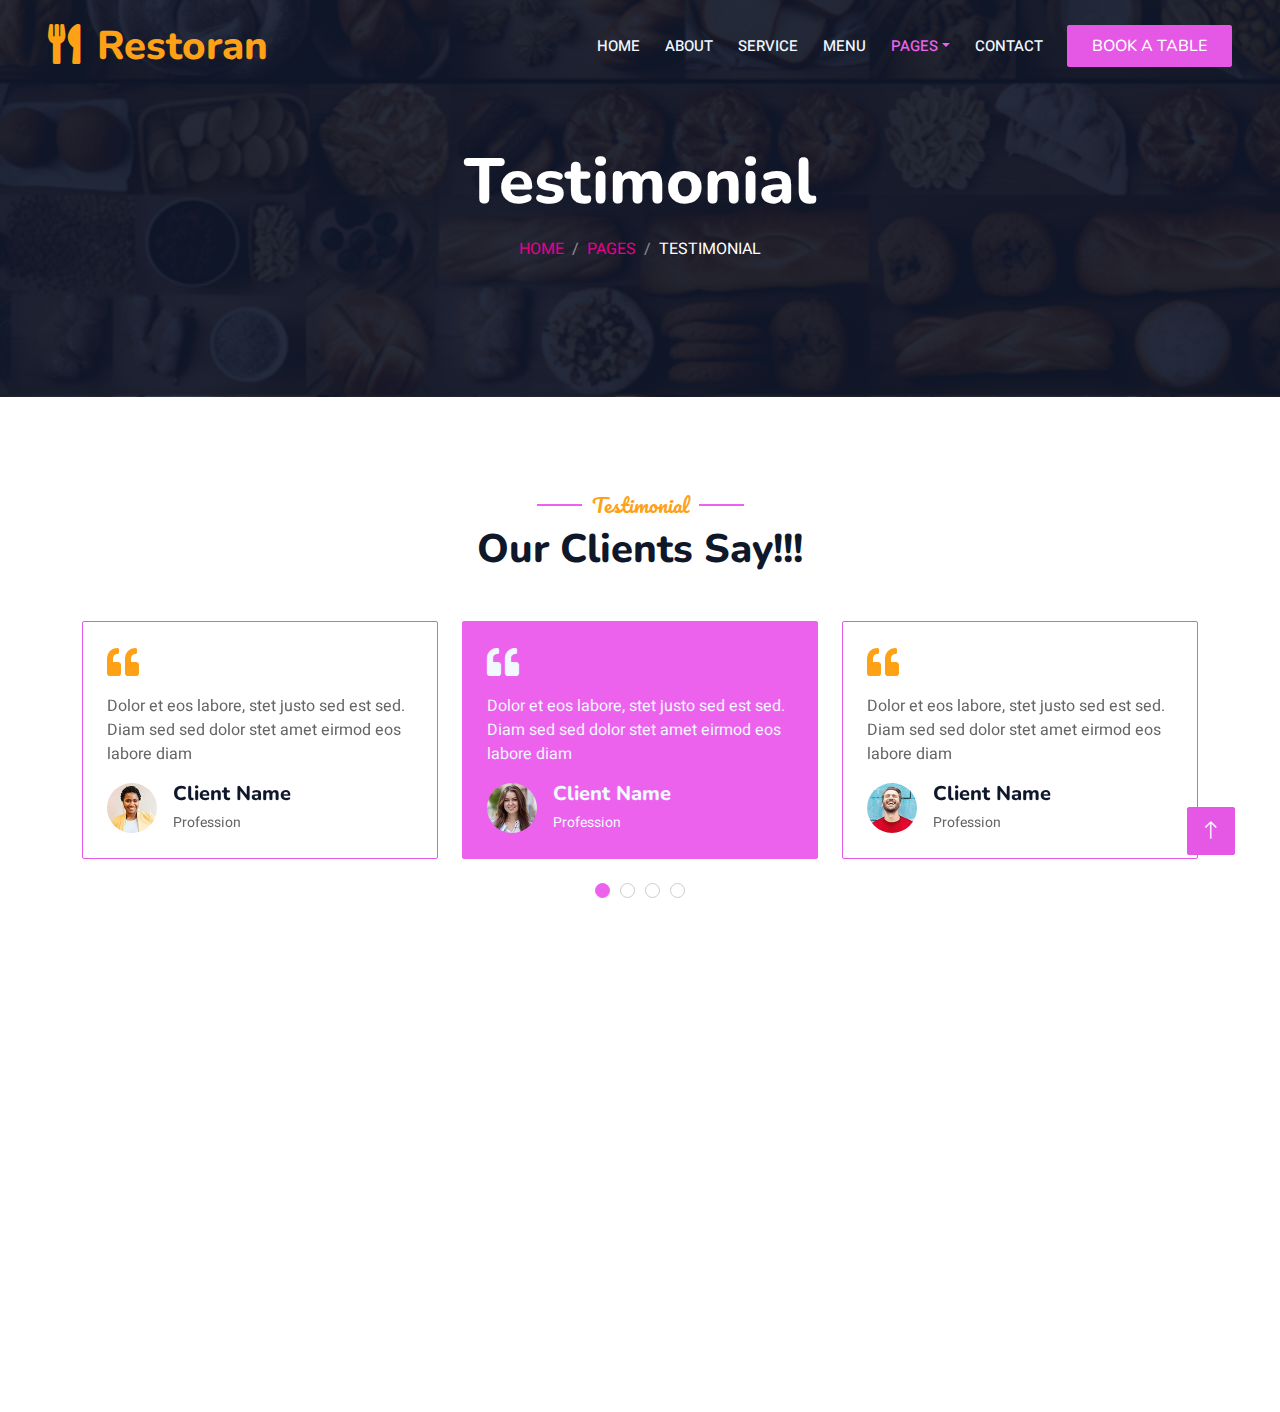
<file: testimonial.html>
<!DOCTYPE html>
<html lang="en">

<head>
    <meta charset="utf-8">
    <title>Restoran - Bootstrap Restaurant Template</title>
    <meta content="width=device-width, initial-scale=1.0" name="viewport">
    <meta content="" name="keywords">
    <meta content="" name="description">

    <!-- Favicon -->
    <link href="img/favicon.ico" rel="icon">

    <!-- Google Web Fonts -->
    <link rel="preconnect" href="https://fonts.googleapis.com">
    <link rel="preconnect" href="https://fonts.gstatic.com" crossorigin>
    <link href="https://fonts.googleapis.com/css2?family=Heebo:wght@400;500;600&family=Nunito:wght@600;700;800&family=Pacifico&display=swap" rel="stylesheet">

    <!-- Icon Font Stylesheet -->
    <link href="https://cdnjs.cloudflare.com/ajax/libs/font-awesome/5.10.0/css/all.min.css" rel="stylesheet">
    <link href="https://cdn.jsdelivr.net/npm/bootstrap-icons@1.4.1/font/bootstrap-icons.css" rel="stylesheet">

    <!-- Libraries Stylesheet -->
    <link href="lib/animate/animate.min.css" rel="stylesheet">
    <link href="lib/owlcarousel/assets/owl.carousel.min.css" rel="stylesheet">
    <link href="lib/tempusdominus/css/tempusdominus-bootstrap-4.min.css" rel="stylesheet" />

    <!-- Customized Bootstrap Stylesheet -->
    <link href="css/bootstrap.min.css" rel="stylesheet">

    <!-- Template Stylesheet -->
    <link href="css/style.css" rel="stylesheet">
</head>

<body>
    <div class="container-xxl bg-white p-0">
        <!-- Spinner Start -->
        <div id="spinner" class="show bg-white position-fixed translate-middle w-100 vh-100 top-50 start-50 d-flex align-items-center justify-content-center">
            <div class="spinner-border text-primary" style="width: 3rem; height: 3rem;" role="status">
                <span class="sr-only">Loading...</span>
            </div>
        </div>
        <!-- Spinner End -->


        <!-- Navbar & Hero Start -->
        <div class="container-xxl position-relative p-0">
            <nav class="navbar navbar-expand-lg navbar-dark bg-dark px-4 px-lg-5 py-3 py-lg-0">
                <a href="" class="navbar-brand p-0">
                    <h1 class="text-primary m-0"><i class="fa fa-utensils me-3"></i>Restoran</h1>
                    <!-- <img src="img/logo.png" alt="Logo"> -->
                </a>
                <button class="navbar-toggler" type="button" data-bs-toggle="collapse" data-bs-target="#navbarCollapse">
                    <span class="fa fa-bars"></span>
                </button>
                <div class="collapse navbar-collapse" id="navbarCollapse">
                    <div class="navbar-nav ms-auto py-0 pe-4">
                        <a href="index.html" class="nav-item nav-link">Home</a>
                        <a href="about.html" class="nav-item nav-link">About</a>
                        <a href="service.html" class="nav-item nav-link">Service</a>
                        <a href="menu.html" class="nav-item nav-link">Menu</a>
                        <div class="nav-item dropdown">
                            <a href="#" class="nav-link dropdown-toggle active" data-bs-toggle="dropdown">Pages</a>
                            <div class="dropdown-menu m-0">
                                <a href="booking.html" class="dropdown-item">Booking</a>
                                <a href="team.html" class="dropdown-item">Our Team</a>
                                <a href="testimonial.html" class="dropdown-item active">Testimonial</a>
                            </div>
                        </div>
                        <a href="contact.html" class="nav-item nav-link">Contact</a>
                    </div>
                    <a href="" class="btn btn-primary py-2 px-4">Book A Table</a>
                </div>
            </nav>

            <div class="container-xxl py-5 bg-dark hero-header mb-5">
                <div class="container text-center my-5 pt-5 pb-4">
                    <h1 class="display-3 text-white mb-3 animated slideInDown">Testimonial</h1>
                    <nav aria-label="breadcrumb">
                        <ol class="breadcrumb justify-content-center text-uppercase">
                            <li class="breadcrumb-item"><a href="#">Home</a></li>
                            <li class="breadcrumb-item"><a href="#">Pages</a></li>
                            <li class="breadcrumb-item text-white active" aria-current="page">Testimonial</li>
                        </ol>
                    </nav>
                </div>
            </div>
        </div>
        <!-- Navbar & Hero End -->


        <!-- Testimonial Start -->
        <div class="container-xxl py-5 wow fadeInUp" data-wow-delay="0.1s">
            <div class="container">
                <div class="text-center">
                    <h5 class="section-title ff-secondary text-center text-primary fw-normal">Testimonial</h5>
                    <h1 class="mb-5">Our Clients Say!!!</h1>
                </div>
                <div class="owl-carousel testimonial-carousel">
                    <div class="testimonial-item bg-transparent border rounded p-4">
                        <i class="fa fa-quote-left fa-2x text-primary mb-3"></i>
                        <p>Dolor et eos labore, stet justo sed est sed. Diam sed sed dolor stet amet eirmod eos labore diam</p>
                        <div class="d-flex align-items-center">
                            <img class="img-fluid flex-shrink-0 rounded-circle" src="img/testimonial-1.jpg" style="width: 50px; height: 50px;">
                            <div class="ps-3">
                                <h5 class="mb-1">Client Name</h5>
                                <small>Profession</small>
                            </div>
                        </div>
                    </div>
                    <div class="testimonial-item bg-transparent border rounded p-4">
                        <i class="fa fa-quote-left fa-2x text-primary mb-3"></i>
                        <p>Dolor et eos labore, stet justo sed est sed. Diam sed sed dolor stet amet eirmod eos labore diam</p>
                        <div class="d-flex align-items-center">
                            <img class="img-fluid flex-shrink-0 rounded-circle" src="img/testimonial-2.jpg" style="width: 50px; height: 50px;">
                            <div class="ps-3">
                                <h5 class="mb-1">Client Name</h5>
                                <small>Profession</small>
                            </div>
                        </div>
                    </div>
                    <div class="testimonial-item bg-transparent border rounded p-4">
                        <i class="fa fa-quote-left fa-2x text-primary mb-3"></i>
                        <p>Dolor et eos labore, stet justo sed est sed. Diam sed sed dolor stet amet eirmod eos labore diam</p>
                        <div class="d-flex align-items-center">
                            <img class="img-fluid flex-shrink-0 rounded-circle" src="img/testimonial-3.jpg" style="width: 50px; height: 50px;">
                            <div class="ps-3">
                                <h5 class="mb-1">Client Name</h5>
                                <small>Profession</small>
                            </div>
                        </div>
                    </div>
                    <div class="testimonial-item bg-transparent border rounded p-4">
                        <i class="fa fa-quote-left fa-2x text-primary mb-3"></i>
                        <p>Dolor et eos labore, stet justo sed est sed. Diam sed sed dolor stet amet eirmod eos labore diam</p>
                        <div class="d-flex align-items-center">
                            <img class="img-fluid flex-shrink-0 rounded-circle" src="img/testimonial-4.jpg" style="width: 50px; height: 50px;">
                            <div class="ps-3">
                                <h5 class="mb-1">Client Name</h5>
                                <small>Profession</small>
                            </div>
                        </div>
                    </div>
                </div>
            </div>
        </div>
        <!-- Testimonial End -->
        

        <!-- Footer Start -->
        <div class="container-fluid bg-dark text-light footer pt-5 mt-5 wow fadeIn" data-wow-delay="0.1s">
            <div class="container py-5">
                <div class="row g-5">
                    <div class="col-lg-3 col-md-6">
                        <h4 class="section-title ff-secondary text-start text-primary fw-normal mb-4">Company</h4>
                        <a class="btn btn-link" href="">About Us</a>
                        <a class="btn btn-link" href="">Contact Us</a>
                        <a class="btn btn-link" href="">Reservation</a>
                        <a class="btn btn-link" href="">Privacy Policy</a>
                        <a class="btn btn-link" href="">Terms & Condition</a>
                    </div>
                    <div class="col-lg-3 col-md-6">
                        <h4 class="section-title ff-secondary text-start text-primary fw-normal mb-4">Contact</h4>
                        <p class="mb-2"><i class="fa fa-map-marker-alt me-3"></i>123 Street, New York, USA</p>
                        <p class="mb-2"><i class="fa fa-phone-alt me-3"></i>+012 345 67890</p>
                        <p class="mb-2"><i class="fa fa-envelope me-3"></i>info@example.com</p>
                        <div class="d-flex pt-2">
                            <a class="btn btn-outline-light btn-social" href=""><i class="fab fa-twitter"></i></a>
                            <a class="btn btn-outline-light btn-social" href=""><i class="fab fa-facebook-f"></i></a>
                            <a class="btn btn-outline-light btn-social" href=""><i class="fab fa-youtube"></i></a>
                            <a class="btn btn-outline-light btn-social" href=""><i class="fab fa-linkedin-in"></i></a>
                        </div>
                    </div>
                    <div class="col-lg-3 col-md-6">
                        <h4 class="section-title ff-secondary text-start text-primary fw-normal mb-4">Opening</h4>
                        <h5 class="text-light fw-normal">Monday - Saturday</h5>
                        <p>09AM - 09PM</p>
                        <h5 class="text-light fw-normal">Sunday</h5>
                        <p>10AM - 08PM</p>
                    </div>
                    <div class="col-lg-3 col-md-6">
                        <h4 class="section-title ff-secondary text-start text-primary fw-normal mb-4">Newsletter</h4>
                        <p>Dolor amet sit justo amet elitr clita ipsum elitr est.</p>
                        <div class="position-relative mx-auto" style="max-width: 400px;">
                            <input class="form-control border-primary w-100 py-3 ps-4 pe-5" type="text" placeholder="Your email">
                            <button type="button" class="btn btn-primary py-2 position-absolute top-0 end-0 mt-2 me-2">SignUp</button>
                        </div>
                    </div>
                </div>
            </div>
            <div class="container">
                <div class="copyright">
                    <div class="row">
                        <div class="col-md-6 text-center text-md-start mb-3 mb-md-0">
                            &copy; <a class="border-bottom" href="#">Your Site Name</a>, All Right Reserved. 
							
							<!--/*** This template is free as long as you keep the footer author’s credit link/attribution link/backlink. If you'd like to use the template without the footer author’s credit link/attribution link/backlink, you can purchase the Credit Removal License from "https://htmlcodex.com/credit-removal". Thank you for your support. ***/-->
							Designed By <a class="border-bottom" href="https://htmlcodex.com">HTML Codex</a>
                        </div>
                        <div class="col-md-6 text-center text-md-end">
                            <div class="footer-menu">
                                <a href="">Home</a>
                                <a href="">Cookies</a>
                                <a href="">Help</a>
                                <a href="">FQAs</a>
                            </div>
                        </div>
                    </div>
                </div>
            </div>
        </div>
        <!-- Footer End -->


        <!-- Back to Top -->
        <a href="#" class="btn btn-lg btn-primary btn-lg-square back-to-top"><i class="bi bi-arrow-up"></i></a>
    </div>

    <!-- JavaScript Libraries -->
    <script src="https://code.jquery.com/jquery-3.4.1.min.js"></script>
    <script src="https://cdn.jsdelivr.net/npm/bootstrap@5.0.0/dist/js/bootstrap.bundle.min.js"></script>
    <script src="lib/wow/wow.min.js"></script>
    <script src="lib/easing/easing.min.js"></script>
    <script src="lib/waypoints/waypoints.min.js"></script>
    <script src="lib/counterup/counterup.min.js"></script>
    <script src="lib/owlcarousel/owl.carousel.min.js"></script>
    <script src="lib/tempusdominus/js/moment.min.js"></script>
    <script src="lib/tempusdominus/js/moment-timezone.min.js"></script>
    <script src="lib/tempusdominus/js/tempusdominus-bootstrap-4.min.js"></script>

    <!-- Template Javascript -->
    <script src="js/main.js"></script>
</body>

</html>
</file>
<file: css/style.css>
/********** Template CSS **********/
:root {
    --primary: #ed62ed;
    --light: #F1F8FF;
    --dark: #0F172B;
}

.ff-secondary {
    font-family: 'Pacifico', cursive;
}

.fw-medium {
    font-weight: 600 !important;
}

.fw-semi-bold {
    font-weight: 700 !important;
}

.back-to-top {
    position: fixed;
    display: none;
    right: 45px;
    bottom: 45px;
    z-index: 99;
}


/*** Spinner ***/
#spinner {
    opacity: 0;
    visibility: hidden;
    transition: opacity .5s ease-out, visibility 0s linear .5s;
    z-index: 99999;
}

#spinner.show {
    transition: opacity .5s ease-out, visibility 0s linear 0s;
    visibility: visible;
    opacity: 1;
}


/*** Button ***/
.btn {
    font-family: 'Nunito', sans-serif;
    font-weight: 500;
    text-transform: uppercase;
    transition: .5s;
}

.btn.btn-primary,
.btn.btn-secondary {
    color: #FFFFFF;
}

.btn-square {
    width: 38px;
    height: 38px;
}

.btn-sm-square {
    width: 32px;
    height: 32px;
}

.btn-lg-square {
    width: 48px;
    height: 48px;
}

.btn-square,
.btn-sm-square,
.btn-lg-square {
    padding: 0;
    display: flex;
    align-items: center;
    justify-content: center;
    font-weight: normal;
    border-radius: 2px;
}


/*** Navbar ***/
.navbar-dark .navbar-nav .nav-link {
    position: relative;
    margin-left: 25px;
    padding: 35px 0;
    font-size: 15px;
    color: var(--light) !important;
    text-transform: uppercase;
    font-weight: 500;
    outline: none;
    transition: .5s;
}

.sticky-top.navbar-dark .navbar-nav .nav-link {
    padding: 20px 0;
}

.navbar-dark .navbar-nav .nav-link:hover,
.navbar-dark .navbar-nav .nav-link.active {
    color: var(--primary) !important;
}

.navbar-dark .navbar-brand img {
    max-height: 60px;
    transition: .5s;
}

.sticky-top.navbar-dark .navbar-brand img {
    max-height: 45px;
}

@media (max-width: 991.98px) {
    .sticky-top.navbar-dark {
        position: relative;
    }

    .navbar-dark .navbar-collapse {
        margin-top: 15px;
        border-top: 1px solid rgba(255, 255, 255, .1)
    }

    .navbar-dark .navbar-nav .nav-link,
    .sticky-top.navbar-dark .navbar-nav .nav-link {
        padding: 10px 0;
        margin-left: 0;
    }

    .navbar-dark .navbar-brand img {
        max-height: 45px;
    }
}

@media (min-width: 992px) {
    .navbar-dark {
        position: absolute;
        width: 100%;
        top: 0;
        left: 0;
        z-index: 999;
        background: transparent !important;
    }
    
    .sticky-top.navbar-dark {
        position: fixed;
        background: var(--dark) !important;
    }
}


/*** Hero Header ***/
.hero-header {
    background: linear-gradient(rgba(15, 23, 43, .9), rgba(15, 23, 43, .9)), url(../img/BAKERY.png);
    background-position: center center;
    background-repeat: no-repeat;
    background-size: cover;
}

.hero-header img {
    animation: imgRotate 50s linear infinite;
}

@keyframes imgRotate { 
    100% { 
        transform: rotate(360deg); 
    } 
}

.breadcrumb-item + .breadcrumb-item::before {
    color: rgba(255, 255, 255, .5);
}


/*** Section Title ***/
.section-title {
    position: relative;
    display: inline-block;
}

.section-title::before {
    position: absolute;
    content: "";
    width: 45px;
    height: 2px;
    top: 50%;
    left: -55px;
    margin-top: -1px;
    background: var(--primary);
}

.section-title::after {
    position: absolute;
    content: "";
    width: 45px;
    height: 2px;
    top: 50%;
    right: -55px;
    margin-top: -1px;
    background: var(--primary);
}

.section-title.text-start::before,
.section-title.text-end::after {
    display: none;
}




/*** Food Menu ***/
.nav-pills .nav-item .active {
    border-bottom: 2px solid var(--primary);
}


/*** Youtube Video ***/
.video {
    position: relative;
    height: 100%;
    min-height: 500px;
    background: linear-gradient(rgba(15, 23, 43, .1), rgba(15, 23, 43, .1)), url(../img/video.jpg);
    background-position: center center;
    background-repeat: no-repeat;
    background-size: cover;
}

.video .btn-play {
    position: absolute;
    z-index: 3;
    top: 50%;
    left: 50%;
    transform: translateX(-50%) translateY(-50%);
    box-sizing: content-box;
    display: block;
    width: 32px;
    height: 44px;
    border-radius: 50%;
    border: none;
    outline: none;
    padding: 18px 20px 18px 28px;
}

.video .btn-play:before {
    content: "";
    position: absolute;
    z-index: 0;
    left: 50%;
    top: 50%;
    transform: translateX(-50%) translateY(-50%);
    display: block;
    width: 100px;
    height: 100px;
    background: var(--primary);
    border-radius: 50%;
    animation: pulse-border 1500ms ease-out infinite;
}

.video .btn-play:after {
    content: "";
    position: absolute;
    z-index: 1;
    left: 50%;
    top: 50%;
    transform: translateX(-50%) translateY(-50%);
    display: block;
    width: 100px;
    height: 100px;
    background: var(--primary);
    border-radius: 50%;
    transition: all 200ms;
}

.video .btn-play img {
    position: relative;
    z-index: 3;
    max-width: 100%;
    width: auto;
    height: auto;
}

.video .btn-play span {
    display: block;
    position: relative;
    z-index: 3;
    width: 0;
    height: 0;
    border-left: 32px solid var(--dark);
    border-top: 22px solid transparent;
    border-bottom: 22px solid transparent;
}

@keyframes pulse-border {
    0% {
        transform: translateX(-50%) translateY(-50%) translateZ(0) scale(1);
        opacity: 1;
    }

    100% {
        transform: translateX(-50%) translateY(-50%) translateZ(0) scale(1.5);
        opacity: 0;
    }
}

#videoModal {
    z-index: 99999;
}

#videoModal .modal-dialog {
    position: relative;
    max-width: 800px;
    margin: 60px auto 0 auto;
}

#videoModal .modal-body {
    position: relative;
    padding: 0px;
}

#videoModal .close {
    position: absolute;
    width: 30px;
    height: 30px;
    right: 0px;
    top: -30px;
    z-index: 999;
    font-size: 30px;
    font-weight: normal;
    color: #FFFFFF;
    background: #000000;
    opacity: 1;
}


/*** Testimonial ***/
.testimonial-carousel .owl-item .testimonial-item,
.testimonial-carousel .owl-item.center .testimonial-item * {
    transition: .5s;
}

.testimonial-carousel .owl-item.center .testimonial-item {
    background: var(--primary) !important;
    border-color: var(--primary) !important;
}

.testimonial-carousel .owl-item.center .testimonial-item * {
    color: var(--light) !important;
}

.testimonial-carousel .owl-dots {
    margin-top: 24px;
    display: flex;
    align-items: flex-end;
    justify-content: center;
}

.testimonial-carousel .owl-dot {
    position: relative;
    display: inline-block;
    margin: 0 5px;
    width: 15px;
    height: 15px;
    border: 1px solid #CCCCCC;
    border-radius: 15px;
    transition: .5s;
}

.testimonial-carousel .owl-dot.active {
    background: var(--primary);
    border-color: var(--primary);
}


/*** Footer ***/
.footer .btn.btn-social {
    margin-right: 5px;
    width: 35px;
    height: 35px;
    display: flex;
    align-items: center;
    justify-content: center;
    color: var(--light);
    border: 1px solid #FFFFFF;
    border-radius: 35px;
    transition: .3s;
}

.footer .btn.btn-social:hover {
    color: var(--primary);
}

.footer .btn.btn-link {
    display: block;
    margin-bottom: 5px;
    padding: 0;
    text-align: left;
    color: #FFFFFF;
    font-size: 15px;
    font-weight: normal;
    text-transform: capitalize;
    transition: .3s;
}

.footer .btn.btn-link::before {
    position: relative;
    content: "\f105";
    font-family: "Font Awesome 5 Free";
    font-weight: 900;
    margin-right: 10px;
}

.footer .btn.btn-link:hover {
    letter-spacing: 1px;
    box-shadow: none;
}

.footer .copyright {
    padding: 25px 0;
    font-size: 15px;
    border-top: 1px solid rgba(256, 256, 256, .1);
}

.footer .copyright a {
    color: var(--light);
}

.footer .footer-menu a {
    margin-right: 15px;
    padding-right: 15px;
    border-right: 1px solid rgba(255, 255, 255, .1);
}

.footer .footer-menu a:last-child {
    margin-right: 0;
    padding-right: 0;
    border-right: none;
}


/*** Product ***/
.nav-pills .nav-item .btn {
  
    color: var(--dark);
}

.nav-pills .nav-item .btn:hover,
.nav-pills .nav-item .btn.active {
    color: #FFFFFF;
}

.product-item {
    box-shadow: 0 0 45px rgba(1, 0, 0, 0.07);
}

.product-item img {
    transition: .5s;
}

.product-item:hover img {
    transform: scale(1.1);
}

.product-item small a:hover {
    color: var(--primary) !important;
}
</file>
